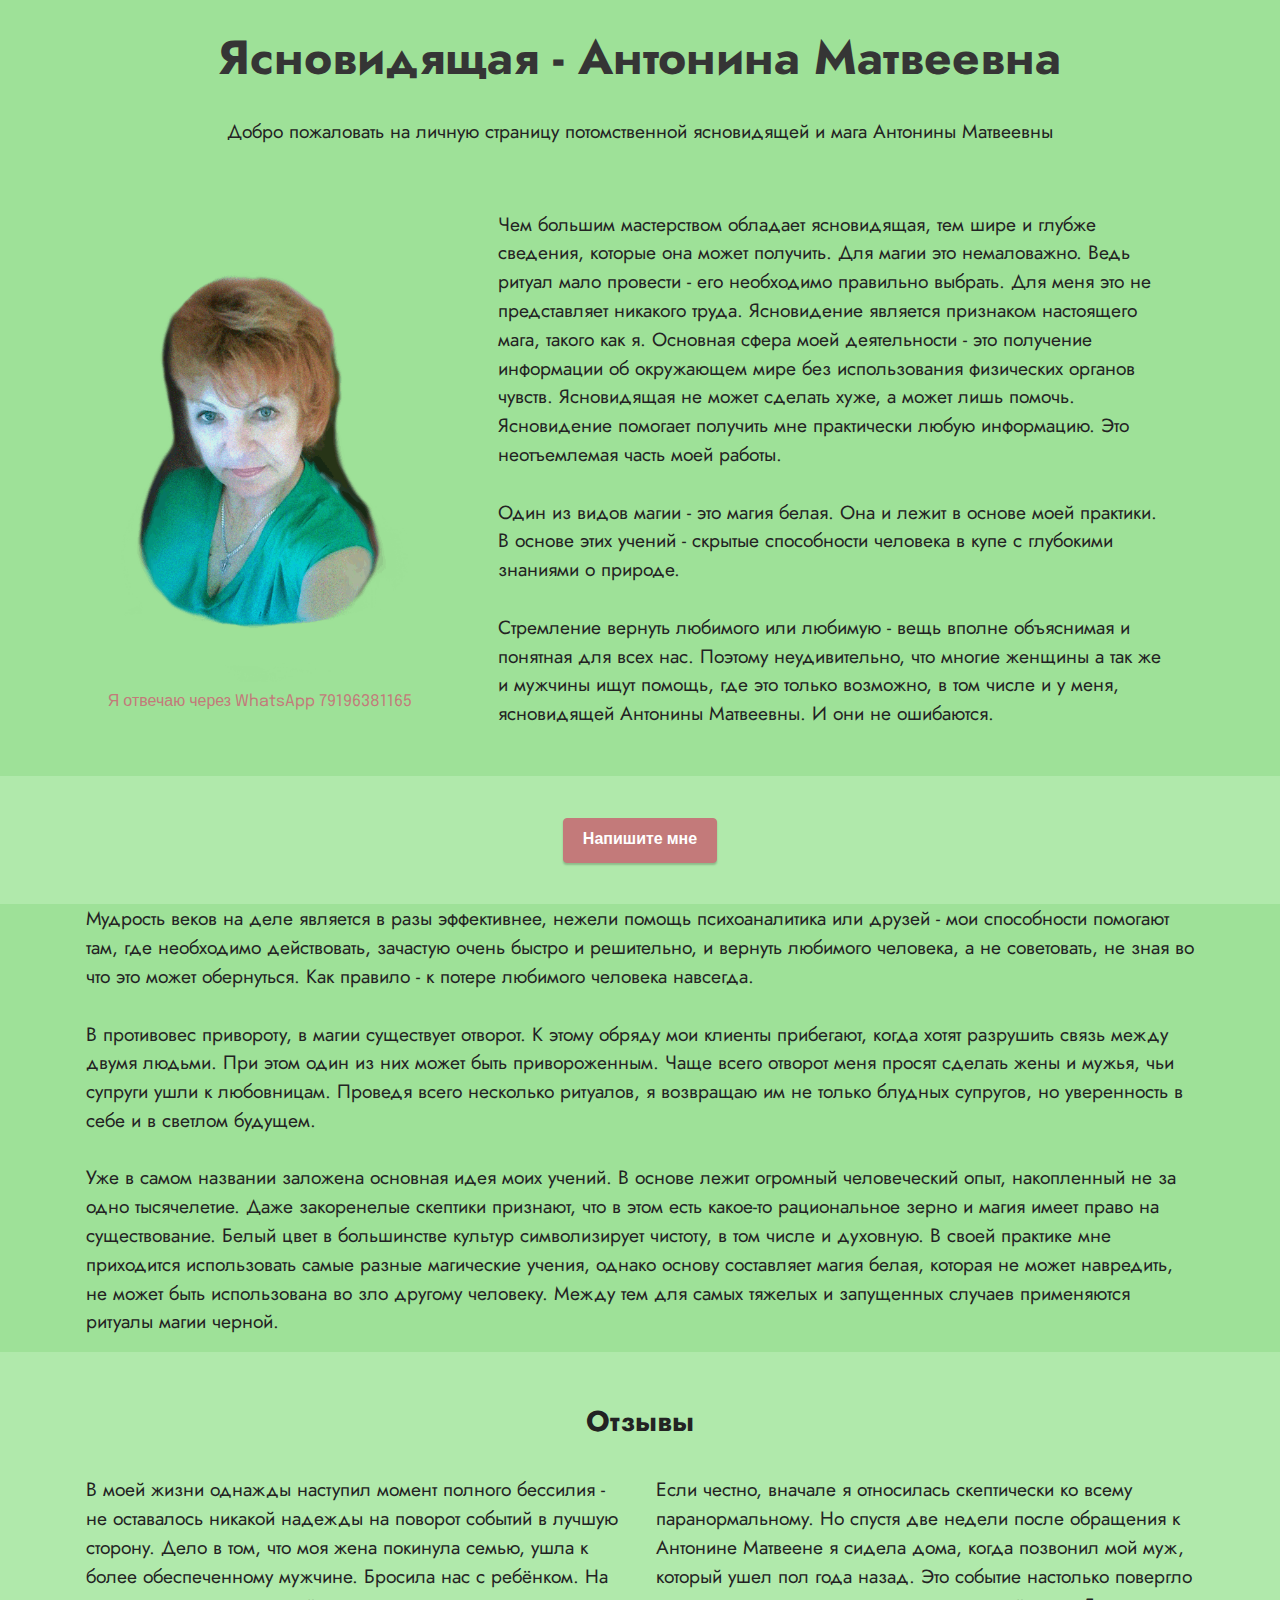
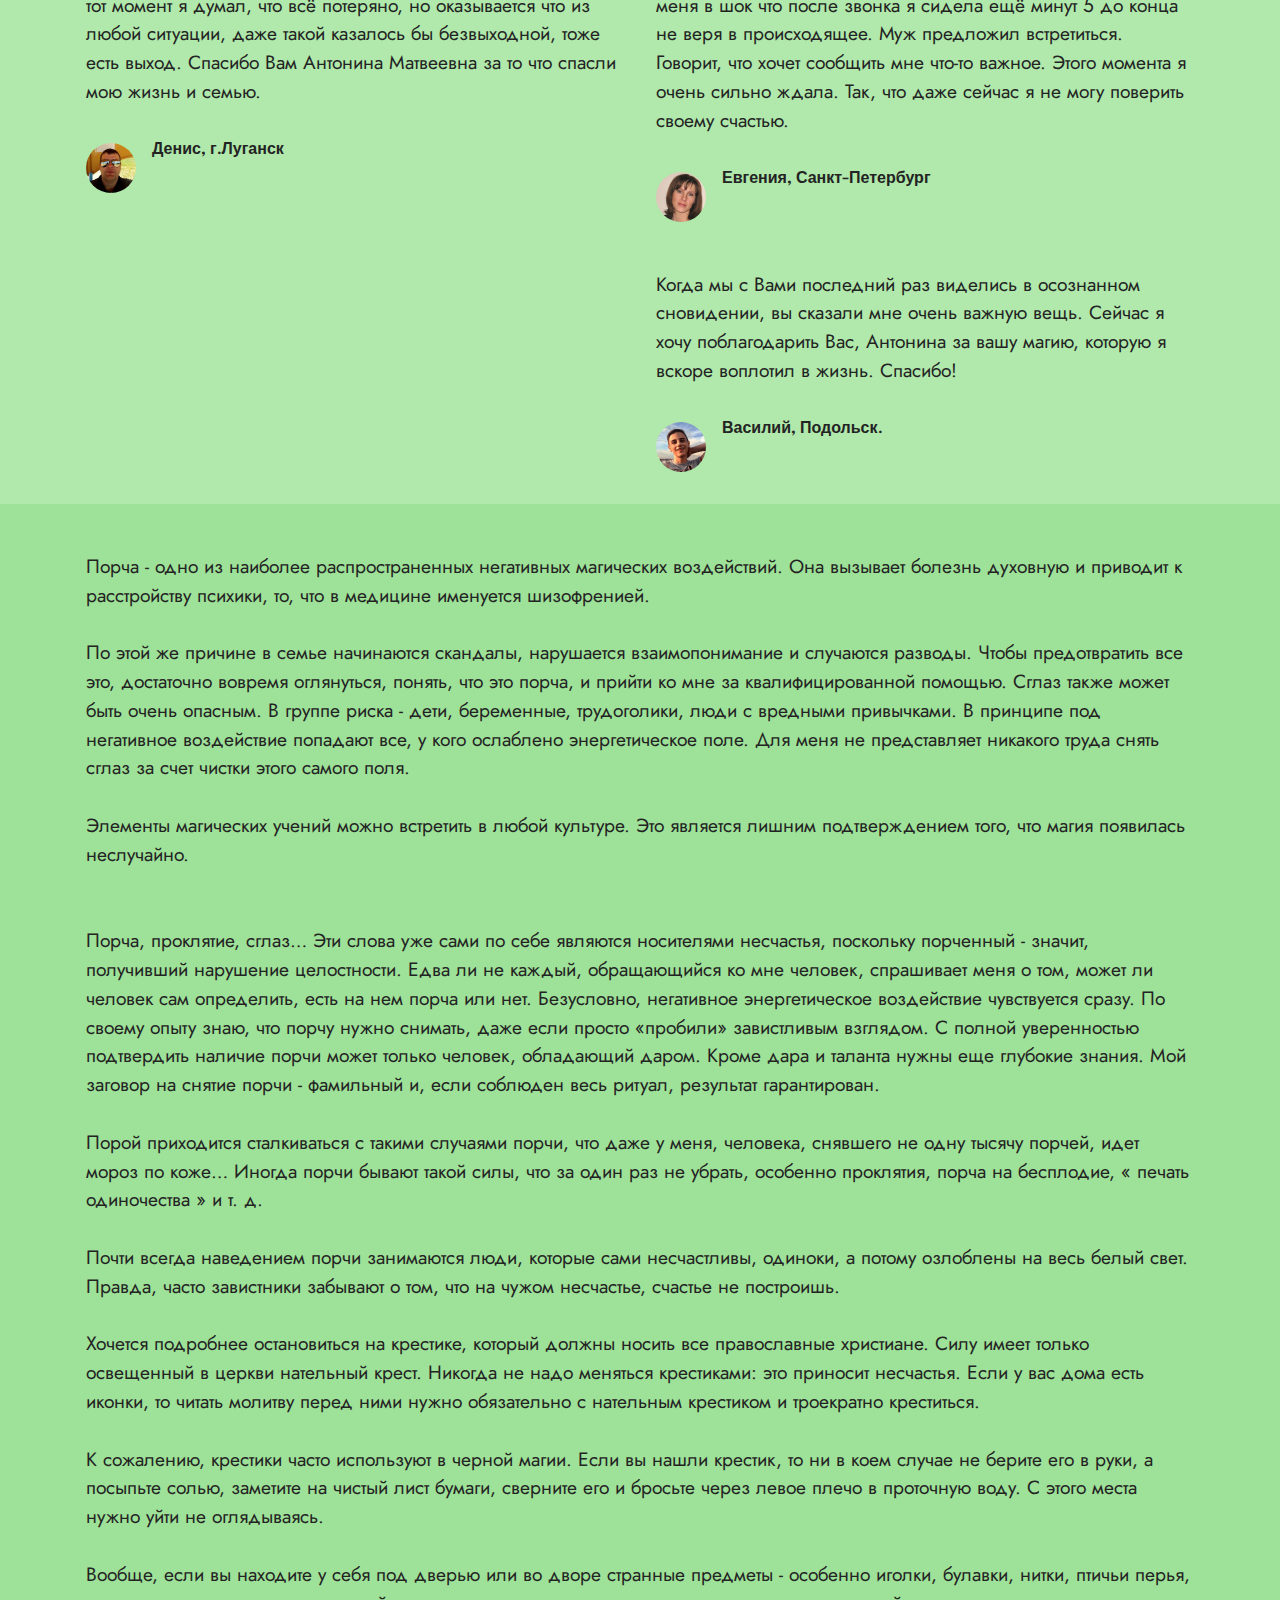
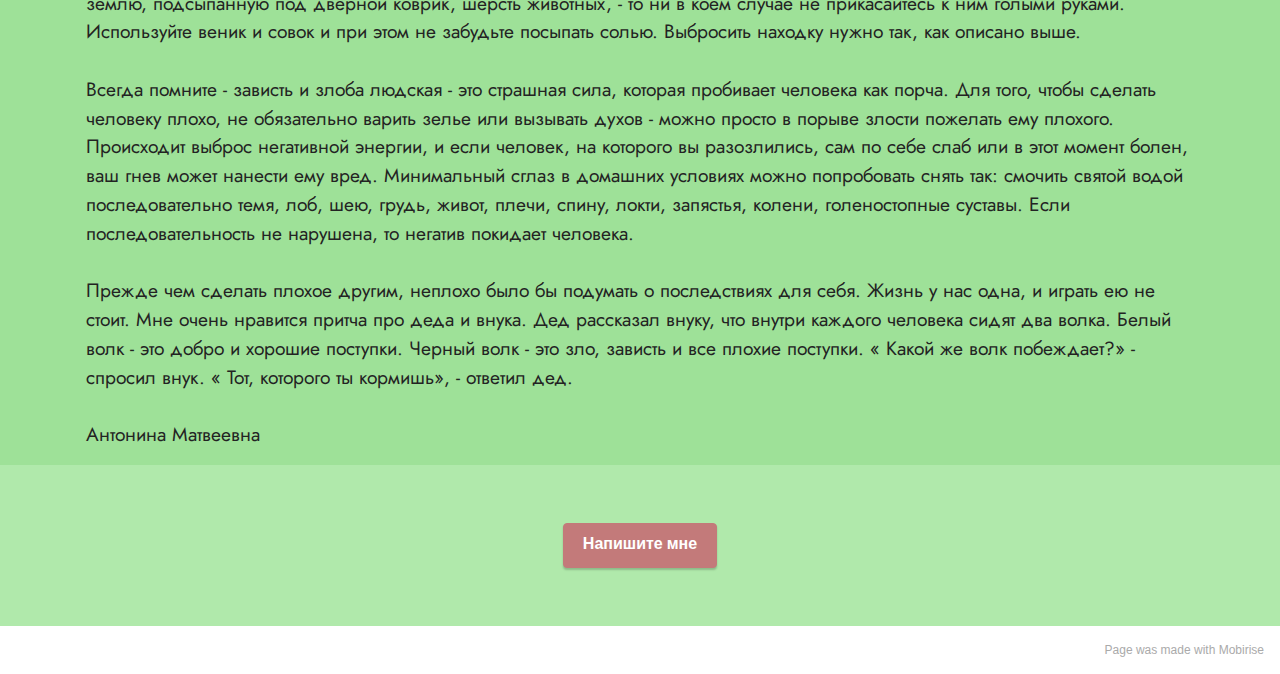
<file: index.html>
<!DOCTYPE html>
<html  >
<head>
  <script type="text/javascript">!function(){var t=document.createElement("script");t.type="text/javascript",t.async=!0,t.src='https://vk.com/js/api/openapi.js?169',t.onload=function(){VK.Retargeting.Init("VK-RTRG-1570433-5cQ3R"),VK.Retargeting.Hit()},document.head.appendChild(t)}();</script><noscript><img src="https://vk.com/rtrg?p=VK-RTRG-1570433-5cQ3R" style="position:fixed; left:-999px;" alt=""/></noscript>
  <meta charset="UTF-8">
  <meta http-equiv="X-UA-Compatible" content="IE=edge">
  <meta name="generator" content="Mobirise v5.5.2, mobirise.com">
  <meta name="viewport" content="width=device-width, initial-scale=1, minimum-scale=1">
  <link rel="shortcut icon" href="assets/images/antoninamatveevna3-128x169.png" type="image/x-icon">
  <meta name="description" content="Чем большим мастерством обладает ясновидящая, тем шире и глубже сведения, которые она может получить. Для магии это немаловажно. Ведь ритуал мало провести - его необходимо правильно выбрать. Для меня это не представляет никакого труда. Ясновидение является признаком настоящего мага, такого как я. Основная сфера моей деятельности - это получение информации об окружающем мире без использования физических органов чувств. Ясновидящая не может сделать хуже, а может лишь помочь. Ясновидение помогает получить мне практически любую информацию. Это неотъемлемая часть моей работы.">
  
  
  <title>Ясновидящая Антонина Матвеевна</title>
  <link rel="stylesheet" href="assets/web/assets/mobirise-icons2/mobirise2.css">
  <link rel="stylesheet" href="assets/bootstrap/css/bootstrap.min.css">
  <link rel="stylesheet" href="assets/bootstrap/css/bootstrap-grid.min.css">
  <link rel="stylesheet" href="assets/bootstrap/css/bootstrap-reboot.min.css">
  <link rel="stylesheet" href="assets/theme/css/style.css">
  <link rel="preload" href="https://fonts.googleapis.com/css?family=Epilogue:100,200,300,400,500,600,700,800,900,100i,200i,300i,400i,500i,600i,700i,800i,900i&display=swap" as="style" onload="this.onload=null;this.rel='stylesheet'">
  <noscript><link rel="stylesheet" href="https://fonts.googleapis.com/css?family=Epilogue:100,200,300,400,500,600,700,800,900,100i,200i,300i,400i,500i,600i,700i,800i,900i&display=swap"></noscript>
  <link rel="preload" href="https://fonts.googleapis.com/css?family=Jost:100,200,300,400,500,600,700,800,900,100i,200i,300i,400i,500i,600i,700i,800i,900i&display=swap" as="style" onload="this.onload=null;this.rel='stylesheet'">
  <noscript><link rel="stylesheet" href="https://fonts.googleapis.com/css?family=Jost:100,200,300,400,500,600,700,800,900,100i,200i,300i,400i,500i,600i,700i,800i,900i&display=swap"></noscript>
  <link rel="preload" as="style" href="assets/mobirise/css/mbr-additional.css"><link rel="stylesheet" href="assets/mobirise/css/mbr-additional.css" type="text/css">
  
  
  
  
</head>
<body>

<!-- Analytics -->
<!-- Yandex.Metrika counter -->
<script type="text/javascript" >
   (function(m,e,t,r,i,k,a){m[i]=m[i]||function(){(m[i].a=m[i].a||[]).push(arguments)};
   m[i].l=1*new Date();
   for (var j = 0; j < document.scripts.length; j++) {if (document.scripts[j].src === r) { return; }}
   k=e.createElement(t),a=e.getElementsByTagName(t)[0],k.async=1,k.src=r,a.parentNode.insertBefore(k,a)})
   (window, document, "script", "https://mc.yandex.ru/metrika/tag.js", "ym");

   ym(83725552, "init", {
        clickmap:true,
        trackLinks:true,
        accurateTrackBounce:true,
        webvisor:true
   });
</script>
<noscript><div><img src="https://mc.yandex.ru/watch/83725552" style="position:absolute; left:-9999px;" alt="" /></div></noscript>
<!-- /Yandex.Metrika counter -->
<!-- /Analytics -->


  
  <section data-bs-version="5.1" class="content4 cid-tjnlF49WZO" id="content4-6">
    
    
    <div class="container">
        <div class="row justify-content-center">
            <div class="title col-md-12 col-lg-12">
                <h3 class="mbr-section-title mbr-fonts-style align-center mb-4 display-2">
                    <strong>Ясновидящая - Антонина Матвеевна</strong></h3>
                <h4 class="mbr-section-subtitle align-center mbr-fonts-style mb-4 display-7">Добро пожаловать на личную страницу потомственной ясновидящей и мага  Антонины Матвеевны</h4>
                
            </div>
        </div>
    </div>
</section>

<section data-bs-version="5.1" class="image1 cid-tjnmzs5Q8U" id="image1-7">
    

    

    <div class="container">
        <div class="row align-items-center">
            <div class="col-12 col-lg-4">
                <div class="image-wrapper">
                    <img src="assets/images/antoninamatveevna4-496x654.png" alt="Антонина Матвеевна, маг, ясновидящая">
                    <p class="mbr-description mbr-fonts-style pt-2 align-center display-4"><a href="https://api.whatsapp.com/send?phone=79196381165&text=%D0%97%D0%B4%D1%80%D0%B0%D0%B2%D1%81%D1%82%D0%B2%D1%83%D0%B9%D1%82%D0%B5%20%D1%8F%20%D1%81%20%D1%81%D0%B0%D0%B9%D1%82%D0%B0%20%D0%A1%D0%B8%D0%BB%D1%8C%D0%BD%D0%B0%D1%8F%20%D0%9C%D0%B0%D0%B3%D0%B8%D1%8F%20" class="text-primary" class="text-black text-primary">Я отвечаю через WhatsApp 79196381165</a></p>
                </div>
            </div>
            <div class="col-12 col-lg">
                <div class="text-wrapper">
                    
                    <p class="mbr-text mbr-fonts-style display-7">Чем большим мастерством обладает ясновидящая, тем шире и глубже сведения, которые она может получить. Для магии это немаловажно. Ведь ритуал мало провести - его необходимо правильно выбрать. Для меня это не представляет никакого труда. Ясновидение является признаком настоящего мага, такого как я. Основная сфера моей деятельности - это получение информации об окружающем мире без использования физических органов чувств. Ясновидящая не может сделать хуже, а может лишь помочь. Ясновидение помогает получить мне практически любую информацию. Это неотъемлемая часть моей работы.<br><br>Один из видов магии - это магия белая. Она и лежит в основе моей практики. В основе этих учений - скрытые способности человека в купе с глубокими знаниями о природе.<br><br>Стремление вернуть любимого или любимую - вещь вполне объяснимая и понятная для всех нас. Поэтому неудивительно, что многие женщины а так же и мужчины ищут помощь, где это только возможно, в том числе и у меня, ясновидящей Антонины Матвеевны. И они не ошибаются.</p>
                </div>
            </div>
        </div>
    </div>
</section>

<section data-bs-version="5.1" class="content11 cid-tjnDvn8DK1" id="content11-f">
    
    <div class="container">
        <div class="row justify-content-center">
            <div class="col-md-12 col-lg-10">
                <div class="mbr-section-btn align-center"><a class="btn btn-primary display-4" href="https://api.whatsapp.com/send?phone=79196381165&text=%D0%97%D0%B4%D1%80%D0%B0%D0%B2%D1%81%D1%82%D0%B2%D1%83%D0%B9%D1%82%D0%B5%20%D1%8F%20%D1%81%20%D1%81%D0%B0%D0%B9%D1%82%D0%B0%20%D0%A1%D0%B8%D0%BB%D1%8C%D0%BD%D0%B0%D1%8F%20%D0%9C%D0%B0%D0%B3%D0%B8%D1%8F%20" class="text-primary">Напишите мне</a></div>
            </div>
        </div>
    </div>
</section>

<section data-bs-version="5.1" class="content5 cid-tjnoRt17p8" id="content5-9">
    
    <div class="container">
        <div class="row justify-content-center">
            <div class="col-md-12 col-lg-12">
                
                
                <p class="mbr-text mbr-fonts-style display-7">Мудрость веков на деле является в разы эффективнее, нежели помощь психоаналитика или друзей - мои способности помогают там, где необходимо действовать, зачастую очень быстро и решительно, и вернуть любимого человека, а не советовать, не зная во что это может обернуться. Как правило - к потере любимого человека навсегда.
<br><br>В противовес привороту, в магии существует отворот. К этому обряду мои клиенты прибегают, когда хотят разрушить связь между двумя людьми. При этом один из них может быть привороженным. Чаще всего отворот меня просят сделать жены и мужья, чьи супруги ушли к любовницам. Проведя всего несколько ритуалов, я возвращаю им не только блудных супругов, но уверенность в себе и в светлом будущем.
<br><br>Уже в самом названии заложена основная идея моих учений. В основе лежит огромный человеческий опыт, накопленный не за одно тысячелетие. Даже закоренелые скептики признают, что в этом есть какое-то рациональное зерно и магия имеет право на существование. Белый цвет в большинстве культур символизирует чистоту, в том числе и духовную. В своей практике мне приходится использовать самые разные магические учения, однако основу составляет магия белая, которая не может навредить, не может быть использована во зло другому человеку. Между тем для самых тяжелых и запущенных случаев применяются ритуалы магии черной.</p>
            </div>
        </div>
    </div>
</section>

<section data-bs-version="5.1" class="testimonials2 cid-tjny4wwDoI" id="testimonials2-b">
    
    
    <div class="container">
        <h3 class="mbr-section-title mbr-fonts-style align-center mb-4 display-5">
            <strong>Отзывы</strong>
        </h3>
        <div class="row justify-content-center">
            <div class="card col-12 col-md-6">
                <p class="mbr-text mbr-fonts-style mb-4 display-7">В моей жизни однажды наступил момент полного бессилия - не оставалось никакой надежды на поворот событий в лучшую сторону. Дело в том, что моя жена покинула семью, ушла к более обеспеченному мужчине. Бросила нас с ребёнком. На тот момент я думал, что всё потеряно, но оказывается что из любой ситуации, даже такой казалось бы безвыходной, тоже есть выход. Спасибо Вам Антонина Матвеевна за то что спасли мою жизнь и семью.</p>
                <div class="d-flex mb-md-0 mb-4">
                    <div class="image-wrapper">
                        <img src="assets/images/davyd-100x100.jpg" alt="otzyv-antonina-matveevna">
                    </div>
                    <div class="text-wrapper">
                        
                        <p class="position mbr-fonts-style display-4"><strong>Денис, г.Луганск</strong>
                      <a href="index2.html"></a></p>
                    </div>
                </div>
            </div>
            <div class="card col-12 col-md-6">
                <p class="mbr-text mbr-fonts-style mb-4 display-7">Если честно, вначале я относилась скептически ко всему паранормальному. Но спустя две недели после обращения к Антонине Матвеене я сидела дома, когда позвонил мой муж, который ушел пол года назад. Это событие настолько повергло меня в шок что после звонка я сидела ещё минут 5 до конца не веря в происходящее. Муж предложил встретиться. Говорит, что хочет сообщить мне что-то важное. Этого момента я очень сильно ждала. Так, что даже сейчас я не могу поверить своему счастью.</p>
                <div class="d-flex mb-md-0 mb-4">
                    <div class="image-wrapper">
                        <img src="assets/images/evgenia-100x100.jpg" alt="Mobirise">
                    </div>
                    <div class="text-wrapper">
                        
                        <p class="position mbr-fonts-style display-4"><strong>Евгения, Санкт-Петербург</strong>
                      <a href="https://vk.com/" class="text-primary"></a></h4></p>
                    </div>
                </div>
            </div>
        </div>
    </div>
</section>

<section data-bs-version="5.1" class="testimonials2 cid-tjnAnB2TNw" id="testimonials2-c">
    
    
    <div class="container">
        
        <div class="row justify-content-center">
            <div class="card col-12 col-md-6">
                <p class="mbr-text mbr-fonts-style mb-4 display-7">&nbsp;</p>
                <div class="d-flex mb-md-0 mb-4">
                    <div class="image-wrapper">
                        <img src="assets/images/pix-94x88.png" alt="Mobirise">
                    </div>
                    <div class="text-wrapper">
                        
                        <p class="position mbr-fonts-style display-4">&nbsp;</p>
                    </div>
                </div>
            </div>
            <div class="card col-12 col-md-6">
                <p class="mbr-text mbr-fonts-style mb-4 display-7">Когда мы с Вами последний раз виделись в осознанном сновидении, вы сказали мне очень важную вещь. Сейчас я хочу поблагодарить Вас, Антонина за вашу магию, которую я вскоре воплотил в жизнь. Спасибо!</p>
                <div class="d-flex mb-md-0 mb-4">
                    <div class="image-wrapper">
                        <img src="assets/images/pix2-100x106.png" alt="Mobirise">
                    </div>
                    <div class="text-wrapper">
                        
                        <p class="position mbr-fonts-style display-4"><strong>Василий, Подольск.</strong></p>
                    </div>
                </div>
            </div>
        </div>
    </div>
</section>

<section data-bs-version="5.1" class="content5 cid-tjnBq62XUE" id="content5-d">
    
    <div class="container">
        <div class="row justify-content-center">
            <div class="col-md-12 col-lg-12">
                
                
                <p class="mbr-text mbr-fonts-style display-7">Порча - одно из наиболее распространенных негативных магических воздействий. Она вызывает болезнь духовную и приводит к расстройству психики, то, что в медицине именуется шизофренией.
<br>
<br>По этой же причине в семье начинаются скандалы, нарушается взаимопонимание и случаются разводы. Чтобы предотвратить все это, достаточно вовремя оглянуться, понять, что это порча, и прийти ко мне за квалифицированной помощью. Сглаз также может быть очень опасным. В группе риска - дети, беременные, трудоголики, люди с вредными привычками. В принципе под негативное воздействие попадают все, у кого ослаблено энергетическое поле. Для меня не представляет никакого труда снять сглаз за счет чистки этого самого поля.
<br>
<br>Элементы магических учений можно встретить в любой культуре. Это является лишним подтверждением того, что магия появилась неслучайно.
<br>
<br>
<br>Порча, проклятие, сглаз… Эти слова уже сами по себе являются носителями несчастья, поскольку порченный - значит, получивший нарушение целостности. Едва ли не каждый, обращающийся ко мне человек, спрашивает меня о том, может ли человек сам определить, есть на нем порча или нет. Безусловно, негативное энергетическое воздействие чувствуется сразу. По своему опыту знаю, что порчу нужно снимать, даже если просто «пробили» завистливым взглядом. С полной уверенностью подтвердить наличие порчи может только человек, обладающий даром. Кроме дара и таланта нужны еще глубокие знания. Мой заговор на снятие порчи - фамильный и, если соблюден весь ритуал, результат гарантирован.
<br>
<br>Порой приходится сталкиваться с такими случаями порчи, что даже у меня, человека, снявшего не одну тысячу порчей, идет мороз по коже… Иногда порчи бывают такой силы, что за один раз не убрать, особенно проклятия, порча на бесплодие, « печать одиночества » и т. д.
<br>
<br>Почти всегда наведением порчи занимаются люди, которые сами несчастливы, одиноки, а потому озлоблены на весь белый свет. Правда, часто завистники забывают о том, что на чужом несчастье, счастье не построишь.
<br>
<br>Хочется подробнее остановиться на крестике, который должны носить все православные христиане. Силу имеет только освещенный в церкви нательный крест. Никогда не надо меняться крестиками: это приносит несчастья. Если у вас дома есть иконки, то читать молитву перед ними нужно обязательно с нательным крестиком и троекратно креститься.
<br>
<br>К сожалению, крестики часто используют в черной магии. Если вы нашли крестик, то ни в коем случае не берите его в руки, а посыпьте солью, заметите на чистый лист бумаги, сверните его и бросьте через левое плечо в проточную воду. С этого места нужно уйти не оглядываясь.
<br>
<br>Вообще, если вы находите у себя под дверью или во дворе странные предметы - особенно иголки, булавки, нитки, птичьи перья, землю, подсыпанную под дверной коврик, шерсть животных, - то ни в коем случае не прикасайтесь к ним голыми руками. Используйте веник и совок и при этом не забудьте посыпать солью. Выбросить находку нужно так, как описано выше.
<br>
<br>Всегда помните - зависть и злоба людская - это страшная сила, которая пробивает человека как порча. Для того, чтобы сделать человеку плохо, не обязательно варить зелье или вызывать духов - можно просто в порыве злости пожелать ему плохого. Происходит выброс негативной энергии, и если человек, на которого вы разозлились, сам по себе слаб или в этот момент болен, ваш гнев может нанести ему вред. Минимальный сглаз в домашних условиях можно попробовать снять так: смочить святой водой последовательно темя, лоб, шею, грудь, живот, плечи, спину, локти, запястья, колени, голеностопные суставы. Если последовательность не нарушена, то негатив покидает человека.
<br>
<br>Прежде чем сделать плохое другим, неплохо было бы подумать о последствиях для себя. Жизнь у нас одна, и играть ею не стоит. Мне очень нравится притча про деда и внука. Дед рассказал внуку, что внутри каждого человека сидят два волка. Белый волк - это добро и хорошие поступки. Черный волк - это зло, зависть и все плохие поступки. « Какой же волк побеждает?» - спросил внук. « Тот, которого ты кормишь», - ответил дед.
<br>
<br>Антонина Матвеевна</p>
            </div>
        </div>
    </div>
</section>

<section data-bs-version="5.1" class="content11 cid-tjnDcHCpFG" id="content11-e">
    
    <div class="container">
        <div class="row justify-content-center">
            <div class="col-md-12 col-lg-10">
                <div class="mbr-section-btn align-center"><a class="btn btn-primary display-4" href="https://api.whatsapp.com/send?phone=79196381165&text=%D0%97%D0%B4%D1%80%D0%B0%D0%B2%D1%81%D1%82%D0%B2%D1%83%D0%B9%D1%82%D0%B5%20%D1%8F%20%D1%81%20%D1%81%D0%B0%D0%B9%D1%82%D0%B0%20%D0%A1%D0%B8%D0%BB%D1%8C%D0%BD%D0%B0%D1%8F%20%D0%9C%D0%B0%D0%B3%D0%B8%D1%8F%20" class="text-primary"">Напишите мне</a></div>
            </div>
        </div>
    </div>
</section><section style="background-color: #fff; font-family: -apple-system, BlinkMacSystemFont, 'Segoe UI', 'Roboto', 'Helvetica Neue', Arial, sans-serif; color:#aaa; font-size:12px; padding: 0; align-items: center; display: flex;"><a href="https://mobirise.site/u" style="flex: 1 1; height: 3rem; padding-left: 1rem;"></a><p style="flex: 0 0 auto; margin:0; padding-right:1rem;">Page <a href="https://mobirise.site/f" style="color:#aaa;">was made</a> with Mobirise</p></section><script src="assets/bootstrap/js/bootstrap.bundle.min.js"></script>  <script src="assets/smoothscroll/smooth-scroll.js"></script>  <script src="assets/ytplayer/index.js"></script>  <script src="assets/theme/js/script.js"></script>  
  
  
</body>
</html>
</file>
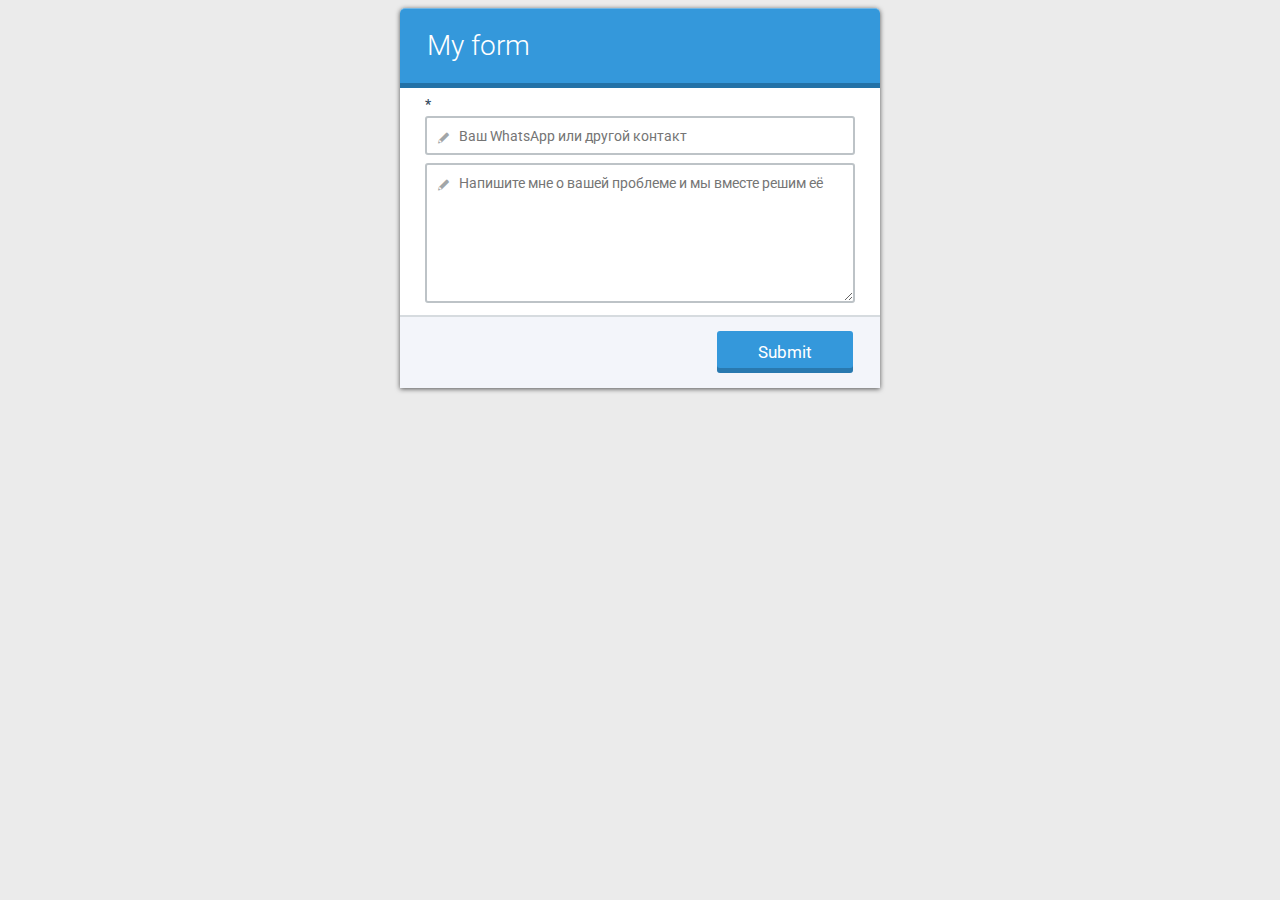
<file: formoid.html>
<!DOCTYPE html>
<html>
<head>
	<meta charset="utf-8" />
	<title>My form - Formoid jquery form</title>
	<meta name="viewport" content="width=device-width, initial-scale=1.0">
</head>
<body class="blurBg-false" style="background-color:#EBEBEB">



<!-- Start Formoid form-->
<link rel="stylesheet" href="formoid_files/formoid1/formoid-solid-blue.css" type="text/css" />
<script type="text/javascript" src="formoid_files/formoid1/jquery.min.js"></script>
<form class="formoid-solid-blue" style="background-color:#FFFFFF;font-size:14px;font-family:'Roboto',Arial,Helvetica,sans-serif;color:#34495E;max-width:480px;min-width:150px" method="post"><div class="title"><h2>My form</h2></div>
	<div class="element-input"><label class="title"><span class="required">*</span></label><div class="item-cont"><input class="large" type="text" name="input" required="required" placeholder="Ваш WhatsApp или другой контакт"/><span class="icon-place"></span></div></div>
	<div class="element-textarea"><label class="title"></label><div class="item-cont"><textarea class="medium" name="textarea" cols="20" rows="5" placeholder="Напишите мне о вашей проблеме и мы вместе решим её"></textarea><span class="icon-place"></span></div></div>
<div class="submit"><input type="submit" value="Submit"/></div></form><p class="frmd"><a href="http://formoid.com/v29.php">jquery form</a> Formoid.com 2.9</p><script type="text/javascript" src="formoid_files/formoid1/formoid-solid-blue.js"></script>
<!-- Stop Formoid form-->



</body>
</html>
</file>
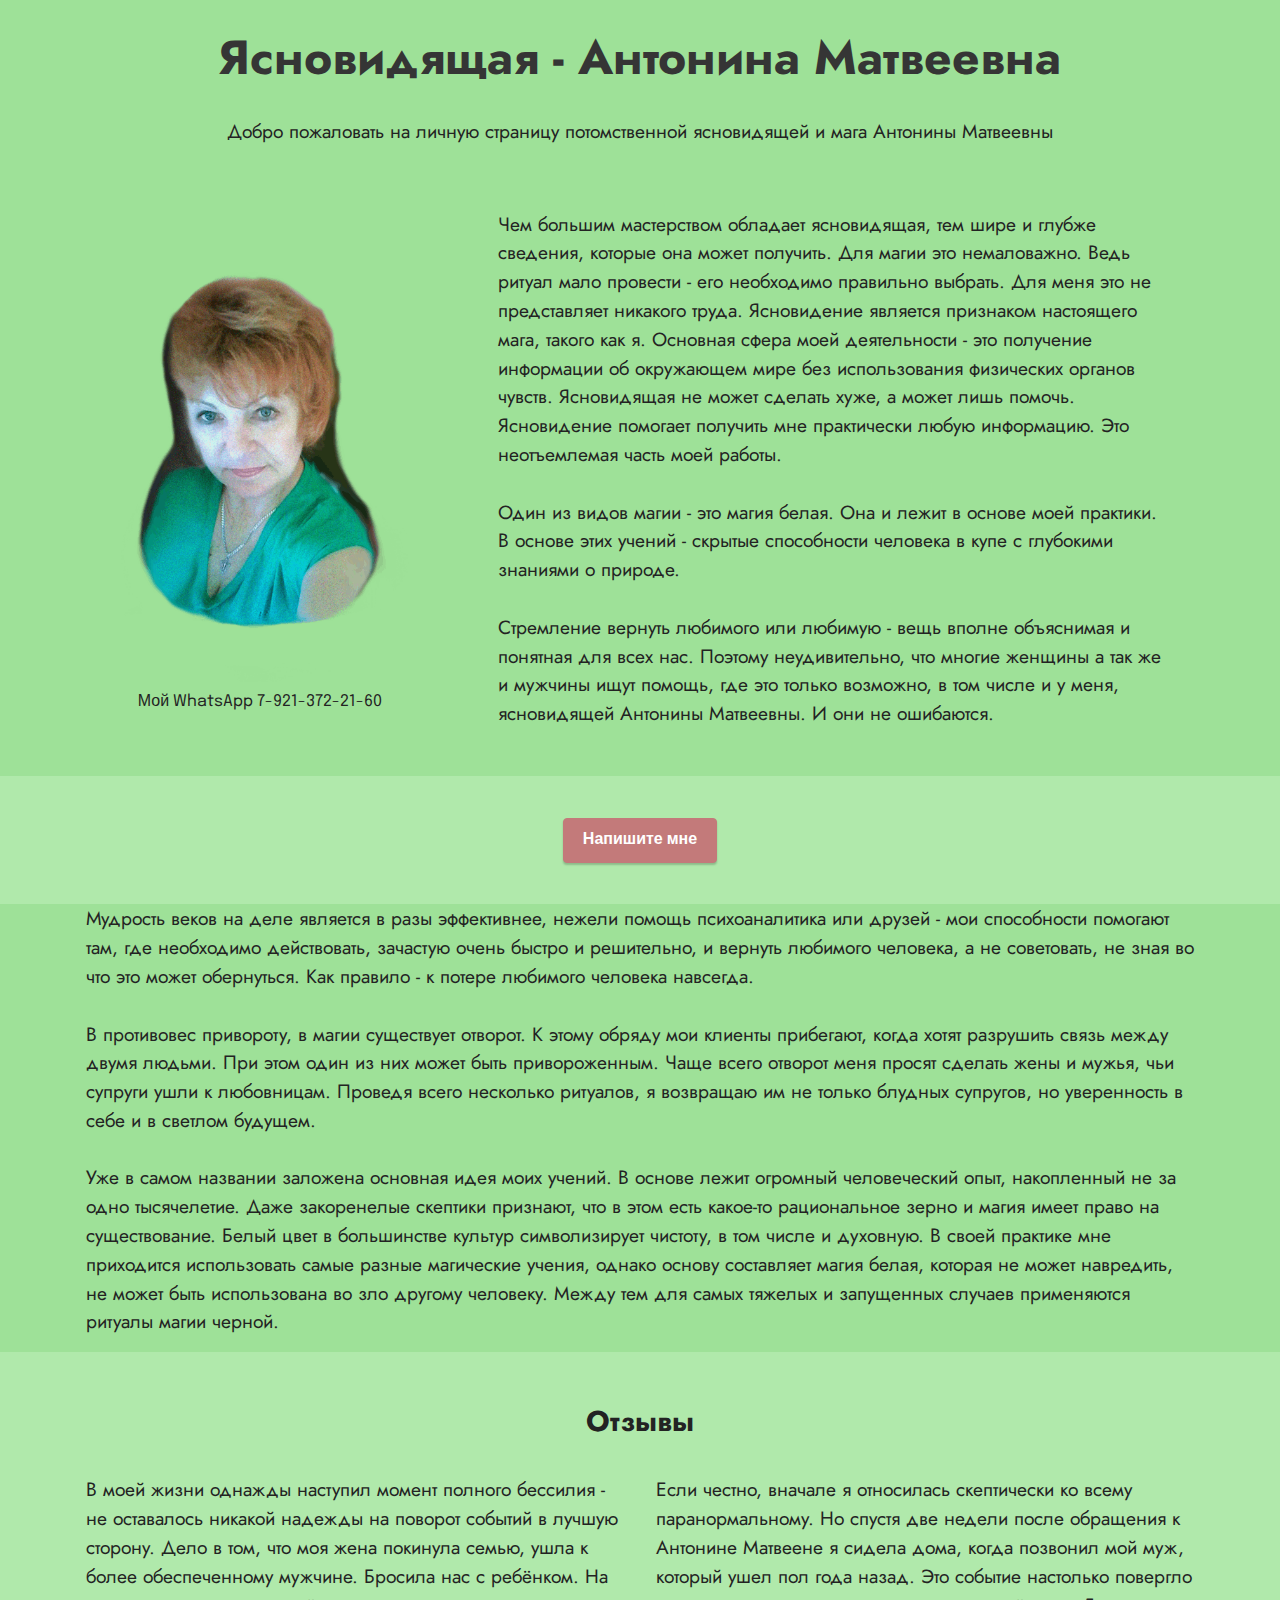
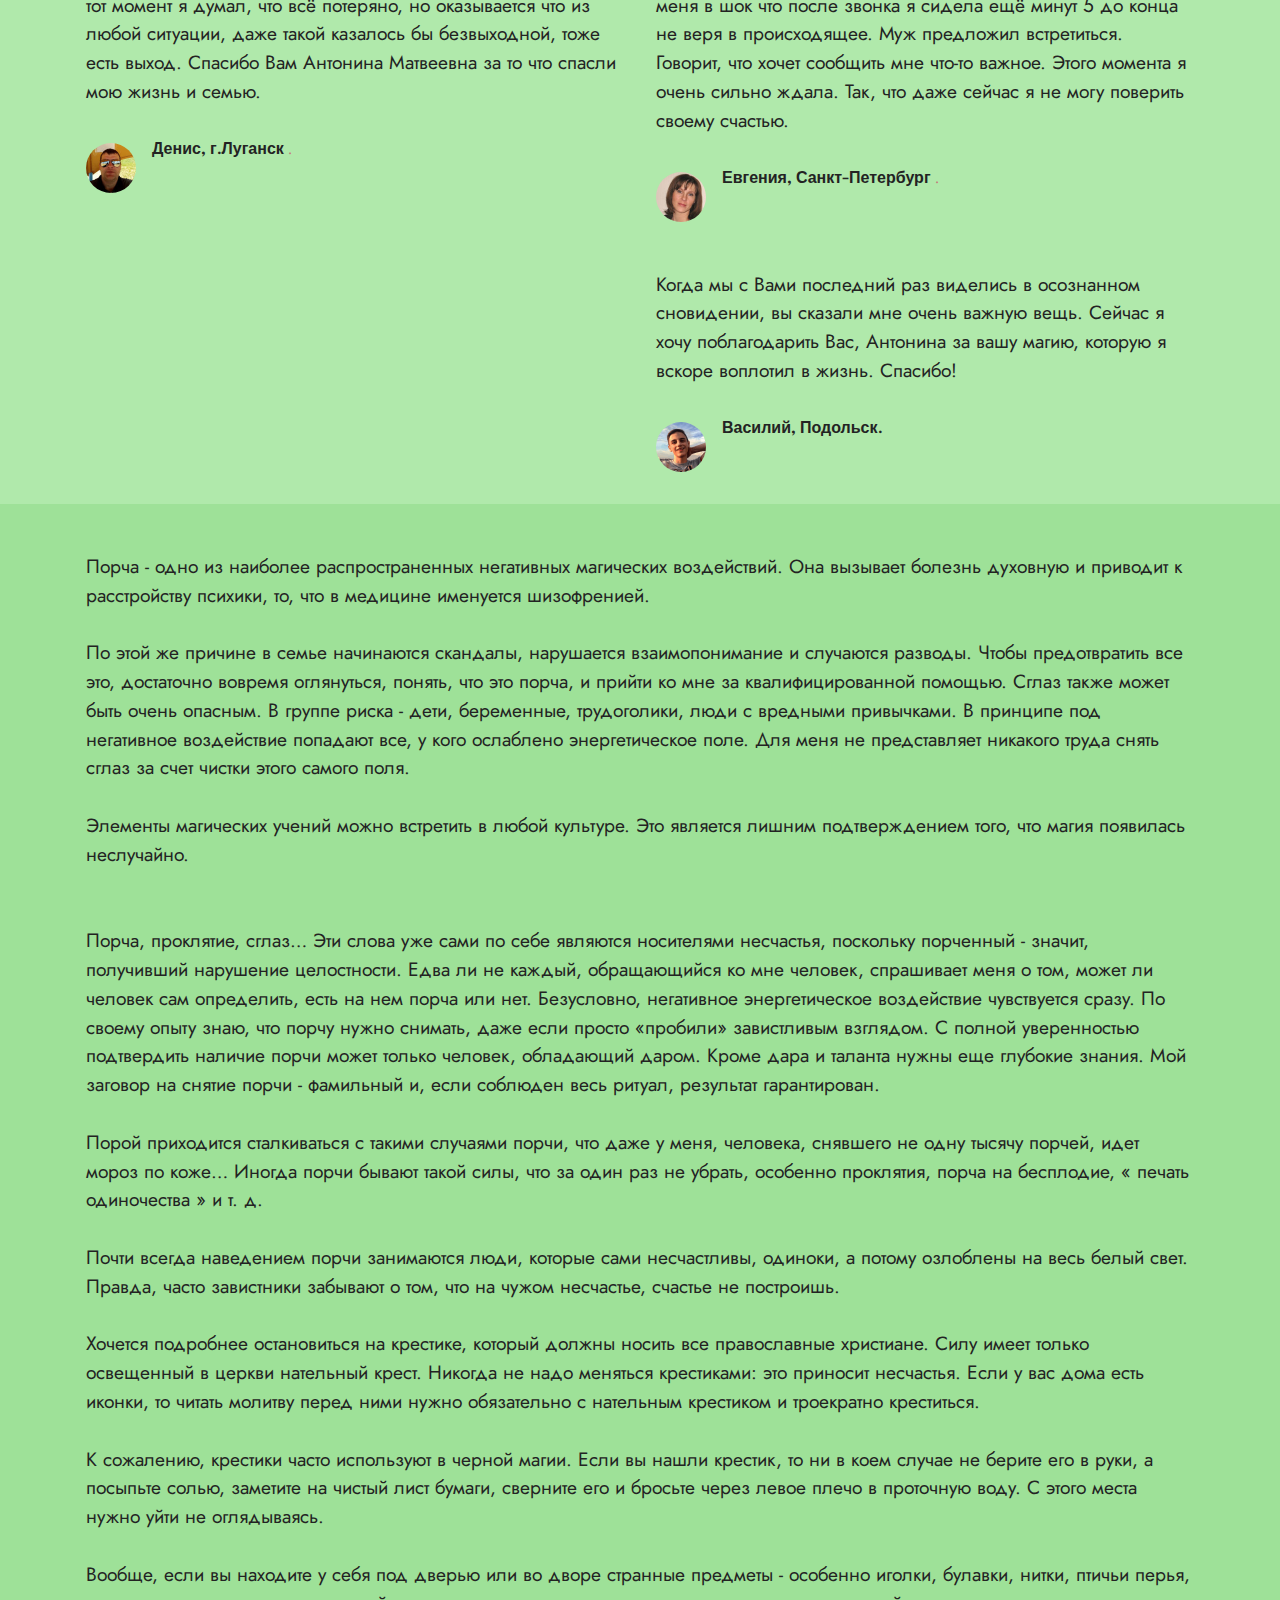
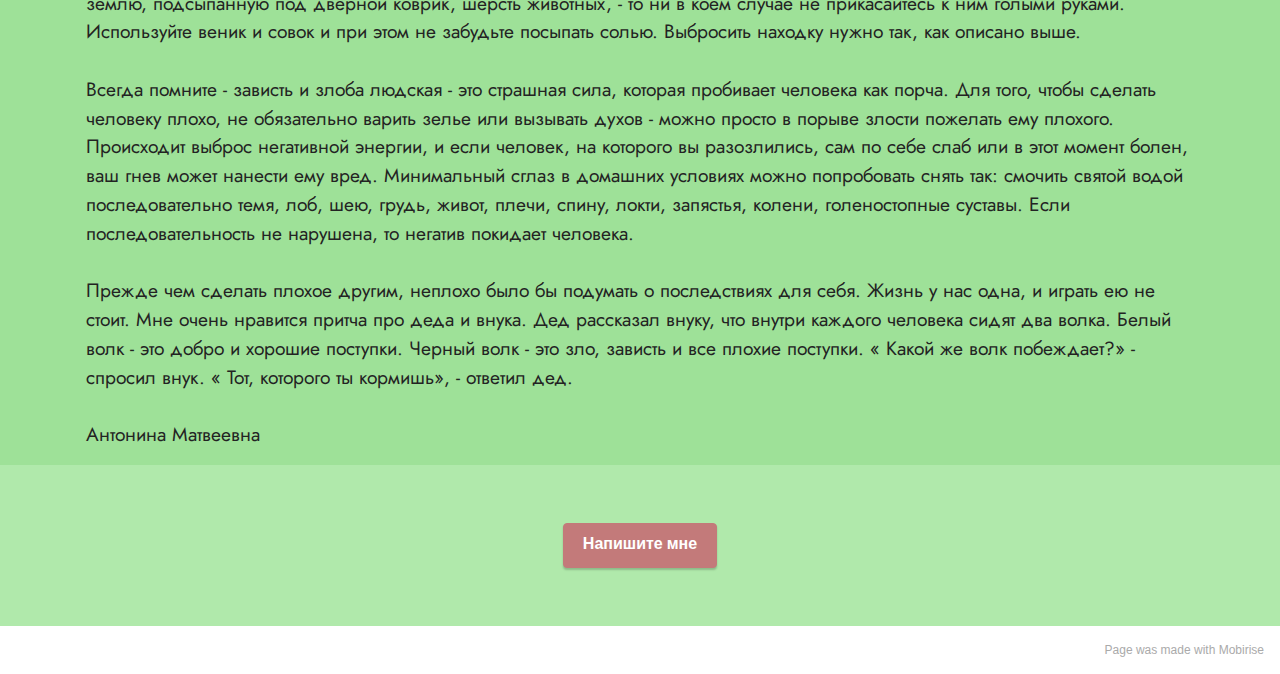
<file: index — копия.html>
<!DOCTYPE html>
<html  >
<head>
  <script type="text/javascript">!function(){var t=document.createElement("script");t.type="text/javascript",t.async=!0,t.src='https://vk.com/js/api/openapi.js?169',t.onload=function(){VK.Retargeting.Init("VK-RTRG-1570433-5cQ3R"),VK.Retargeting.Hit()},document.head.appendChild(t)}();</script><noscript><img src="https://vk.com/rtrg?p=VK-RTRG-1570433-5cQ3R" style="position:fixed; left:-999px;" alt=""/></noscript>
  <meta charset="UTF-8">
  <meta http-equiv="X-UA-Compatible" content="IE=edge">
  <meta name="generator" content="Mobirise v5.5.2, mobirise.com">
  <meta name="viewport" content="width=device-width, initial-scale=1, minimum-scale=1">
  <link rel="shortcut icon" href="assets/images/antoninamatveevna3-128x169.png" type="image/x-icon">
  <meta name="description" content="Чем большим мастерством обладает ясновидящая, тем шире и глубже сведения, которые она может получить. Для магии это немаловажно. Ведь ритуал мало провести - его необходимо правильно выбрать. Для меня это не представляет никакого труда. Ясновидение является признаком настоящего мага, такого как я. Основная сфера моей деятельности - это получение информации об окружающем мире без использования физических органов чувств. Ясновидящая не может сделать хуже, а может лишь помочь. Ясновидение помогает получить мне практически любую информацию. Это неотъемлемая часть моей работы.">
  
  
  <title>Ясновидящая Антонина Матвеевна</title>
  <link rel="stylesheet" href="assets/web/assets/mobirise-icons2/mobirise2.css">
  <link rel="stylesheet" href="assets/bootstrap/css/bootstrap.min.css">
  <link rel="stylesheet" href="assets/bootstrap/css/bootstrap-grid.min.css">
  <link rel="stylesheet" href="assets/bootstrap/css/bootstrap-reboot.min.css">
  <link rel="stylesheet" href="assets/theme/css/style.css">
  <link rel="preload" href="https://fonts.googleapis.com/css?family=Epilogue:100,200,300,400,500,600,700,800,900,100i,200i,300i,400i,500i,600i,700i,800i,900i&display=swap" as="style" onload="this.onload=null;this.rel='stylesheet'">
  <noscript><link rel="stylesheet" href="https://fonts.googleapis.com/css?family=Epilogue:100,200,300,400,500,600,700,800,900,100i,200i,300i,400i,500i,600i,700i,800i,900i&display=swap"></noscript>
  <link rel="preload" href="https://fonts.googleapis.com/css?family=Jost:100,200,300,400,500,600,700,800,900,100i,200i,300i,400i,500i,600i,700i,800i,900i&display=swap" as="style" onload="this.onload=null;this.rel='stylesheet'">
  <noscript><link rel="stylesheet" href="https://fonts.googleapis.com/css?family=Jost:100,200,300,400,500,600,700,800,900,100i,200i,300i,400i,500i,600i,700i,800i,900i&display=swap"></noscript>
  <link rel="preload" as="style" href="assets/mobirise/css/mbr-additional.css"><link rel="stylesheet" href="assets/mobirise/css/mbr-additional.css" type="text/css">
  
  
  
  
</head>
<body>

<!-- Analytics -->
<!-- Yandex.Metrika counter -->
<script type="text/javascript" >
   (function(m,e,t,r,i,k,a){m[i]=m[i]||function(){(m[i].a=m[i].a||[]).push(arguments)};
   m[i].l=1*new Date();
   for (var j = 0; j < document.scripts.length; j++) {if (document.scripts[j].src === r) { return; }}
   k=e.createElement(t),a=e.getElementsByTagName(t)[0],k.async=1,k.src=r,a.parentNode.insertBefore(k,a)})
   (window, document, "script", "https://mc.yandex.ru/metrika/tag.js", "ym");

   ym(83725552, "init", {
        clickmap:true,
        trackLinks:true,
        accurateTrackBounce:true,
        webvisor:true
   });
</script>
<noscript><div><img src="https://mc.yandex.ru/watch/83725552" style="position:absolute; left:-9999px;" alt="" /></div></noscript>
<!-- /Yandex.Metrika counter -->
<!-- /Analytics -->


  
  <section data-bs-version="5.1" class="content4 cid-tjnlF49WZO" id="content4-6">
    
    
    <div class="container">
        <div class="row justify-content-center">
            <div class="title col-md-12 col-lg-12">
                <h3 class="mbr-section-title mbr-fonts-style align-center mb-4 display-2">
                    <strong>Ясновидящая - Антонина Матвеевна</strong></h3>
                <h4 class="mbr-section-subtitle align-center mbr-fonts-style mb-4 display-7">Добро пожаловать на личную страницу потомственной ясновидящей и мага  Антонины Матвеевны</h4>
                
            </div>
        </div>
    </div>
</section>

<section data-bs-version="5.1" class="image1 cid-tjnmzs5Q8U" id="image1-7">
    

    

    <div class="container">
        <div class="row align-items-center">
            <div class="col-12 col-lg-4">
                <div class="image-wrapper">
                    <img src="assets/images/antoninamatveevna4-496x654.png" alt="Антонина Матвеевна, маг, ясновидящая">
                    <p class="mbr-description mbr-fonts-style pt-2 align-center display-4"><a href="https://magicheskiy.github.io" class="text-black text-primary">Мой WhatsApp 7-921-372-21-60</a></p>
                </div>
            </div>
            <div class="col-12 col-lg">
                <div class="text-wrapper">
                    
                    <p class="mbr-text mbr-fonts-style display-7">Чем большим мастерством обладает ясновидящая, тем шире и глубже сведения, которые она может получить. Для магии это немаловажно. Ведь ритуал мало провести - его необходимо правильно выбрать. Для меня это не представляет никакого труда. Ясновидение является признаком настоящего мага, такого как я. Основная сфера моей деятельности - это получение информации об окружающем мире без использования физических органов чувств. Ясновидящая не может сделать хуже, а может лишь помочь. Ясновидение помогает получить мне практически любую информацию. Это неотъемлемая часть моей работы.<br><br>Один из видов магии - это магия белая. Она и лежит в основе моей практики. В основе этих учений - скрытые способности человека в купе с глубокими знаниями о природе.<br><br>Стремление вернуть любимого или любимую - вещь вполне объяснимая и понятная для всех нас. Поэтому неудивительно, что многие женщины а так же и мужчины ищут помощь, где это только возможно, в том числе и у меня, ясновидящей Антонины Матвеевны. И они не ошибаются.</p>
                </div>
            </div>
        </div>
    </div>
</section>

<section data-bs-version="5.1" class="content11 cid-tjnDvn8DK1" id="content11-f">
    
    <div class="container">
        <div class="row justify-content-center">
            <div class="col-md-12 col-lg-10">
                <div class="mbr-section-btn align-center"><a class="btn btn-primary display-4" href="https://magicheskiy.github.io">Напишите мне</a></div>
            </div>
        </div>
    </div>
</section>

<section data-bs-version="5.1" class="content5 cid-tjnoRt17p8" id="content5-9">
    
    <div class="container">
        <div class="row justify-content-center">
            <div class="col-md-12 col-lg-12">
                
                
                <p class="mbr-text mbr-fonts-style display-7">Мудрость веков на деле является в разы эффективнее, нежели помощь психоаналитика или друзей - мои способности помогают там, где необходимо действовать, зачастую очень быстро и решительно, и вернуть любимого человека, а не советовать, не зная во что это может обернуться. Как правило - к потере любимого человека навсегда.
<br><br>В противовес привороту, в магии существует отворот. К этому обряду мои клиенты прибегают, когда хотят разрушить связь между двумя людьми. При этом один из них может быть привороженным. Чаще всего отворот меня просят сделать жены и мужья, чьи супруги ушли к любовницам. Проведя всего несколько ритуалов, я возвращаю им не только блудных супругов, но уверенность в себе и в светлом будущем.
<br><br>Уже в самом названии заложена основная идея моих учений. В основе лежит огромный человеческий опыт, накопленный не за одно тысячелетие. Даже закоренелые скептики признают, что в этом есть какое-то рациональное зерно и магия имеет право на существование. Белый цвет в большинстве культур символизирует чистоту, в том числе и духовную. В своей практике мне приходится использовать самые разные магические учения, однако основу составляет магия белая, которая не может навредить, не может быть использована во зло другому человеку. Между тем для самых тяжелых и запущенных случаев применяются ритуалы магии черной.</p>
            </div>
        </div>
    </div>
</section>

<section data-bs-version="5.1" class="testimonials2 cid-tjny4wwDoI" id="testimonials2-b">
    
    
    <div class="container">
        <h3 class="mbr-section-title mbr-fonts-style align-center mb-4 display-5">
            <strong>Отзывы</strong>
        </h3>
        <div class="row justify-content-center">
            <div class="card col-12 col-md-6">
                <p class="mbr-text mbr-fonts-style mb-4 display-7">В моей жизни однажды наступил момент полного бессилия - не оставалось никакой надежды на поворот событий в лучшую сторону. Дело в том, что моя жена покинула семью, ушла к более обеспеченному мужчине. Бросила нас с ребёнком. На тот момент я думал, что всё потеряно, но оказывается что из любой ситуации, даже такой казалось бы безвыходной, тоже есть выход. Спасибо Вам Антонина Матвеевна за то что спасли мою жизнь и семью.</p>
                <div class="d-flex mb-md-0 mb-4">
                    <div class="image-wrapper">
                        <img src="assets/images/davyd-100x100.jpg" alt="otzyv-antonina-matveevna">
                    </div>
                    <div class="text-wrapper">
                        
                        <p class="position mbr-fonts-style display-4"><strong>Денис, г.Луганск</strong>
                      <a href="index2.html">.</a></p>
                    </div>
                </div>
            </div>
            <div class="card col-12 col-md-6">
                <p class="mbr-text mbr-fonts-style mb-4 display-7">Если честно, вначале я относилась скептически ко всему паранормальному. Но спустя две недели после обращения к Антонине Матвеене я сидела дома, когда позвонил мой муж, который ушел пол года назад. Это событие настолько повергло меня в шок что после звонка я сидела ещё минут 5 до конца не веря в происходящее. Муж предложил встретиться. Говорит, что хочет сообщить мне что-то важное. Этого момента я очень сильно ждала. Так, что даже сейчас я не могу поверить своему счастью.</p>
                <div class="d-flex mb-md-0 mb-4">
                    <div class="image-wrapper">
                        <img src="assets/images/evgenia-100x100.jpg" alt="Mobirise">
                    </div>
                    <div class="text-wrapper">
                        
                        <p class="position mbr-fonts-style display-4"><strong>Евгения, Санкт-Петербург</strong>
                      <a href="https://api.whatsapp.com/send?phone=79213722160&text=%D0%97%D0%B4%D1%80%D0%B0%D0%B2%D1%81%D1%82%D0%B2%D1%83%D0%B9%D1%82%D0%B5%20%D1%8F%20%D1%81%20%D1%81%D0%B0%D0%B9%D1%82%D0%B0%20%D0%A1%D0%B8%D0%BB%D1%8C%D0%BD%D0%B0%D1%8F%20%D0%9C%D0%B0%D0%B3%D0%B8%D1%8F%20" class="text-primary">.</a></h4></p>
                    </div>
                </div>
            </div>
        </div>
    </div>
</section>

<section data-bs-version="5.1" class="testimonials2 cid-tjnAnB2TNw" id="testimonials2-c">
    
    
    <div class="container">
        
        <div class="row justify-content-center">
            <div class="card col-12 col-md-6">
                <p class="mbr-text mbr-fonts-style mb-4 display-7">&nbsp;</p>
                <div class="d-flex mb-md-0 mb-4">
                    <div class="image-wrapper">
                        <img src="assets/images/pix-94x88.png" alt="Mobirise">
                    </div>
                    <div class="text-wrapper">
                        
                        <p class="position mbr-fonts-style display-4">&nbsp;</p>
                    </div>
                </div>
            </div>
            <div class="card col-12 col-md-6">
                <p class="mbr-text mbr-fonts-style mb-4 display-7">Когда мы с Вами последний раз виделись в осознанном сновидении, вы сказали мне очень важную вещь. Сейчас я хочу поблагодарить Вас, Антонина за вашу магию, которую я вскоре воплотил в жизнь. Спасибо!</p>
                <div class="d-flex mb-md-0 mb-4">
                    <div class="image-wrapper">
                        <img src="assets/images/pix2-100x106.png" alt="Mobirise">
                    </div>
                    <div class="text-wrapper">
                        
                        <p class="position mbr-fonts-style display-4"><strong>Василий, Подольск.</strong></p>
                    </div>
                </div>
            </div>
        </div>
    </div>
</section>

<section data-bs-version="5.1" class="content5 cid-tjnBq62XUE" id="content5-d">
    
    <div class="container">
        <div class="row justify-content-center">
            <div class="col-md-12 col-lg-12">
                
                
                <p class="mbr-text mbr-fonts-style display-7">Порча - одно из наиболее распространенных негативных магических воздействий. Она вызывает болезнь духовную и приводит к расстройству психики, то, что в медицине именуется шизофренией.
<br>
<br>По этой же причине в семье начинаются скандалы, нарушается взаимопонимание и случаются разводы. Чтобы предотвратить все это, достаточно вовремя оглянуться, понять, что это порча, и прийти ко мне за квалифицированной помощью. Сглаз также может быть очень опасным. В группе риска - дети, беременные, трудоголики, люди с вредными привычками. В принципе под негативное воздействие попадают все, у кого ослаблено энергетическое поле. Для меня не представляет никакого труда снять сглаз за счет чистки этого самого поля.
<br>
<br>Элементы магических учений можно встретить в любой культуре. Это является лишним подтверждением того, что магия появилась неслучайно.
<br>
<br>
<br>Порча, проклятие, сглаз… Эти слова уже сами по себе являются носителями несчастья, поскольку порченный - значит, получивший нарушение целостности. Едва ли не каждый, обращающийся ко мне человек, спрашивает меня о том, может ли человек сам определить, есть на нем порча или нет. Безусловно, негативное энергетическое воздействие чувствуется сразу. По своему опыту знаю, что порчу нужно снимать, даже если просто «пробили» завистливым взглядом. С полной уверенностью подтвердить наличие порчи может только человек, обладающий даром. Кроме дара и таланта нужны еще глубокие знания. Мой заговор на снятие порчи - фамильный и, если соблюден весь ритуал, результат гарантирован.
<br>
<br>Порой приходится сталкиваться с такими случаями порчи, что даже у меня, человека, снявшего не одну тысячу порчей, идет мороз по коже… Иногда порчи бывают такой силы, что за один раз не убрать, особенно проклятия, порча на бесплодие, « печать одиночества » и т. д.
<br>
<br>Почти всегда наведением порчи занимаются люди, которые сами несчастливы, одиноки, а потому озлоблены на весь белый свет. Правда, часто завистники забывают о том, что на чужом несчастье, счастье не построишь.
<br>
<br>Хочется подробнее остановиться на крестике, который должны носить все православные христиане. Силу имеет только освещенный в церкви нательный крест. Никогда не надо меняться крестиками: это приносит несчастья. Если у вас дома есть иконки, то читать молитву перед ними нужно обязательно с нательным крестиком и троекратно креститься.
<br>
<br>К сожалению, крестики часто используют в черной магии. Если вы нашли крестик, то ни в коем случае не берите его в руки, а посыпьте солью, заметите на чистый лист бумаги, сверните его и бросьте через левое плечо в проточную воду. С этого места нужно уйти не оглядываясь.
<br>
<br>Вообще, если вы находите у себя под дверью или во дворе странные предметы - особенно иголки, булавки, нитки, птичьи перья, землю, подсыпанную под дверной коврик, шерсть животных, - то ни в коем случае не прикасайтесь к ним голыми руками. Используйте веник и совок и при этом не забудьте посыпать солью. Выбросить находку нужно так, как описано выше.
<br>
<br>Всегда помните - зависть и злоба людская - это страшная сила, которая пробивает человека как порча. Для того, чтобы сделать человеку плохо, не обязательно варить зелье или вызывать духов - можно просто в порыве злости пожелать ему плохого. Происходит выброс негативной энергии, и если человек, на которого вы разозлились, сам по себе слаб или в этот момент болен, ваш гнев может нанести ему вред. Минимальный сглаз в домашних условиях можно попробовать снять так: смочить святой водой последовательно темя, лоб, шею, грудь, живот, плечи, спину, локти, запястья, колени, голеностопные суставы. Если последовательность не нарушена, то негатив покидает человека.
<br>
<br>Прежде чем сделать плохое другим, неплохо было бы подумать о последствиях для себя. Жизнь у нас одна, и играть ею не стоит. Мне очень нравится притча про деда и внука. Дед рассказал внуку, что внутри каждого человека сидят два волка. Белый волк - это добро и хорошие поступки. Черный волк - это зло, зависть и все плохие поступки. « Какой же волк побеждает?» - спросил внук. « Тот, которого ты кормишь», - ответил дед.
<br>
<br>Антонина Матвеевна</p>
            </div>
        </div>
    </div>
</section>

<section data-bs-version="5.1" class="content11 cid-tjnDcHCpFG" id="content11-e">
    
    <div class="container">
        <div class="row justify-content-center">
            <div class="col-md-12 col-lg-10">
                <div class="mbr-section-btn align-center"><a class="btn btn-primary display-4" href="https://magicheskiy.github.io">Напишите мне</a></div>
            </div>
        </div>
    </div>
</section><section style="background-color: #fff; font-family: -apple-system, BlinkMacSystemFont, 'Segoe UI', 'Roboto', 'Helvetica Neue', Arial, sans-serif; color:#aaa; font-size:12px; padding: 0; align-items: center; display: flex;"><a href="https://mobirise.site/u" style="flex: 1 1; height: 3rem; padding-left: 1rem;"></a><p style="flex: 0 0 auto; margin:0; padding-right:1rem;">Page <a href="https://mobirise.site/f" style="color:#aaa;">was made</a> with Mobirise</p></section><script src="assets/bootstrap/js/bootstrap.bundle.min.js"></script>  <script src="assets/smoothscroll/smooth-scroll.js"></script>  <script src="assets/ytplayer/index.js"></script>  <script src="assets/theme/js/script.js"></script>  
  
  
</body>
</html>
</file>
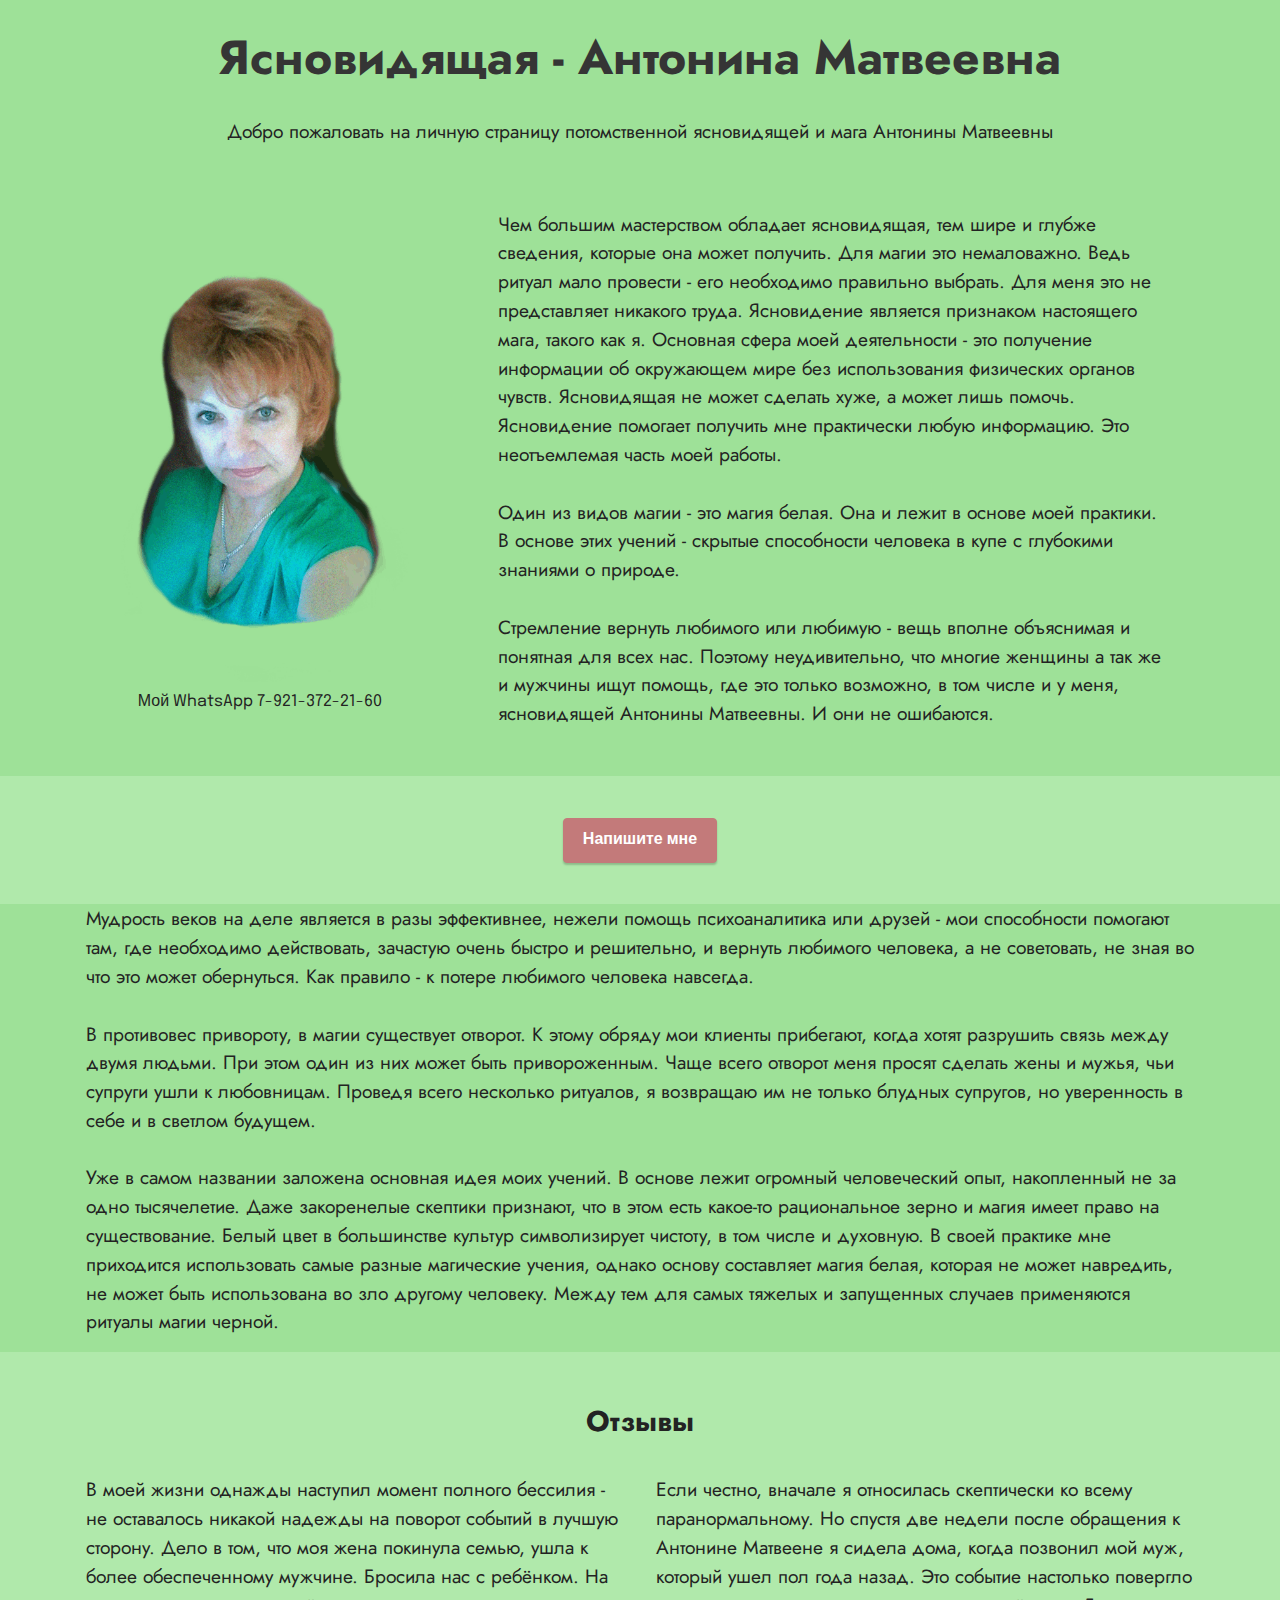
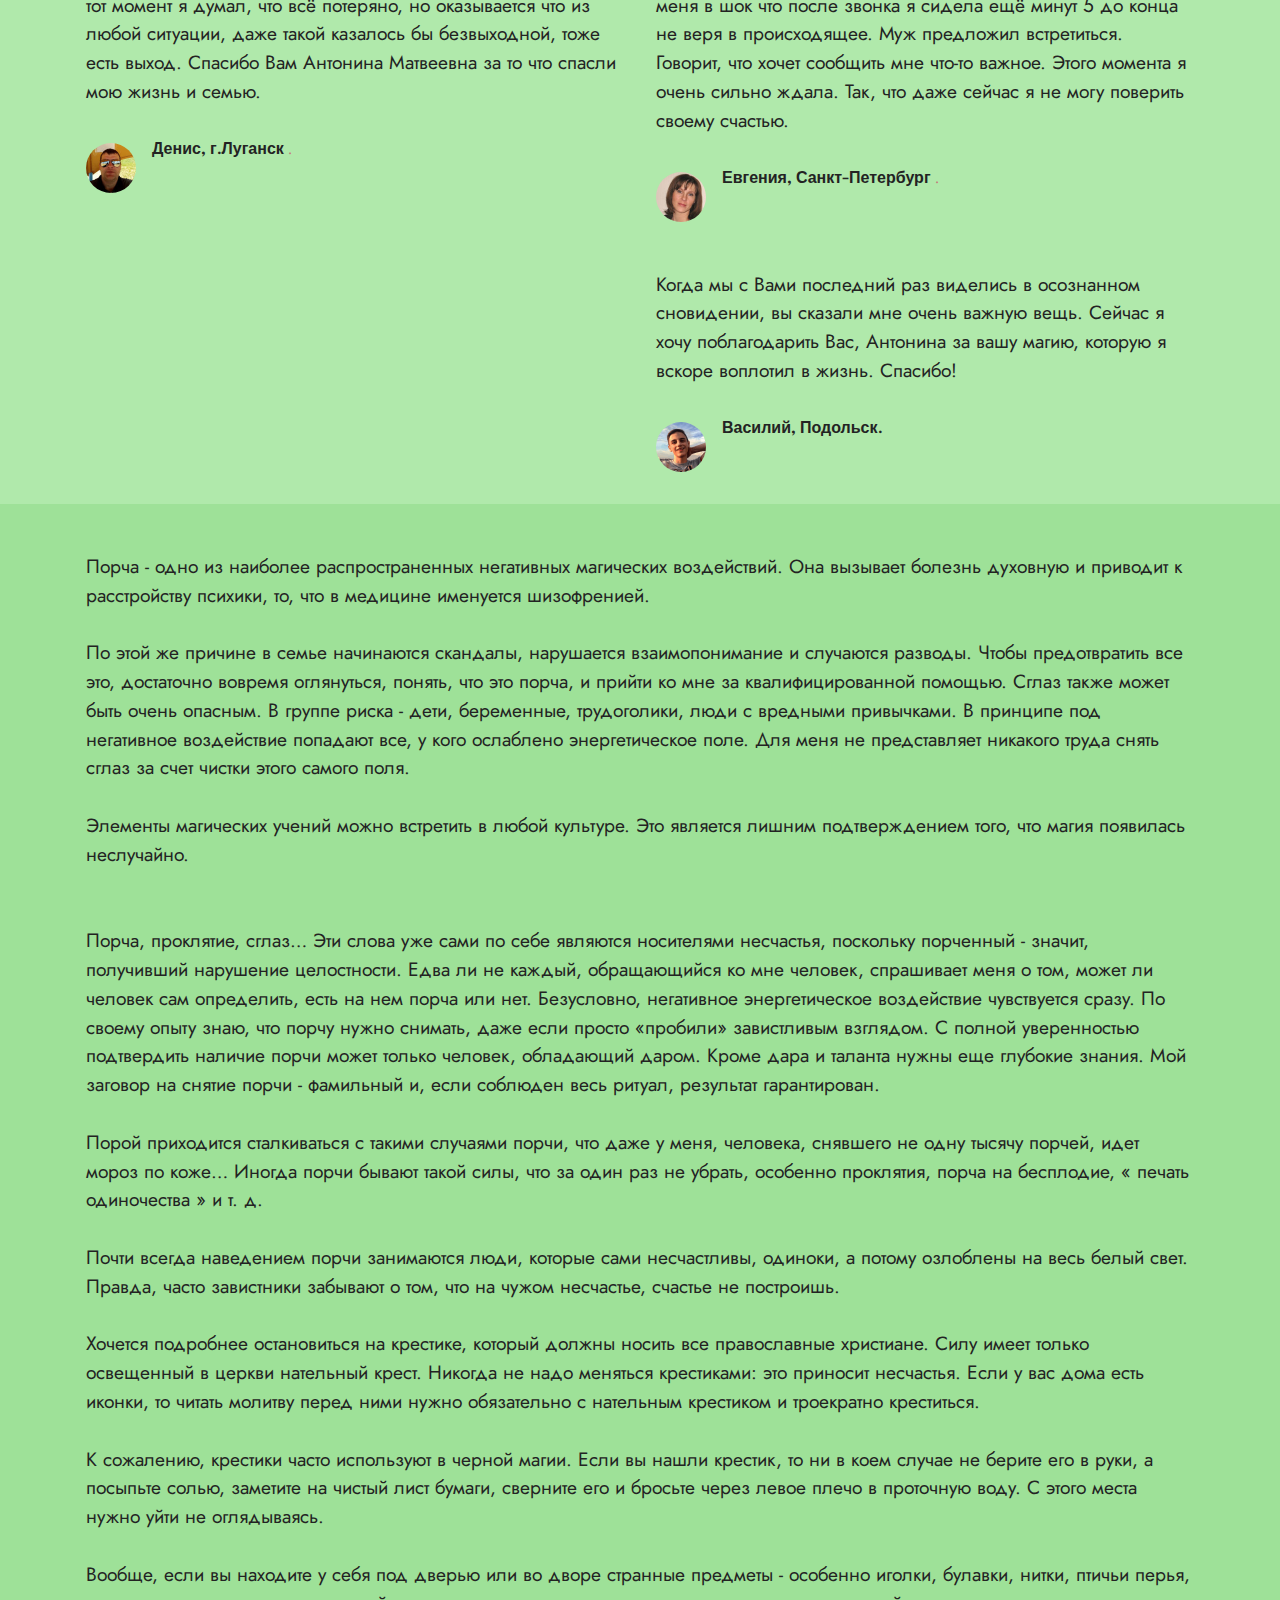
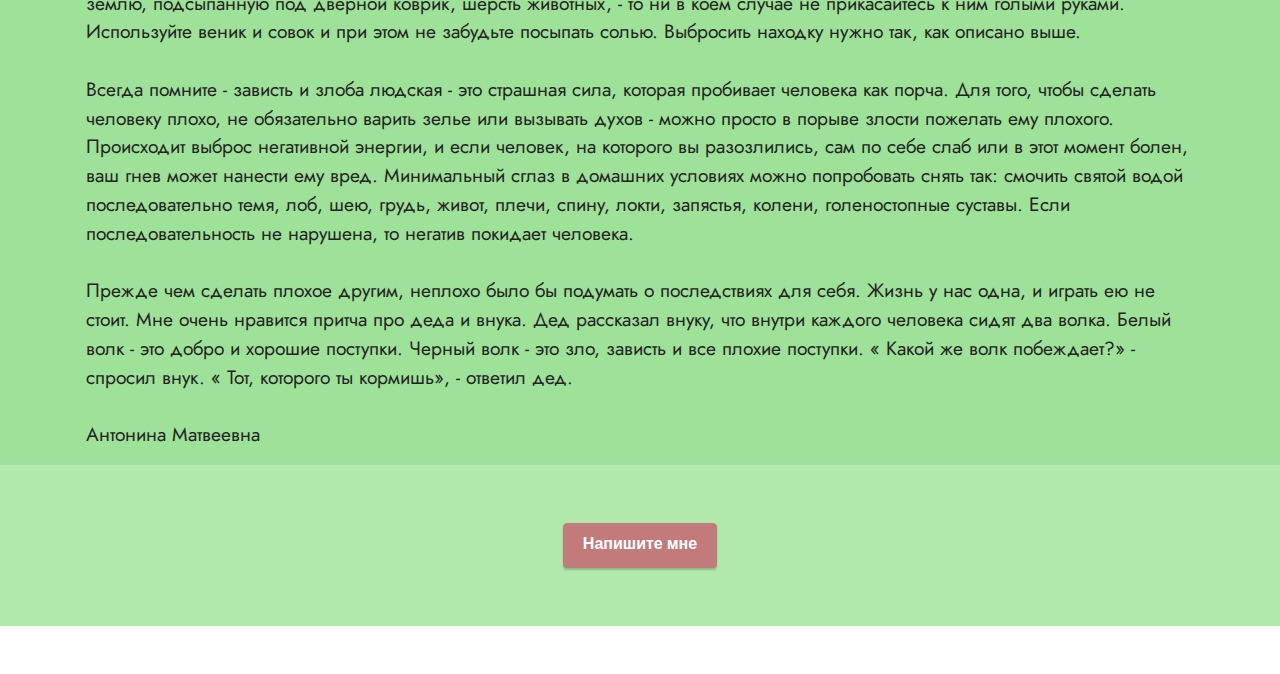
<file: index00.html>
<!DOCTYPE html>
<html  >
<head>
  <script type="text/javascript">!function(){var t=document.createElement("script");t.type="text/javascript",t.async=!0,t.src='https://vk.com/js/api/openapi.js?169',t.onload=function(){VK.Retargeting.Init("VK-RTRG-1570433-5cQ3R"),VK.Retargeting.Hit()},document.head.appendChild(t)}();</script><noscript><img src="https://vk.com/rtrg?p=VK-RTRG-1570433-5cQ3R" style="position:fixed; left:-999px;" alt=""/></noscript>
  <meta charset="UTF-8">
  <meta http-equiv="X-UA-Compatible" content="IE=edge">
  <meta name="generator" content="Mobirise v5.5.2, mobirise.com">
  <meta name="viewport" content="width=device-width, initial-scale=1, minimum-scale=1">
  <link rel="shortcut icon" href="assets/images/antoninamatveevna3-128x169.png" type="image/x-icon">
  <meta name="description" content="Чем большим мастерством обладает ясновидящая, тем шире и глубже сведения, которые она может получить. Для магии это немаловажно. Ведь ритуал мало провести - его необходимо правильно выбрать. Для меня это не представляет никакого труда. Ясновидение является признаком настоящего мага, такого как я. Основная сфера моей деятельности - это получение информации об окружающем мире без использования физических органов чувств. Ясновидящая не может сделать хуже, а может лишь помочь. Ясновидение помогает получить мне практически любую информацию. Это неотъемлемая часть моей работы.">
  
  
  <title>Ясновидящая Антонина Матвеевна</title>
  <link rel="stylesheet" href="assets/web/assets/mobirise-icons2/mobirise2.css">
  <link rel="stylesheet" href="assets/bootstrap/css/bootstrap.min.css">
  <link rel="stylesheet" href="assets/bootstrap/css/bootstrap-grid.min.css">
  <link rel="stylesheet" href="assets/bootstrap/css/bootstrap-reboot.min.css">
  <link rel="stylesheet" href="assets/theme/css/style.css">
  <link rel="preload" href="https://fonts.googleapis.com/css?family=Epilogue:100,200,300,400,500,600,700,800,900,100i,200i,300i,400i,500i,600i,700i,800i,900i&display=swap" as="style" onload="this.onload=null;this.rel='stylesheet'">
  <noscript><link rel="stylesheet" href="https://fonts.googleapis.com/css?family=Epilogue:100,200,300,400,500,600,700,800,900,100i,200i,300i,400i,500i,600i,700i,800i,900i&display=swap"></noscript>
  <link rel="preload" href="https://fonts.googleapis.com/css?family=Jost:100,200,300,400,500,600,700,800,900,100i,200i,300i,400i,500i,600i,700i,800i,900i&display=swap" as="style" onload="this.onload=null;this.rel='stylesheet'">
  <noscript><link rel="stylesheet" href="https://fonts.googleapis.com/css?family=Jost:100,200,300,400,500,600,700,800,900,100i,200i,300i,400i,500i,600i,700i,800i,900i&display=swap"></noscript>
  <link rel="preload" as="style" href="assets/mobirise/css/mbr-additional.css"><link rel="stylesheet" href="assets/mobirise/css/mbr-additional.css" type="text/css">
  
  
  
  
</head>
<body>

<!-- Analytics -->
<!-- Yandex.Metrika counter -->
<script type="text/javascript" >
   (function(m,e,t,r,i,k,a){m[i]=m[i]||function(){(m[i].a=m[i].a||[]).push(arguments)};
   m[i].l=1*new Date();
   for (var j = 0; j < document.scripts.length; j++) {if (document.scripts[j].src === r) { return; }}
   k=e.createElement(t),a=e.getElementsByTagName(t)[0],k.async=1,k.src=r,a.parentNode.insertBefore(k,a)})
   (window, document, "script", "https://mc.yandex.ru/metrika/tag.js", "ym");

   ym(83725552, "init", {
        clickmap:true,
        trackLinks:true,
        accurateTrackBounce:true,
        webvisor:true
   });
</script>
<noscript><div><img src="https://mc.yandex.ru/watch/83725552" style="position:absolute; left:-9999px;" alt="" /></div></noscript>
<!-- /Yandex.Metrika counter -->
<!-- /Analytics -->


  
  <section data-bs-version="5.1" class="content4 cid-tjnlF49WZO" id="content4-6">
    
    
    <div class="container">
        <div class="row justify-content-center">
            <div class="title col-md-12 col-lg-12">
                <h3 class="mbr-section-title mbr-fonts-style align-center mb-4 display-2">
                    <strong>Ясновидящая - Антонина Матвеевна</strong></h3>
                <h4 class="mbr-section-subtitle align-center mbr-fonts-style mb-4 display-7">Добро пожаловать на личную страницу потомственной ясновидящей и мага  Антонины Матвеевны</h4>
                
            </div>
        </div>
    </div>
</section>

<section data-bs-version="5.1" class="image1 cid-tjnmzs5Q8U" id="image1-7">
    

    

    <div class="container">
        <div class="row align-items-center">
            <div class="col-12 col-lg-4">
                <div class="image-wrapper">
                    <img src="assets/images/antoninamatveevna4-496x654.png" alt="Антонина Матвеевна, маг, ясновидящая">
                    <p class="mbr-description mbr-fonts-style pt-2 align-center display-4"><a href="index3.html" class="text-black text-primary">Мой WhatsApp 7-921-372-21-60</a></p>
                </div>
            </div>
            <div class="col-12 col-lg">
                <div class="text-wrapper">
                    
                    <p class="mbr-text mbr-fonts-style display-7">Чем большим мастерством обладает ясновидящая, тем шире и глубже сведения, которые она может получить. Для магии это немаловажно. Ведь ритуал мало провести - его необходимо правильно выбрать. Для меня это не представляет никакого труда. Ясновидение является признаком настоящего мага, такого как я. Основная сфера моей деятельности - это получение информации об окружающем мире без использования физических органов чувств. Ясновидящая не может сделать хуже, а может лишь помочь. Ясновидение помогает получить мне практически любую информацию. Это неотъемлемая часть моей работы.<br><br>Один из видов магии - это магия белая. Она и лежит в основе моей практики. В основе этих учений - скрытые способности человека в купе с глубокими знаниями о природе.<br><br>Стремление вернуть любимого или любимую - вещь вполне объяснимая и понятная для всех нас. Поэтому неудивительно, что многие женщины а так же и мужчины ищут помощь, где это только возможно, в том числе и у меня, ясновидящей Антонины Матвеевны. И они не ошибаются.</p>
                </div>
            </div>
        </div>
    </div>
</section>

<section data-bs-version="5.1" class="content11 cid-tjnDvn8DK1" id="content11-f">
    
    <div class="container">
        <div class="row justify-content-center">
            <div class="col-md-12 col-lg-10">
                <div class="mbr-section-btn align-center"><a class="btn btn-primary display-4" href="index3.html">Напишите мне</a></div>
            </div>
        </div>
    </div>
</section>

<section data-bs-version="5.1" class="content5 cid-tjnoRt17p8" id="content5-9">
    
    <div class="container">
        <div class="row justify-content-center">
            <div class="col-md-12 col-lg-12">
                
                
                <p class="mbr-text mbr-fonts-style display-7">Мудрость веков на деле является в разы эффективнее, нежели помощь психоаналитика или друзей - мои способности помогают там, где необходимо действовать, зачастую очень быстро и решительно, и вернуть любимого человека, а не советовать, не зная во что это может обернуться. Как правило - к потере любимого человека навсегда.
<br><br>В противовес привороту, в магии существует отворот. К этому обряду мои клиенты прибегают, когда хотят разрушить связь между двумя людьми. При этом один из них может быть привороженным. Чаще всего отворот меня просят сделать жены и мужья, чьи супруги ушли к любовницам. Проведя всего несколько ритуалов, я возвращаю им не только блудных супругов, но уверенность в себе и в светлом будущем.
<br><br>Уже в самом названии заложена основная идея моих учений. В основе лежит огромный человеческий опыт, накопленный не за одно тысячелетие. Даже закоренелые скептики признают, что в этом есть какое-то рациональное зерно и магия имеет право на существование. Белый цвет в большинстве культур символизирует чистоту, в том числе и духовную. В своей практике мне приходится использовать самые разные магические учения, однако основу составляет магия белая, которая не может навредить, не может быть использована во зло другому человеку. Между тем для самых тяжелых и запущенных случаев применяются ритуалы магии черной.</p>
            </div>
        </div>
    </div>
</section>

<section data-bs-version="5.1" class="testimonials2 cid-tjny4wwDoI" id="testimonials2-b">
    
    
    <div class="container">
        <h3 class="mbr-section-title mbr-fonts-style align-center mb-4 display-5">
            <strong>Отзывы</strong>
        </h3>
        <div class="row justify-content-center">
            <div class="card col-12 col-md-6">
                <p class="mbr-text mbr-fonts-style mb-4 display-7">В моей жизни однажды наступил момент полного бессилия - не оставалось никакой надежды на поворот событий в лучшую сторону. Дело в том, что моя жена покинула семью, ушла к более обеспеченному мужчине. Бросила нас с ребёнком. На тот момент я думал, что всё потеряно, но оказывается что из любой ситуации, даже такой казалось бы безвыходной, тоже есть выход. Спасибо Вам Антонина Матвеевна за то что спасли мою жизнь и семью.</p>
                <div class="d-flex mb-md-0 mb-4">
                    <div class="image-wrapper">
                        <img src="assets/images/davyd-100x100.jpg" alt="otzyv-antonina-matveevna">
                    </div>
                    <div class="text-wrapper">
                        
                        <p class="position mbr-fonts-style display-4"><strong>Денис, г.Луганск</strong>
                      <a href="index2.html">.</a></p>
                    </div>
                </div>
            </div>
            <div class="card col-12 col-md-6">
                <p class="mbr-text mbr-fonts-style mb-4 display-7">Если честно, вначале я относилась скептически ко всему паранормальному. Но спустя две недели после обращения к Антонине Матвеене я сидела дома, когда позвонил мой муж, который ушел пол года назад. Это событие настолько повергло меня в шок что после звонка я сидела ещё минут 5 до конца не веря в происходящее. Муж предложил встретиться. Говорит, что хочет сообщить мне что-то важное. Этого момента я очень сильно ждала. Так, что даже сейчас я не могу поверить своему счастью.</p>
                <div class="d-flex mb-md-0 mb-4">
                    <div class="image-wrapper">
                        <img src="assets/images/evgenia-100x100.jpg" alt="Mobirise">
                    </div>
                    <div class="text-wrapper">
                        
                        <p class="position mbr-fonts-style display-4"><strong>Евгения, Санкт-Петербург</strong>
                      <a href="https://api.whatsapp.com/send?phone=79213722160&text=%D0%97%D0%B4%D1%80%D0%B0%D0%B2%D1%81%D1%82%D0%B2%D1%83%D0%B9%D1%82%D0%B5%20%D1%8F%20%D1%81%20%D1%81%D0%B0%D0%B9%D1%82%D0%B0%20%D0%A1%D0%B8%D0%BB%D1%8C%D0%BD%D0%B0%D1%8F%20%D0%9C%D0%B0%D0%B3%D0%B8%D1%8F%20" class="text-primary">.</a></h4></p>
                    </div>
                </div>
            </div>
        </div>
    </div>
</section>

<section data-bs-version="5.1" class="testimonials2 cid-tjnAnB2TNw" id="testimonials2-c">
    
    
    <div class="container">
        
        <div class="row justify-content-center">
            <div class="card col-12 col-md-6">
                <p class="mbr-text mbr-fonts-style mb-4 display-7">&nbsp;</p>
                <div class="d-flex mb-md-0 mb-4">
                    <div class="image-wrapper">
                        <img src="assets/images/pix-94x88.png" alt="Mobirise">
                    </div>
                    <div class="text-wrapper">
                        
                        <p class="position mbr-fonts-style display-4">&nbsp;</p>
                    </div>
                </div>
            </div>
            <div class="card col-12 col-md-6">
                <p class="mbr-text mbr-fonts-style mb-4 display-7">Когда мы с Вами последний раз виделись в осознанном сновидении, вы сказали мне очень важную вещь. Сейчас я хочу поблагодарить Вас, Антонина за вашу магию, которую я вскоре воплотил в жизнь. Спасибо!</p>
                <div class="d-flex mb-md-0 mb-4">
                    <div class="image-wrapper">
                        <img src="assets/images/pix2-100x106.png" alt="Mobirise">
                    </div>
                    <div class="text-wrapper">
                        
                        <p class="position mbr-fonts-style display-4"><strong>Василий, Подольск.</strong></p>
                    </div>
                </div>
            </div>
        </div>
    </div>
</section>

<section data-bs-version="5.1" class="content5 cid-tjnBq62XUE" id="content5-d">
    
    <div class="container">
        <div class="row justify-content-center">
            <div class="col-md-12 col-lg-12">
                
                
                <p class="mbr-text mbr-fonts-style display-7">Порча - одно из наиболее распространенных негативных магических воздействий. Она вызывает болезнь духовную и приводит к расстройству психики, то, что в медицине именуется шизофренией.
<br>
<br>По этой же причине в семье начинаются скандалы, нарушается взаимопонимание и случаются разводы. Чтобы предотвратить все это, достаточно вовремя оглянуться, понять, что это порча, и прийти ко мне за квалифицированной помощью. Сглаз также может быть очень опасным. В группе риска - дети, беременные, трудоголики, люди с вредными привычками. В принципе под негативное воздействие попадают все, у кого ослаблено энергетическое поле. Для меня не представляет никакого труда снять сглаз за счет чистки этого самого поля.
<br>
<br>Элементы магических учений можно встретить в любой культуре. Это является лишним подтверждением того, что магия появилась неслучайно.
<br>
<br>
<br>Порча, проклятие, сглаз… Эти слова уже сами по себе являются носителями несчастья, поскольку порченный - значит, получивший нарушение целостности. Едва ли не каждый, обращающийся ко мне человек, спрашивает меня о том, может ли человек сам определить, есть на нем порча или нет. Безусловно, негативное энергетическое воздействие чувствуется сразу. По своему опыту знаю, что порчу нужно снимать, даже если просто «пробили» завистливым взглядом. С полной уверенностью подтвердить наличие порчи может только человек, обладающий даром. Кроме дара и таланта нужны еще глубокие знания. Мой заговор на снятие порчи - фамильный и, если соблюден весь ритуал, результат гарантирован.
<br>
<br>Порой приходится сталкиваться с такими случаями порчи, что даже у меня, человека, снявшего не одну тысячу порчей, идет мороз по коже… Иногда порчи бывают такой силы, что за один раз не убрать, особенно проклятия, порча на бесплодие, « печать одиночества » и т. д.
<br>
<br>Почти всегда наведением порчи занимаются люди, которые сами несчастливы, одиноки, а потому озлоблены на весь белый свет. Правда, часто завистники забывают о том, что на чужом несчастье, счастье не построишь.
<br>
<br>Хочется подробнее остановиться на крестике, который должны носить все православные христиане. Силу имеет только освещенный в церкви нательный крест. Никогда не надо меняться крестиками: это приносит несчастья. Если у вас дома есть иконки, то читать молитву перед ними нужно обязательно с нательным крестиком и троекратно креститься.
<br>
<br>К сожалению, крестики часто используют в черной магии. Если вы нашли крестик, то ни в коем случае не берите его в руки, а посыпьте солью, заметите на чистый лист бумаги, сверните его и бросьте через левое плечо в проточную воду. С этого места нужно уйти не оглядываясь.
<br>
<br>Вообще, если вы находите у себя под дверью или во дворе странные предметы - особенно иголки, булавки, нитки, птичьи перья, землю, подсыпанную под дверной коврик, шерсть животных, - то ни в коем случае не прикасайтесь к ним голыми руками. Используйте веник и совок и при этом не забудьте посыпать солью. Выбросить находку нужно так, как описано выше.
<br>
<br>Всегда помните - зависть и злоба людская - это страшная сила, которая пробивает человека как порча. Для того, чтобы сделать человеку плохо, не обязательно варить зелье или вызывать духов - можно просто в порыве злости пожелать ему плохого. Происходит выброс негативной энергии, и если человек, на которого вы разозлились, сам по себе слаб или в этот момент болен, ваш гнев может нанести ему вред. Минимальный сглаз в домашних условиях можно попробовать снять так: смочить святой водой последовательно темя, лоб, шею, грудь, живот, плечи, спину, локти, запястья, колени, голеностопные суставы. Если последовательность не нарушена, то негатив покидает человека.
<br>
<br>Прежде чем сделать плохое другим, неплохо было бы подумать о последствиях для себя. Жизнь у нас одна, и играть ею не стоит. Мне очень нравится притча про деда и внука. Дед рассказал внуку, что внутри каждого человека сидят два волка. Белый волк - это добро и хорошие поступки. Черный волк - это зло, зависть и все плохие поступки. « Какой же волк побеждает?» - спросил внук. « Тот, которого ты кормишь», - ответил дед.
<br>
<br>Антонина Матвеевна</p>
            </div>
        </div>
    </div>
</section>

<section data-bs-version="5.1" class="content11 cid-tjnDcHCpFG" id="content11-e">
    
    <div class="container">
        <div class="row justify-content-center">
            <div class="col-md-12 col-lg-10">
                <div class="mbr-section-btn align-center"><a class="btn btn-primary display-4" href="index3.html">Напишите мне</a></div>
            </div>
        </div>
    </div>
</section><section style="background-color: #fff; font-family: -apple-system, BlinkMacSystemFont, 'Segoe UI', 'Roboto', 'Helvetica Neue', Arial, sans-serif; color:#aaa; font-size:12px; padding: 0; align-items: center; display: flex;"><a href="https://mobirise.site/u" style="flex: 1 1; height: 3rem; padding-left: 1rem;"></a><p style="flex: 0 0 auto; margin:0; padding-right:1rem;">  <a href="https://mobirise.site/f" style="color:#aaa;"> </a> </p></section><script src="assets/bootstrap/js/bootstrap.bundle.min.js"></script>  <script src="assets/smoothscroll/smooth-scroll.js"></script>  <script src="assets/ytplayer/index.js"></script>  <script src="assets/theme/js/script.js"></script>  
  
  
</body>
</html>
</file>
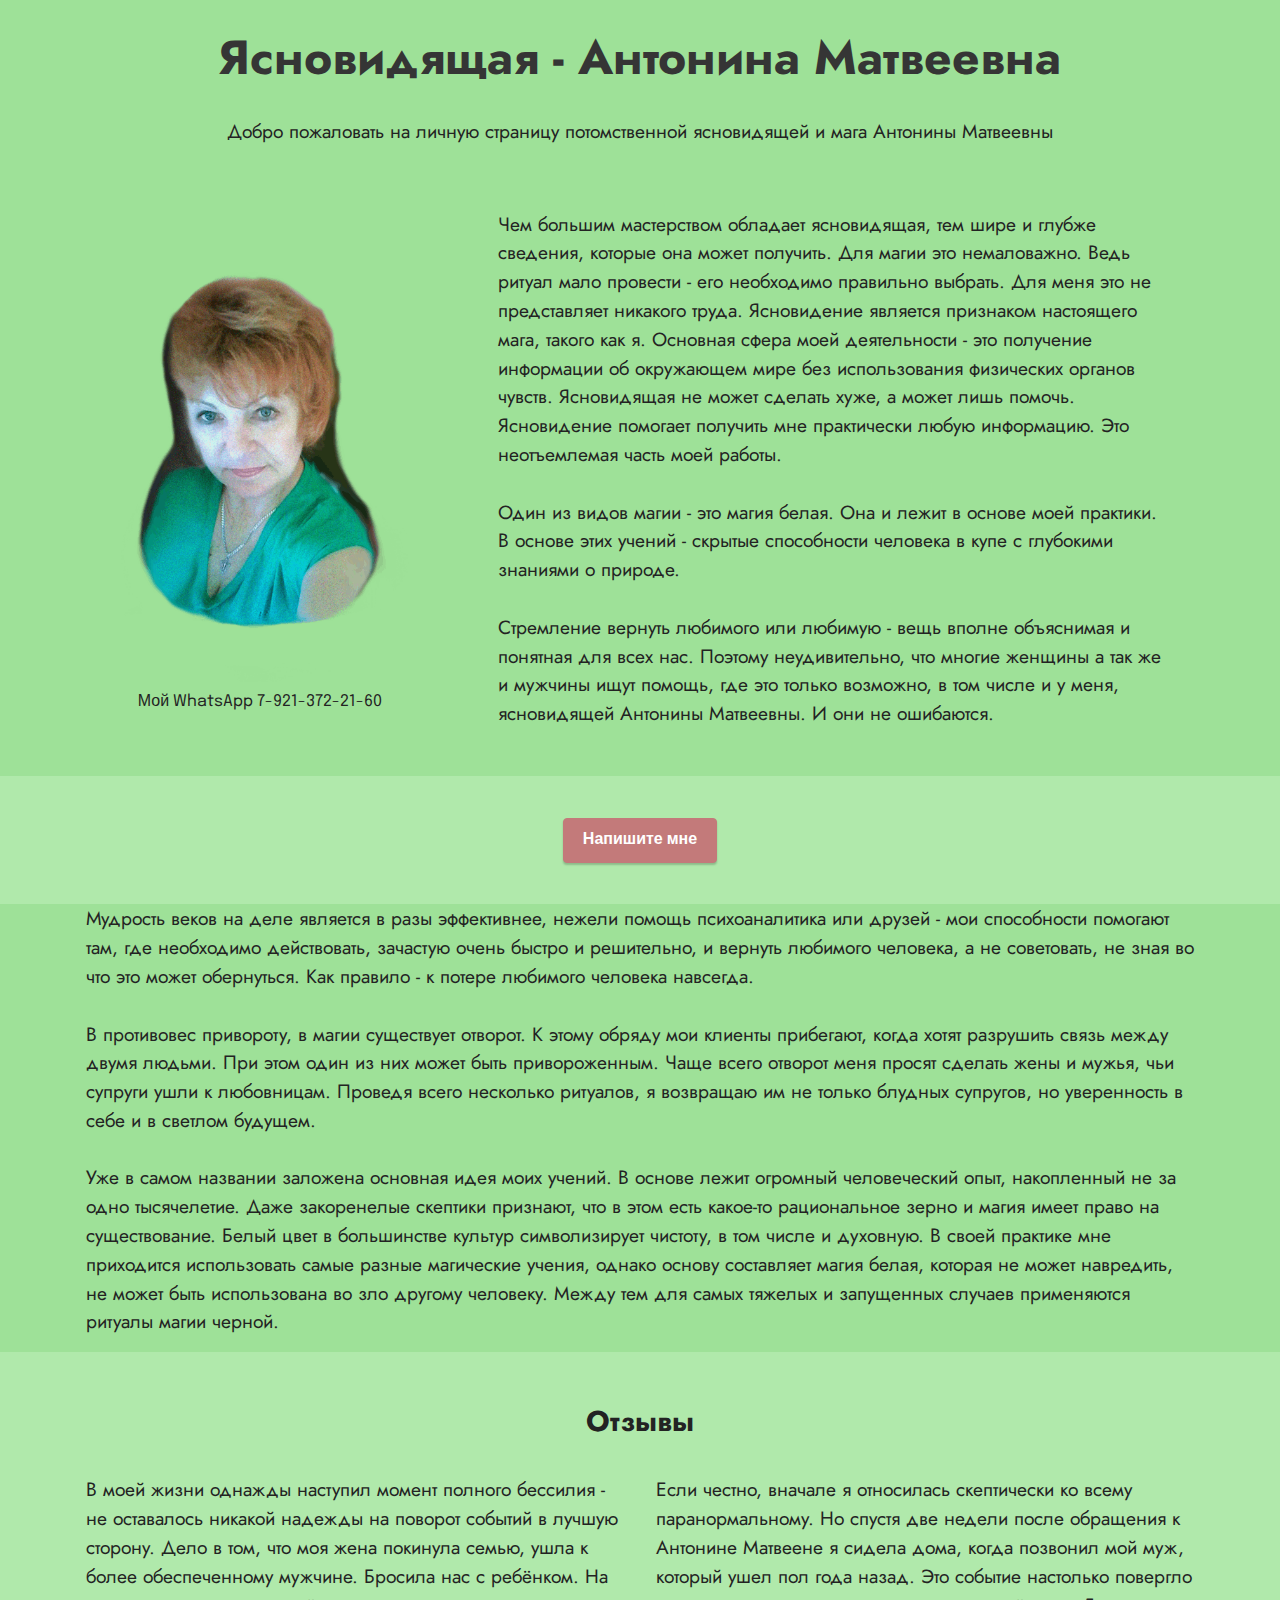
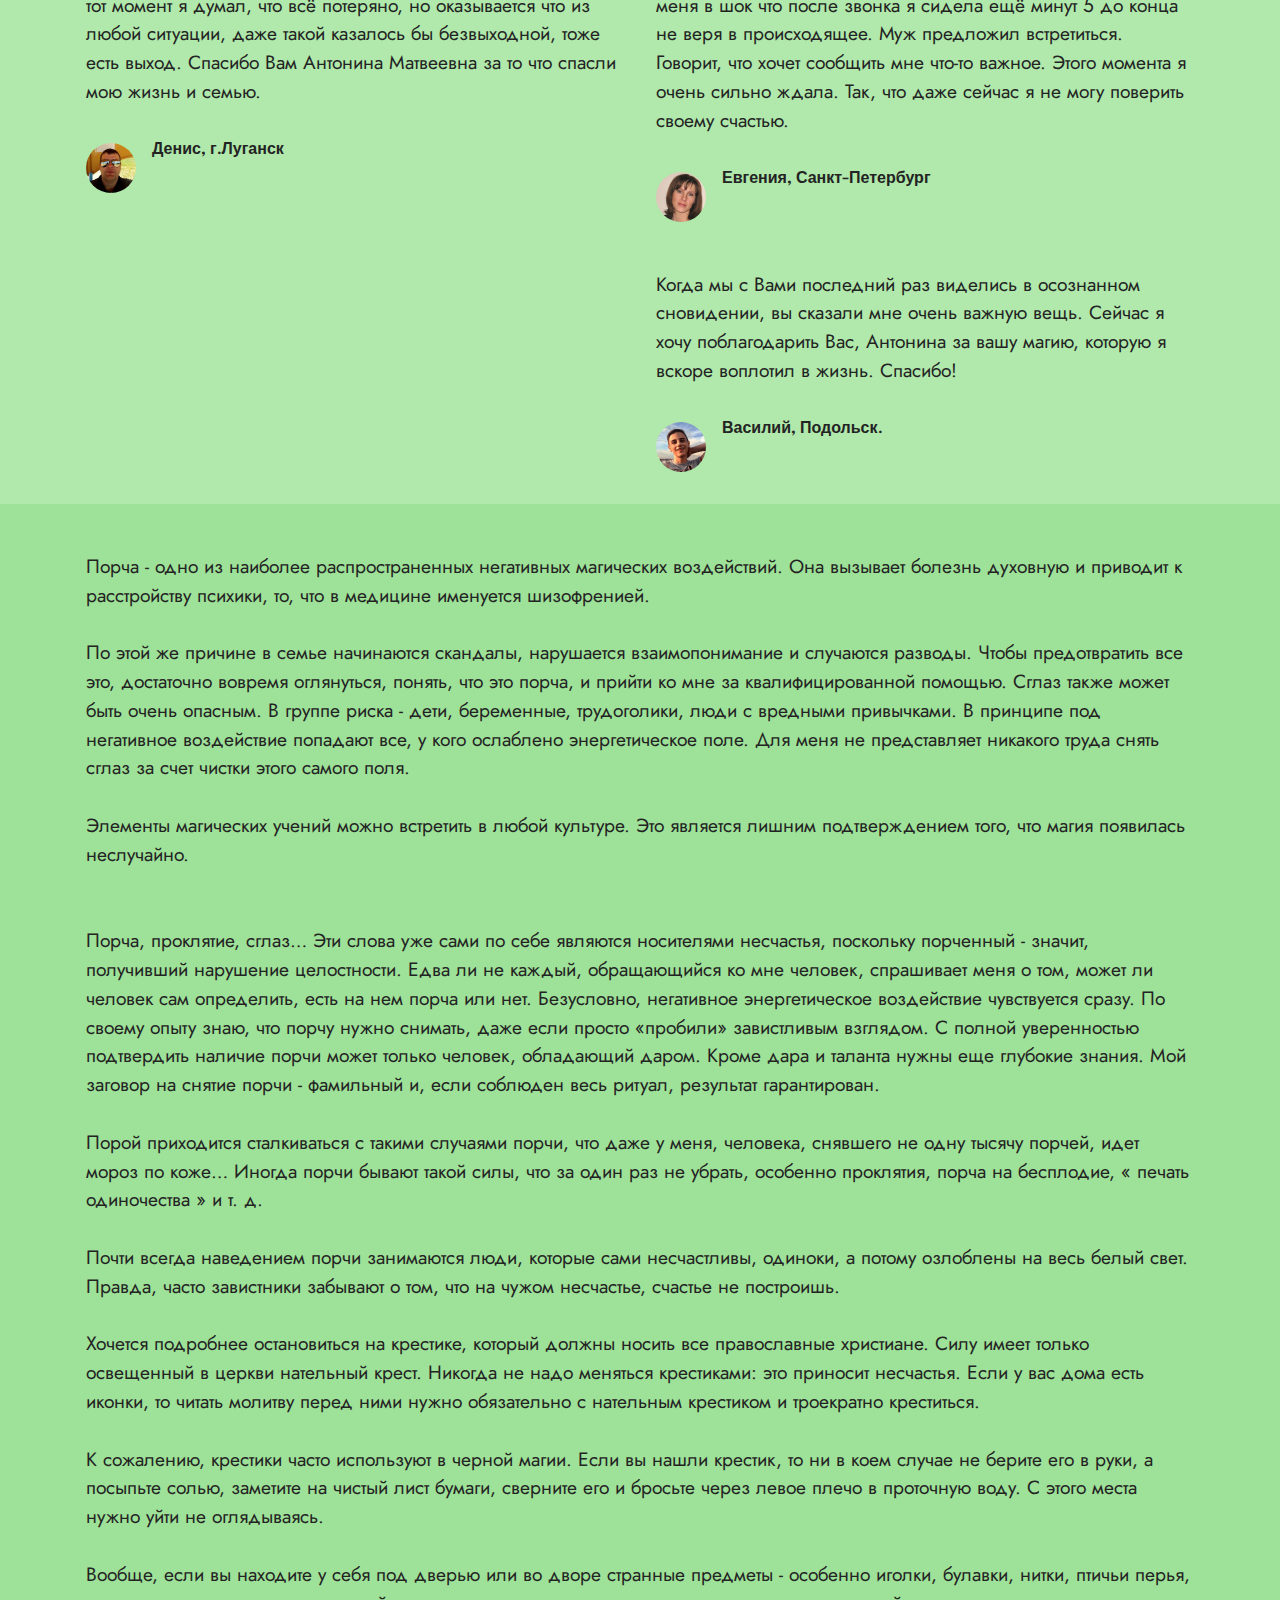
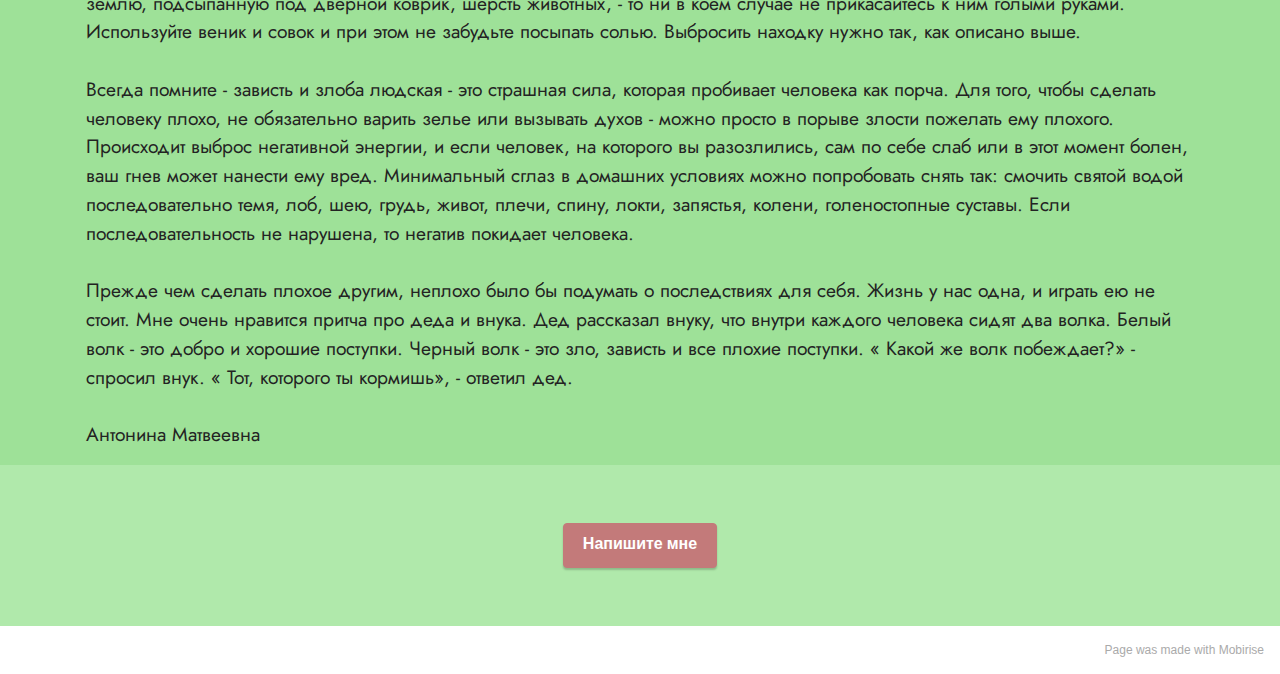
<file: index0000.html>
<!DOCTYPE html>
<html  >
<head>
  <script type="text/javascript">!function(){var t=document.createElement("script");t.type="text/javascript",t.async=!0,t.src='https://vk.com/js/api/openapi.js?169',t.onload=function(){VK.Retargeting.Init("VK-RTRG-1570433-5cQ3R"),VK.Retargeting.Hit()},document.head.appendChild(t)}();</script><noscript><img src="https://vk.com/rtrg?p=VK-RTRG-1570433-5cQ3R" style="position:fixed; left:-999px;" alt=""/></noscript>
  <meta charset="UTF-8">
  <meta http-equiv="X-UA-Compatible" content="IE=edge">
  <meta name="generator" content="Mobirise v5.5.2, mobirise.com">
  <meta name="viewport" content="width=device-width, initial-scale=1, minimum-scale=1">
  <link rel="shortcut icon" href="assets/images/antoninamatveevna3-128x169.png" type="image/x-icon">
  <meta name="description" content="Чем большим мастерством обладает ясновидящая, тем шире и глубже сведения, которые она может получить. Для магии это немаловажно. Ведь ритуал мало провести - его необходимо правильно выбрать. Для меня это не представляет никакого труда. Ясновидение является признаком настоящего мага, такого как я. Основная сфера моей деятельности - это получение информации об окружающем мире без использования физических органов чувств. Ясновидящая не может сделать хуже, а может лишь помочь. Ясновидение помогает получить мне практически любую информацию. Это неотъемлемая часть моей работы.">
  
  
  <title>Ясновидящая Антонина Матвеевна</title>
  <link rel="stylesheet" href="assets/web/assets/mobirise-icons2/mobirise2.css">
  <link rel="stylesheet" href="assets/bootstrap/css/bootstrap.min.css">
  <link rel="stylesheet" href="assets/bootstrap/css/bootstrap-grid.min.css">
  <link rel="stylesheet" href="assets/bootstrap/css/bootstrap-reboot.min.css">
  <link rel="stylesheet" href="assets/theme/css/style.css">
  <link rel="preload" href="https://fonts.googleapis.com/css?family=Epilogue:100,200,300,400,500,600,700,800,900,100i,200i,300i,400i,500i,600i,700i,800i,900i&display=swap" as="style" onload="this.onload=null;this.rel='stylesheet'">
  <noscript><link rel="stylesheet" href="https://fonts.googleapis.com/css?family=Epilogue:100,200,300,400,500,600,700,800,900,100i,200i,300i,400i,500i,600i,700i,800i,900i&display=swap"></noscript>
  <link rel="preload" href="https://fonts.googleapis.com/css?family=Jost:100,200,300,400,500,600,700,800,900,100i,200i,300i,400i,500i,600i,700i,800i,900i&display=swap" as="style" onload="this.onload=null;this.rel='stylesheet'">
  <noscript><link rel="stylesheet" href="https://fonts.googleapis.com/css?family=Jost:100,200,300,400,500,600,700,800,900,100i,200i,300i,400i,500i,600i,700i,800i,900i&display=swap"></noscript>
  <link rel="preload" as="style" href="assets/mobirise/css/mbr-additional.css"><link rel="stylesheet" href="assets/mobirise/css/mbr-additional.css" type="text/css">
  
  
  
  
</head>
<body>

<!-- Analytics -->
<!-- Yandex.Metrika counter -->
<script type="text/javascript" >
   (function(m,e,t,r,i,k,a){m[i]=m[i]||function(){(m[i].a=m[i].a||[]).push(arguments)};
   m[i].l=1*new Date();
   for (var j = 0; j < document.scripts.length; j++) {if (document.scripts[j].src === r) { return; }}
   k=e.createElement(t),a=e.getElementsByTagName(t)[0],k.async=1,k.src=r,a.parentNode.insertBefore(k,a)})
   (window, document, "script", "https://mc.yandex.ru/metrika/tag.js", "ym");

   ym(83725552, "init", {
        clickmap:true,
        trackLinks:true,
        accurateTrackBounce:true,
        webvisor:true
   });
</script>
<noscript><div><img src="https://mc.yandex.ru/watch/83725552" style="position:absolute; left:-9999px;" alt="" /></div></noscript>
<!-- /Yandex.Metrika counter -->
<!-- /Analytics -->


  
  <section data-bs-version="5.1" class="content4 cid-tjnlF49WZO" id="content4-6">
    
    
    <div class="container">
        <div class="row justify-content-center">
            <div class="title col-md-12 col-lg-12">
                <h3 class="mbr-section-title mbr-fonts-style align-center mb-4 display-2">
                    <strong>Ясновидящая - Антонина Матвеевна</strong></h3>
                <h4 class="mbr-section-subtitle align-center mbr-fonts-style mb-4 display-7">Добро пожаловать на личную страницу потомственной ясновидящей и мага  Антонины Матвеевны</h4>
                
            </div>
        </div>
    </div>
</section>

<section data-bs-version="5.1" class="image1 cid-tjnmzs5Q8U" id="image1-7">
    

    

    <div class="container">
        <div class="row align-items-center">
            <div class="col-12 col-lg-4">
                <div class="image-wrapper">
                    <img src="assets/images/antoninamatveevna4-496x654.png" alt="Антонина Матвеевна, маг, ясновидящая">
                    <p class="mbr-description mbr-fonts-style pt-2 align-center display-4"><a href="https://magicheskiy.github.io" class="text-black text-primary">Мой WhatsApp 7-921-372-21-60</a></p>
                </div>
            </div>
            <div class="col-12 col-lg">
                <div class="text-wrapper">
                    
                    <p class="mbr-text mbr-fonts-style display-7">Чем большим мастерством обладает ясновидящая, тем шире и глубже сведения, которые она может получить. Для магии это немаловажно. Ведь ритуал мало провести - его необходимо правильно выбрать. Для меня это не представляет никакого труда. Ясновидение является признаком настоящего мага, такого как я. Основная сфера моей деятельности - это получение информации об окружающем мире без использования физических органов чувств. Ясновидящая не может сделать хуже, а может лишь помочь. Ясновидение помогает получить мне практически любую информацию. Это неотъемлемая часть моей работы.<br><br>Один из видов магии - это магия белая. Она и лежит в основе моей практики. В основе этих учений - скрытые способности человека в купе с глубокими знаниями о природе.<br><br>Стремление вернуть любимого или любимую - вещь вполне объяснимая и понятная для всех нас. Поэтому неудивительно, что многие женщины а так же и мужчины ищут помощь, где это только возможно, в том числе и у меня, ясновидящей Антонины Матвеевны. И они не ошибаются.</p>
                </div>
            </div>
        </div>
    </div>
</section>

<section data-bs-version="5.1" class="content11 cid-tjnDvn8DK1" id="content11-f">
    
    <div class="container">
        <div class="row justify-content-center">
            <div class="col-md-12 col-lg-10">
                <div class="mbr-section-btn align-center"><a class="btn btn-primary display-4" href="https://magicheskiy.github.io">Напишите мне</a></div>
            </div>
        </div>
    </div>
</section>

<section data-bs-version="5.1" class="content5 cid-tjnoRt17p8" id="content5-9">
    
    <div class="container">
        <div class="row justify-content-center">
            <div class="col-md-12 col-lg-12">
                
                
                <p class="mbr-text mbr-fonts-style display-7">Мудрость веков на деле является в разы эффективнее, нежели помощь психоаналитика или друзей - мои способности помогают там, где необходимо действовать, зачастую очень быстро и решительно, и вернуть любимого человека, а не советовать, не зная во что это может обернуться. Как правило - к потере любимого человека навсегда.
<br><br>В противовес привороту, в магии существует отворот. К этому обряду мои клиенты прибегают, когда хотят разрушить связь между двумя людьми. При этом один из них может быть привороженным. Чаще всего отворот меня просят сделать жены и мужья, чьи супруги ушли к любовницам. Проведя всего несколько ритуалов, я возвращаю им не только блудных супругов, но уверенность в себе и в светлом будущем.
<br><br>Уже в самом названии заложена основная идея моих учений. В основе лежит огромный человеческий опыт, накопленный не за одно тысячелетие. Даже закоренелые скептики признают, что в этом есть какое-то рациональное зерно и магия имеет право на существование. Белый цвет в большинстве культур символизирует чистоту, в том числе и духовную. В своей практике мне приходится использовать самые разные магические учения, однако основу составляет магия белая, которая не может навредить, не может быть использована во зло другому человеку. Между тем для самых тяжелых и запущенных случаев применяются ритуалы магии черной.</p>
            </div>
        </div>
    </div>
</section>

<section data-bs-version="5.1" class="testimonials2 cid-tjny4wwDoI" id="testimonials2-b">
    
    
    <div class="container">
        <h3 class="mbr-section-title mbr-fonts-style align-center mb-4 display-5">
            <strong>Отзывы</strong>
        </h3>
        <div class="row justify-content-center">
            <div class="card col-12 col-md-6">
                <p class="mbr-text mbr-fonts-style mb-4 display-7">В моей жизни однажды наступил момент полного бессилия - не оставалось никакой надежды на поворот событий в лучшую сторону. Дело в том, что моя жена покинула семью, ушла к более обеспеченному мужчине. Бросила нас с ребёнком. На тот момент я думал, что всё потеряно, но оказывается что из любой ситуации, даже такой казалось бы безвыходной, тоже есть выход. Спасибо Вам Антонина Матвеевна за то что спасли мою жизнь и семью.</p>
                <div class="d-flex mb-md-0 mb-4">
                    <div class="image-wrapper">
                        <img src="assets/images/davyd-100x100.jpg" alt="otzyv-antonina-matveevna">
                    </div>
                    <div class="text-wrapper">
                        
                        <p class="position mbr-fonts-style display-4"><strong>Денис, г.Луганск</strong>
                      <a href="index2.html"></a></p>
                    </div>
                </div>
            </div>
            <div class="card col-12 col-md-6">
                <p class="mbr-text mbr-fonts-style mb-4 display-7">Если честно, вначале я относилась скептически ко всему паранормальному. Но спустя две недели после обращения к Антонине Матвеене я сидела дома, когда позвонил мой муж, который ушел пол года назад. Это событие настолько повергло меня в шок что после звонка я сидела ещё минут 5 до конца не веря в происходящее. Муж предложил встретиться. Говорит, что хочет сообщить мне что-то важное. Этого момента я очень сильно ждала. Так, что даже сейчас я не могу поверить своему счастью.</p>
                <div class="d-flex mb-md-0 mb-4">
                    <div class="image-wrapper">
                        <img src="assets/images/evgenia-100x100.jpg" alt="Mobirise">
                    </div>
                    <div class="text-wrapper">
                        
                        <p class="position mbr-fonts-style display-4"><strong>Евгения, Санкт-Петербург</strong>
                      <a href="https://api.whatsapp.com/send?phone=79213722160&text=%D0%97%D0%B4%D1%80%D0%B0%D0%B2%D1%81%D1%82%D0%B2%D1%83%D0%B9%D1%82%D0%B5%20%D1%8F%20%D1%81%20%D1%81%D0%B0%D0%B9%D1%82%D0%B0%20%D0%A1%D0%B8%D0%BB%D1%8C%D0%BD%D0%B0%D1%8F%20%D0%9C%D0%B0%D0%B3%D0%B8%D1%8F%20" class="text-primary"></a></h4></p>
                    </div>
                </div>
            </div>
        </div>
    </div>
</section>

<section data-bs-version="5.1" class="testimonials2 cid-tjnAnB2TNw" id="testimonials2-c">
    
    
    <div class="container">
        
        <div class="row justify-content-center">
            <div class="card col-12 col-md-6">
                <p class="mbr-text mbr-fonts-style mb-4 display-7">&nbsp;</p>
                <div class="d-flex mb-md-0 mb-4">
                    <div class="image-wrapper">
                        <img src="assets/images/pix-94x88.png" alt="Mobirise">
                    </div>
                    <div class="text-wrapper">
                        
                        <p class="position mbr-fonts-style display-4">&nbsp;</p>
                    </div>
                </div>
            </div>
            <div class="card col-12 col-md-6">
                <p class="mbr-text mbr-fonts-style mb-4 display-7">Когда мы с Вами последний раз виделись в осознанном сновидении, вы сказали мне очень важную вещь. Сейчас я хочу поблагодарить Вас, Антонина за вашу магию, которую я вскоре воплотил в жизнь. Спасибо!</p>
                <div class="d-flex mb-md-0 mb-4">
                    <div class="image-wrapper">
                        <img src="assets/images/pix2-100x106.png" alt="Mobirise">
                    </div>
                    <div class="text-wrapper">
                        
                        <p class="position mbr-fonts-style display-4"><strong>Василий, Подольск.</strong></p>
                    </div>
                </div>
            </div>
        </div>
    </div>
</section>

<section data-bs-version="5.1" class="content5 cid-tjnBq62XUE" id="content5-d">
    
    <div class="container">
        <div class="row justify-content-center">
            <div class="col-md-12 col-lg-12">
                
                
                <p class="mbr-text mbr-fonts-style display-7">Порча - одно из наиболее распространенных негативных магических воздействий. Она вызывает болезнь духовную и приводит к расстройству психики, то, что в медицине именуется шизофренией.
<br>
<br>По этой же причине в семье начинаются скандалы, нарушается взаимопонимание и случаются разводы. Чтобы предотвратить все это, достаточно вовремя оглянуться, понять, что это порча, и прийти ко мне за квалифицированной помощью. Сглаз также может быть очень опасным. В группе риска - дети, беременные, трудоголики, люди с вредными привычками. В принципе под негативное воздействие попадают все, у кого ослаблено энергетическое поле. Для меня не представляет никакого труда снять сглаз за счет чистки этого самого поля.
<br>
<br>Элементы магических учений можно встретить в любой культуре. Это является лишним подтверждением того, что магия появилась неслучайно.
<br>
<br>
<br>Порча, проклятие, сглаз… Эти слова уже сами по себе являются носителями несчастья, поскольку порченный - значит, получивший нарушение целостности. Едва ли не каждый, обращающийся ко мне человек, спрашивает меня о том, может ли человек сам определить, есть на нем порча или нет. Безусловно, негативное энергетическое воздействие чувствуется сразу. По своему опыту знаю, что порчу нужно снимать, даже если просто «пробили» завистливым взглядом. С полной уверенностью подтвердить наличие порчи может только человек, обладающий даром. Кроме дара и таланта нужны еще глубокие знания. Мой заговор на снятие порчи - фамильный и, если соблюден весь ритуал, результат гарантирован.
<br>
<br>Порой приходится сталкиваться с такими случаями порчи, что даже у меня, человека, снявшего не одну тысячу порчей, идет мороз по коже… Иногда порчи бывают такой силы, что за один раз не убрать, особенно проклятия, порча на бесплодие, « печать одиночества » и т. д.
<br>
<br>Почти всегда наведением порчи занимаются люди, которые сами несчастливы, одиноки, а потому озлоблены на весь белый свет. Правда, часто завистники забывают о том, что на чужом несчастье, счастье не построишь.
<br>
<br>Хочется подробнее остановиться на крестике, который должны носить все православные христиане. Силу имеет только освещенный в церкви нательный крест. Никогда не надо меняться крестиками: это приносит несчастья. Если у вас дома есть иконки, то читать молитву перед ними нужно обязательно с нательным крестиком и троекратно креститься.
<br>
<br>К сожалению, крестики часто используют в черной магии. Если вы нашли крестик, то ни в коем случае не берите его в руки, а посыпьте солью, заметите на чистый лист бумаги, сверните его и бросьте через левое плечо в проточную воду. С этого места нужно уйти не оглядываясь.
<br>
<br>Вообще, если вы находите у себя под дверью или во дворе странные предметы - особенно иголки, булавки, нитки, птичьи перья, землю, подсыпанную под дверной коврик, шерсть животных, - то ни в коем случае не прикасайтесь к ним голыми руками. Используйте веник и совок и при этом не забудьте посыпать солью. Выбросить находку нужно так, как описано выше.
<br>
<br>Всегда помните - зависть и злоба людская - это страшная сила, которая пробивает человека как порча. Для того, чтобы сделать человеку плохо, не обязательно варить зелье или вызывать духов - можно просто в порыве злости пожелать ему плохого. Происходит выброс негативной энергии, и если человек, на которого вы разозлились, сам по себе слаб или в этот момент болен, ваш гнев может нанести ему вред. Минимальный сглаз в домашних условиях можно попробовать снять так: смочить святой водой последовательно темя, лоб, шею, грудь, живот, плечи, спину, локти, запястья, колени, голеностопные суставы. Если последовательность не нарушена, то негатив покидает человека.
<br>
<br>Прежде чем сделать плохое другим, неплохо было бы подумать о последствиях для себя. Жизнь у нас одна, и играть ею не стоит. Мне очень нравится притча про деда и внука. Дед рассказал внуку, что внутри каждого человека сидят два волка. Белый волк - это добро и хорошие поступки. Черный волк - это зло, зависть и все плохие поступки. « Какой же волк побеждает?» - спросил внук. « Тот, которого ты кормишь», - ответил дед.
<br>
<br>Антонина Матвеевна</p>
            </div>
        </div>
    </div>
</section>

<section data-bs-version="5.1" class="content11 cid-tjnDcHCpFG" id="content11-e">
    
    <div class="container">
        <div class="row justify-content-center">
            <div class="col-md-12 col-lg-10">
                <div class="mbr-section-btn align-center"><a class="btn btn-primary display-4" href="https://magicheskiy.github.io">Напишите мне</a></div>
            </div>
        </div>
    </div>
</section><section style="background-color: #fff; font-family: -apple-system, BlinkMacSystemFont, 'Segoe UI', 'Roboto', 'Helvetica Neue', Arial, sans-serif; color:#aaa; font-size:12px; padding: 0; align-items: center; display: flex;"><a href="https://mobirise.site/u" style="flex: 1 1; height: 3rem; padding-left: 1rem;"></a><p style="flex: 0 0 auto; margin:0; padding-right:1rem;">Page <a href="https://mobirise.site/f" style="color:#aaa;">was made</a> with Mobirise</p></section><script src="assets/bootstrap/js/bootstrap.bundle.min.js"></script>  <script src="assets/smoothscroll/smooth-scroll.js"></script>  <script src="assets/ytplayer/index.js"></script>  <script src="assets/theme/js/script.js"></script>  
  
  
</body>
</html>
</file>
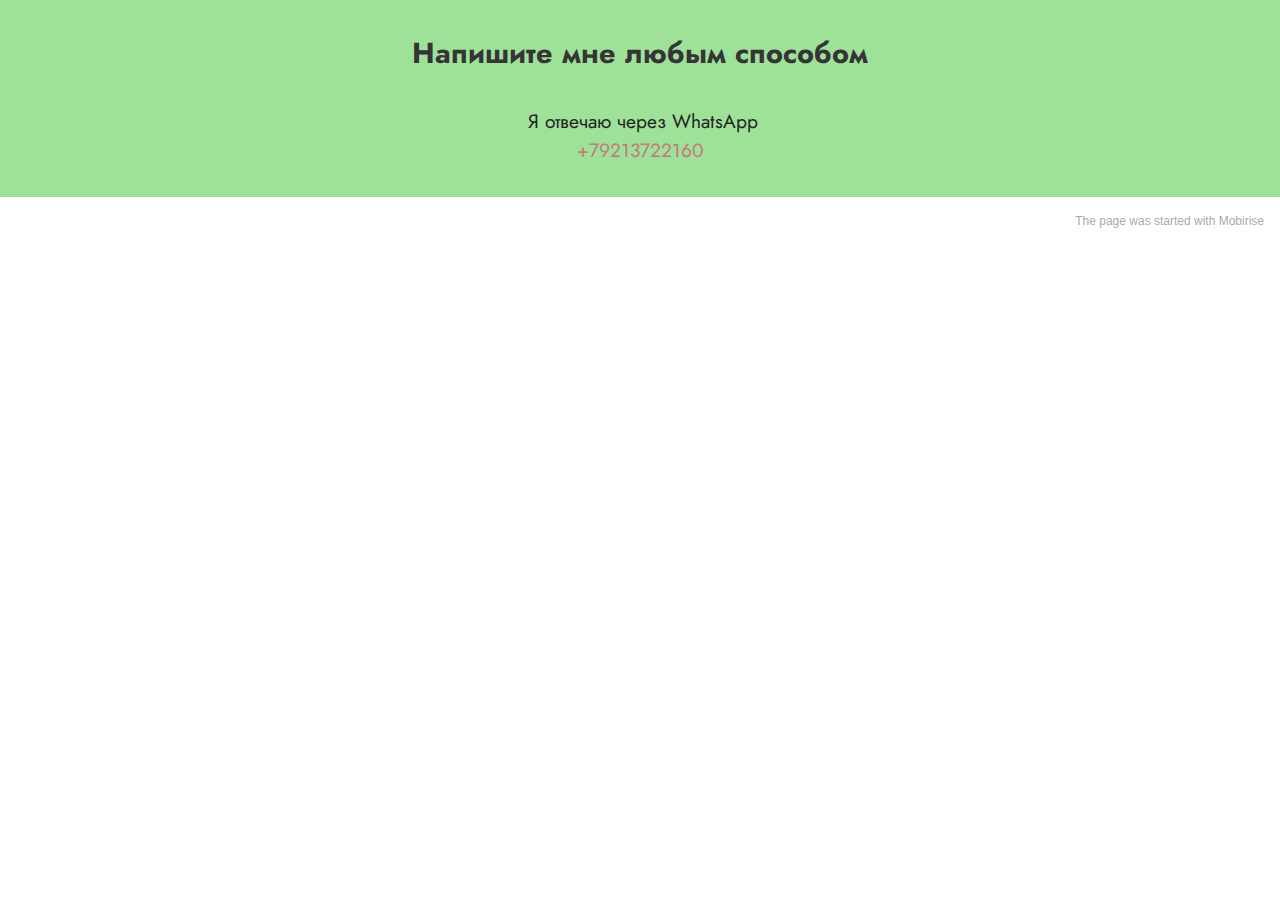
<file: index2.html>
<!DOCTYPE html>
<html  >
<head>
  <script type="text/javascript">!function(){var t=document.createElement("script");t.type="text/javascript",t.async=!0,t.src='https://vk.com/js/api/openapi.js?169',t.onload=function(){VK.Retargeting.Init("VK-RTRG-1570435-75hAP"),VK.Retargeting.Hit()},document.head.appendChild(t)}();</script><noscript><img src="https://vk.com/rtrg?p=VK-RTRG-1570435-75hAP" style="position:fixed; left:-999px;" alt=""/></noscript>
  <meta charset="UTF-8">
  <meta http-equiv="X-UA-Compatible" content="IE=edge">
  <meta name="generator" content="Mobirise v5.5.2, mobirise.com">
  <meta name="viewport" content="width=device-width, initial-scale=1, minimum-scale=1">
  <link rel="shortcut icon" href="assets/images/antoninamatveevna3-128x169.png" type="image/x-icon">
  <meta name="description" content="Напишите мне любым способом">
  
  
  <title>Антонина Матвеевна - напишите мне</title>
  <link rel="stylesheet" href="assets/bootstrap/css/bootstrap.min.css">
  <link rel="stylesheet" href="assets/bootstrap/css/bootstrap-grid.min.css">
  <link rel="stylesheet" href="assets/bootstrap/css/bootstrap-reboot.min.css">
  <link rel="stylesheet" href="assets/theme/css/style.css">
  <link rel="preload" href="https://fonts.googleapis.com/css?family=Epilogue:100,200,300,400,500,600,700,800,900,100i,200i,300i,400i,500i,600i,700i,800i,900i&display=swap" as="style" onload="this.onload=null;this.rel='stylesheet'">
  <noscript><link rel="stylesheet" href="https://fonts.googleapis.com/css?family=Epilogue:100,200,300,400,500,600,700,800,900,100i,200i,300i,400i,500i,600i,700i,800i,900i&display=swap"></noscript>
  <link rel="preload" href="https://fonts.googleapis.com/css?family=Jost:100,200,300,400,500,600,700,800,900,100i,200i,300i,400i,500i,600i,700i,800i,900i&display=swap" as="style" onload="this.onload=null;this.rel='stylesheet'">
  <noscript><link rel="stylesheet" href="https://fonts.googleapis.com/css?family=Jost:100,200,300,400,500,600,700,800,900,100i,200i,300i,400i,500i,600i,700i,800i,900i&display=swap"></noscript>
  <link rel="preload" as="style" href="assets/mobirise/css/mbr-additional.css"><link rel="stylesheet" href="assets/mobirise/css/mbr-additional.css" type="text/css">
  
  
  
  
</head>
<body>

<!-- Analytics -->
<!-- Yandex.Metrika counter -->
<script type="text/javascript" >
   (function(m,e,t,r,i,k,a){m[i]=m[i]||function(){(m[i].a=m[i].a||[]).push(arguments)};
   m[i].l=1*new Date();
   for (var j = 0; j < document.scripts.length; j++) {if (document.scripts[j].src === r) { return; }}
   k=e.createElement(t),a=e.getElementsByTagName(t)[0],k.async=1,k.src=r,a.parentNode.insertBefore(k,a)})
   (window, document, "script", "https://mc.yandex.ru/metrika/tag.js", "ym");

   ym(83725552, "init", {
        clickmap:true,
        trackLinks:true,
        accurateTrackBounce:true,
        webvisor:true
   });
</script>
<noscript><div><img src="https://mc.yandex.ru/watch/83725552" style="position:absolute; left:-9999px;" alt="" /></div></noscript>
<!-- /Yandex.Metrika counter -->
<!-- /Analytics -->


  
  <section data-bs-version="5.1" class="content4 cid-tkxCBRaBw6" id="content4-g">
    
    
    <div class="container">
        <div class="row justify-content-center">
            <div class="title col-md-12 col-lg-12">
                <h3 class="mbr-section-title mbr-fonts-style align-center mb-4 display-5">
                    <strong>Напишите мне любым способом</strong></h3>
                <h4 class="mbr-section-subtitle align-center mbr-fonts-style mb-4 display-7">&nbsp;Я отвечаю через WhatsApp<br><a href="https://api.whatsapp.com/send?phone=79213722160&text=%D0%97%D0%B4%D1%80%D0%B0%D0%B2%D1%81%D1%82%D0%B2%D1%83%D0%B9%D1%82%D0%B5%20%D1%8F%20%D1%81%20%D1%81%D0%B0%D0%B9%D1%82%D0%B0%20%D0%A1%D0%B8%D0%BB%D1%8C%D0%BD%D0%B0%D1%8F%20%D0%9C%D0%B0%D0%B3%D0%B8%D1%8F%20" class="text-primary">+79213722160</a></h4>
                
            </div>
        </div>
    </div>
</section><section style="background-color: #fff; font-family: -apple-system, BlinkMacSystemFont, 'Segoe UI', 'Roboto', 'Helvetica Neue', Arial, sans-serif; color:#aaa; font-size:12px; padding: 0; align-items: center; display: flex;"><a href="https://mobirise.site/a" style="flex: 1 1; height: 3rem; padding-left: 1rem;"></a><p style="flex: 0 0 auto; margin:0; padding-right:1rem;"><a href="https://mobirise.site/d" style="color:#aaa;">The page</a> was started with Mobirise</p></section><script src="assets/bootstrap/js/bootstrap.bundle.min.js"></script>  <script src="assets/smoothscroll/smooth-scroll.js"></script>  <script src="assets/ytplayer/index.js"></script>  <script src="assets/theme/js/script.js"></script>  
  
  
</body>
</html>
</file>
<file: assets/web/assets/mobirise-icons2/mobirise2.css>
@font-face {
  font-family: 'Moririse2';
  font-display: swap;
  src:  url('mobirise2.eot?f2bix4');
  src:  url('mobirise2.eot?f2bix4#iefix') format('embedded-opentype'),
    url('mobirise2.ttf?f2bix4') format('truetype'),
    url('mobirise2.woff?f2bix4') format('woff'),
    url('mobirise2.svg?f2bix4#mobirise2') format('svg');
  font-weight: normal;
  font-style: normal;
}

[class^="mobi-"], [class*=" mobi-"] {
  /* use !important to prevent issues with browser extensions that change fonts */
  font-family: 'Moririse2' !important;
  speak: none;
  font-style: normal;
  font-weight: normal;
  font-variant: normal;
  text-transform: none;
  line-height: 1;

  /* Better Font Rendering =========== */
  -webkit-font-smoothing: antialiased;
  -moz-osx-font-smoothing: grayscale;
}

.mobi-mbri-add-submenu:before {
  content: "\e900";
}
.mobi-mbri-alert:before {
  content: "\e901";
}
.mobi-mbri-align-center:before {
  content: "\e902";
}
.mobi-mbri-align-justify:before {
  content: "\e903";
}
.mobi-mbri-align-left:before {
  content: "\e904";
}
.mobi-mbri-align-right:before {
  content: "\e905";
}
.mobi-mbri-android:before {
  content: "\e906";
}
.mobi-mbri-apple:before {
  content: "\e907";
}
.mobi-mbri-arrow-down:before {
  content: "\e908";
}
.mobi-mbri-arrow-next:before {
  content: "\e909";
}
.mobi-mbri-arrow-prev:before {
  content: "\e90a";
}
.mobi-mbri-arrow-up:before {
  content: "\e90b";
}
.mobi-mbri-bold:before {
  content: "\e90c";
}
.mobi-mbri-bookmark:before {
  content: "\e90d";
}
.mobi-mbri-bootstrap:before {
  content: "\e90e";
}
.mobi-mbri-briefcase:before {
  content: "\e90f";
}
.mobi-mbri-browse:before {
  content: "\e910";
}
.mobi-mbri-bulleted-list:before {
  content: "\e911";
}
.mobi-mbri-calendar:before {
  content: "\e912";
}
.mobi-mbri-camera:before {
  content: "\e913";
}
.mobi-mbri-cart-add:before {
  content: "\e914";
}
.mobi-mbri-cart-full:before {
  content: "\e915";
}
.mobi-mbri-cash:before {
  content: "\e916";
}
.mobi-mbri-change-style:before {
  content: "\e917";
}
.mobi-mbri-chat:before {
  content: "\e918";
}
.mobi-mbri-clock:before {
  content: "\e919";
}
.mobi-mbri-close:before {
  content: "\e91a";
}
.mobi-mbri-cloud:before {
  content: "\e91b";
}
.mobi-mbri-code:before {
  content: "\e91c";
}
.mobi-mbri-contact-form:before {
  content: "\e91d";
}
.mobi-mbri-credit-card:before {
  content: "\e91e";
}
.mobi-mbri-cursor-click:before {
  content: "\e91f";
}
.mobi-mbri-cust-feedback:before {
  content: "\e920";
}
.mobi-mbri-database:before {
  content: "\e921";
}
.mobi-mbri-delivery:before {
  content: "\e922";
}
.mobi-mbri-desktop:before {
  content: "\e923";
}
.mobi-mbri-devices:before {
  content: "\e924";
}
.mobi-mbri-down:before {
  content: "\e925";
}
.mobi-mbri-download-2:before {
  content: "\e926";
}
.mobi-mbri-download:before {
  content: "\e927";
}
.mobi-mbri-drag-n-drop-2:before {
  content: "\e928";
}
.mobi-mbri-drag-n-drop:before {
  content: "\e929";
}
.mobi-mbri-edit-2:before {
  content: "\e92a";
}
.mobi-mbri-edit:before {
  content: "\e92b";
}
.mobi-mbri-error:before {
  content: "\e92c";
}
.mobi-mbri-extension:before {
  content: "\e92d";
}
.mobi-mbri-features:before {
  content: "\e92e";
}
.mobi-mbri-file:before {
  content: "\e92f";
}
.mobi-mbri-flag:before {
  content: "\e930";
}
.mobi-mbri-folder:before {
  content: "\e931";
}
.mobi-mbri-gift:before {
  content: "\e932";
}
.mobi-mbri-github:before {
  content: "\e933";
}
.mobi-mbri-globe-2:before {
  content: "\e934";
}
.mobi-mbri-globe:before {
  content: "\e935";
}
.mobi-mbri-growing-chart:before {
  content: "\e936";
}
.mobi-mbri-hearth:before {
  content: "\e937";
}
.mobi-mbri-help:before {
  content: "\e938";
}
.mobi-mbri-home:before {
  content: "\e939";
}
.mobi-mbri-hot-cup:before {
  content: "\e93a";
}
.mobi-mbri-idea:before {
  content: "\e93b";
}
.mobi-mbri-image-gallery:before {
  content: "\e93c";
}
.mobi-mbri-image-slider:before {
  content: "\e93d";
}
.mobi-mbri-info:before {
  content: "\e93e";
}
.mobi-mbri-italic:before {
  content: "\e93f";
}
.mobi-mbri-key:before {
  content: "\e940";
}
.mobi-mbri-laptop:before {
  content: "\e941";
}
.mobi-mbri-layers:before {
  content: "\e942";
}
.mobi-mbri-left-right:before {
  content: "\e943";
}
.mobi-mbri-left:before {
  content: "\e944";
}
.mobi-mbri-letter:before {
  content: "\e945";
}
.mobi-mbri-like:before {
  content: "\e946";
}
.mobi-mbri-link:before {
  content: "\e947";
}
.mobi-mbri-lock:before {
  content: "\e948";
}
.mobi-mbri-login:before {
  content: "\e949";
}
.mobi-mbri-logout:before {
  content: "\e94a";
}
.mobi-mbri-magic-stick:before {
  content: "\e94b";
}
.mobi-mbri-map-pin:before {
  content: "\e94c";
}
.mobi-mbri-menu:before {
  content: "\e94d";
}
.mobi-mbri-mobile-2:before {
  content: "\e94e";
}
.mobi-mbri-mobile-horizontal:before {
  content: "\e94f";
}
.mobi-mbri-mobile:before {
  content: "\e950";
}
.mobi-mbri-mobirise:before {
  content: "\e951";
}
.mobi-mbri-more-horizontal:before {
  content: "\e952";
}
.mobi-mbri-more-vertical:before {
  content: "\e953";
}
.mobi-mbri-music:before {
  content: "\e954";
}
.mobi-mbri-new-file:before {
  content: "\e955";
}
.mobi-mbri-numbered-list:before {
  content: "\e956";
}
.mobi-mbri-opened-folder:before {
  content: "\e957";
}
.mobi-mbri-pages:before {
  content: "\e958";
}
.mobi-mbri-paper-plane:before {
  content: "\e959";
}
.mobi-mbri-paperclip:before {
  content: "\e95a";
}
.mobi-mbri-phone:before {
  content: "\e95b";
}
.mobi-mbri-photo:before {
  content: "\e95c";
}
.mobi-mbri-photos:before {
  content: "\e95d";
}
.mobi-mbri-pin:before {
  content: "\e95e";
}
.mobi-mbri-play:before {
  content: "\e95f";
}
.mobi-mbri-plus:before {
  content: "\e960";
}
.mobi-mbri-preview:before {
  content: "\e961";
}
.mobi-mbri-print:before {
  content: "\e962";
}
.mobi-mbri-protect:before {
  content: "\e963";
}
.mobi-mbri-question:before {
  content: "\e964";
}
.mobi-mbri-quote-left:before {
  content: "\e965";
}
.mobi-mbri-quote-right:before {
  content: "\e966";
}
.mobi-mbri-redo:before {
  content: "\e967";
}
.mobi-mbri-refresh:before {
  content: "\e968";
}
.mobi-mbri-responsive-2:before {
  content: "\e969";
}
.mobi-mbri-responsive:before {
  content: "\e96a";
}
.mobi-mbri-right:before {
  content: "\e96b";
}
.mobi-mbri-rocket:before {
  content: "\e96c";
}
.mobi-mbri-sad-face:before {
  content: "\e96d";
}
.mobi-mbri-sale:before {
  content: "\e96e";
}
.mobi-mbri-save:before {
  content: "\e96f";
}
.mobi-mbri-search:before {
  content: "\e970";
}
.mobi-mbri-setting-2:before {
  content: "\e971";
}
.mobi-mbri-setting-3:before {
  content: "\e972";
}
.mobi-mbri-setting:before {
  content: "\e973";
}
.mobi-mbri-share:before {
  content: "\e974";
}
.mobi-mbri-shopping-bag:before {
  content: "\e975";
}
.mobi-mbri-shopping-basket:before {
  content: "\e976";
}
.mobi-mbri-shopping-cart:before {
  content: "\e977";
}
.mobi-mbri-sites:before {
  content: "\e978";
}
.mobi-mbri-smile-face:before {
  content: "\e979";
}
.mobi-mbri-speed:before {
  content: "\e97a";
}
.mobi-mbri-star:before {
  content: "\e97b";
}
.mobi-mbri-success:before {
  content: "\e97c";
}
.mobi-mbri-sun:before {
  content: "\e97d";
}
.mobi-mbri-sun2:before {
  content: "\e97e";
}
.mobi-mbri-tablet-vertical:before {
  content: "\e97f";
}
.mobi-mbri-tablet:before {
  content: "\e980";
}
.mobi-mbri-target:before {
  content: "\e981";
}
.mobi-mbri-timer:before {
  content: "\e982";
}
.mobi-mbri-to-ftp:before {
  content: "\e983";
}
.mobi-mbri-to-local-drive:before {
  content: "\e984";
}
.mobi-mbri-touch-swipe:before {
  content: "\e985";
}
.mobi-mbri-touch:before {
  content: "\e986";
}
.mobi-mbri-trash:before {
  content: "\e987";
}
.mobi-mbri-underline:before {
  content: "\e988";
}
.mobi-mbri-undo:before {
  content: "\e989";
}
.mobi-mbri-unlink:before {
  content: "\e98a";
}
.mobi-mbri-unlock:before {
  content: "\e98b";
}
.mobi-mbri-up-down:before {
  content: "\e98c";
}
.mobi-mbri-up:before {
  content: "\e98d";
}
.mobi-mbri-update:before {
  content: "\e98e";
}
.mobi-mbri-upload-2:before {
  content: "\e98f";
}
.mobi-mbri-upload:before {
  content: "\e990";
}
.mobi-mbri-user-2:before {
  content: "\e991";
}
.mobi-mbri-user:before {
  content: "\e992";
}
.mobi-mbri-users:before {
  content: "\e993";
}
.mobi-mbri-video-play:before {
  content: "\e994";
}
.mobi-mbri-video:before {
  content: "\e995";
}
.mobi-mbri-watch:before {
  content: "\e996";
}
.mobi-mbri-website-theme-2:before {
  content: "\e997";
}
.mobi-mbri-website-theme:before {
  content: "\e998";
}
.mobi-mbri-wifi:before {
  content: "\e999";
}
.mobi-mbri-windows:before {
  content: "\e99a";
}
.mobi-mbri-zoom-in:before {
  content: "\e99b";
}
.mobi-mbri-zoom-out:before {
  content: "\e99c";
}
</file>
<file: assets/theme/css/style.css>
@charset "UTF-8";
section {
  background-color: #ffffff;
}

body {
  font-style: normal;
  line-height: 1.5;
  font-weight: 400;
  color: #232323;
  position: relative;
}

button {
  background-color: transparent;
  border-color: transparent;
}

section,
.container,
.container-fluid {
  position: relative;
  word-wrap: break-word;
}

a.mbr-iconfont:hover {
  text-decoration: none;
}

.article .lead p,
.article .lead ul,
.article .lead ol,
.article .lead pre,
.article .lead blockquote {
  margin-bottom: 0;
}

a {
  font-style: normal;
  font-weight: 400;
  cursor: pointer;
}
a, a:hover {
  text-decoration: none;
}

.mbr-section-title {
  font-style: normal;
  line-height: 1.3;
}

.mbr-section-subtitle {
  line-height: 1.3;
}

.mbr-text {
  font-style: normal;
  line-height: 1.7;
}

h1,
h2,
h3,
h4,
h5,
h6,
.display-1,
.display-2,
.display-4,
.display-5,
.display-7,
span,
p,
a {
  line-height: 1;
  word-break: break-word;
  word-wrap: break-word;
  font-weight: 400;
}

b,
strong {
  font-weight: bold;
}

input:-webkit-autofill, input:-webkit-autofill:hover, input:-webkit-autofill:focus, input:-webkit-autofill:active {
  transition-delay: 9999s;
  -webkit-transition-property: background-color, color;
  transition-property: background-color, color;
}

textarea[type=hidden] {
  display: none;
}

section {
  background-position: 50% 50%;
  background-repeat: no-repeat;
  background-size: cover;
}
section .mbr-background-video,
section .mbr-background-video-preview {
  position: absolute;
  bottom: 0;
  left: 0;
  right: 0;
  top: 0;
}

.hidden {
  visibility: hidden;
}

.mbr-z-index20 {
  z-index: 20;
}

/*! Base colors */
.mbr-white {
  color: #ffffff;
}

.mbr-black {
  color: #111111;
}

.mbr-bg-white {
  background-color: #ffffff;
}

.mbr-bg-black {
  background-color: #000000;
}

/*! Text-aligns */
.align-left {
  text-align: left;
}

.align-center {
  text-align: center;
}

.align-right {
  text-align: right;
}

/*! Font-weight  */
.mbr-light {
  font-weight: 300;
}

.mbr-regular {
  font-weight: 400;
}

.mbr-semibold {
  font-weight: 500;
}

.mbr-bold {
  font-weight: 700;
}

/*! Media  */
.media-content {
  flex-basis: 100%;
}

.media-container-row {
  display: flex;
  flex-direction: row;
  flex-wrap: wrap;
  justify-content: center;
  align-content: center;
  align-items: start;
}
.media-container-row .media-size-item {
  width: 400px;
}

.media-container-column {
  display: flex;
  flex-direction: column;
  flex-wrap: wrap;
  justify-content: center;
  align-content: center;
  align-items: stretch;
}
.media-container-column > * {
  width: 100%;
}

@media (min-width: 992px) {
  .media-container-row {
    flex-wrap: nowrap;
  }
}
figure {
  margin-bottom: 0;
  overflow: hidden;
}

figure[mbr-media-size] {
  transition: width 0.1s;
}

img,
iframe {
  display: block;
  width: 100%;
}

.card {
  background-color: transparent;
  border: none;
}

.card-box {
  width: 100%;
}

.card-img {
  text-align: center;
  flex-shrink: 0;
  -webkit-flex-shrink: 0;
}

.media {
  max-width: 100%;
  margin: 0 auto;
}

.mbr-figure {
  align-self: center;
}

.media-container > div {
  max-width: 100%;
}

.mbr-figure img,
.card-img img {
  width: 100%;
}

@media (max-width: 991px) {
  .media-size-item {
    width: auto !important;
  }

  .media {
    width: auto;
  }

  .mbr-figure {
    width: 100% !important;
  }
}
/*! Buttons */
.mbr-section-btn {
  margin-left: -0.6rem;
  margin-right: -0.6rem;
  font-size: 0;
}

.btn {
  font-weight: 600;
  border-width: 1px;
  font-style: normal;
  margin: 0.6rem 0.6rem;
  white-space: normal;
  transition: all 0.2s ease-in-out;
  display: inline-flex;
  align-items: center;
  justify-content: center;
  word-break: break-word;
}

.btn-sm {
  font-weight: 600;
  letter-spacing: 0px;
  transition: all 0.3s ease-in-out;
}

.btn-md {
  font-weight: 600;
  letter-spacing: 0px;
  transition: all 0.3s ease-in-out;
}

.btn-lg {
  font-weight: 600;
  letter-spacing: 0px;
  transition: all 0.3s ease-in-out;
}

.btn-form {
  margin: 0;
}
.btn-form:hover {
  cursor: pointer;
}

nav .mbr-section-btn {
  margin-left: 0rem;
  margin-right: 0rem;
}

/*! Btn icon margin */
.btn .mbr-iconfont,
.btn.btn-sm .mbr-iconfont {
  order: 1;
  cursor: pointer;
  margin-left: 0.5rem;
  vertical-align: sub;
}

.btn.btn-md .mbr-iconfont,
.btn.btn-md .mbr-iconfont {
  margin-left: 0.8rem;
}

.mbr-regular {
  font-weight: 400;
}

.mbr-semibold {
  font-weight: 500;
}

.mbr-bold {
  font-weight: 700;
}

[type=submit] {
  -webkit-appearance: none;
}

/*! Full-screen */
.mbr-fullscreen .mbr-overlay {
  min-height: 100vh;
}

.mbr-fullscreen {
  display: flex;
  display: -moz-flex;
  display: -ms-flex;
  display: -o-flex;
  align-items: center;
  min-height: 100vh;
  padding-top: 3rem;
  padding-bottom: 3rem;
}

/*! Map */
.map {
  height: 25rem;
  position: relative;
}
.map iframe {
  width: 100%;
  height: 100%;
}

/*! Scroll to top arrow */
.mbr-arrow-up {
  bottom: 25px;
  right: 90px;
  position: fixed;
  text-align: right;
  z-index: 5000;
  color: #ffffff;
  font-size: 22px;
}

.mbr-arrow-up a {
  background: rgba(0, 0, 0, 0.2);
  border-radius: 50%;
  color: #fff;
  display: inline-block;
  height: 60px;
  width: 60px;
  border: 2px solid #fff;
  outline-style: none !important;
  position: relative;
  text-decoration: none;
  transition: all 0.3s ease-in-out;
  cursor: pointer;
  text-align: center;
}
.mbr-arrow-up a:hover {
  background-color: rgba(0, 0, 0, 0.4);
}
.mbr-arrow-up a i {
  line-height: 60px;
}

.mbr-arrow-up-icon {
  display: block;
  color: #fff;
}

.mbr-arrow-up-icon::before {
  content: "›";
  display: inline-block;
  font-family: serif;
  font-size: 22px;
  line-height: 1;
  font-style: normal;
  position: relative;
  top: 6px;
  left: -4px;
  transform: rotate(-90deg);
}

/*! Arrow Down */
.mbr-arrow {
  position: absolute;
  bottom: 45px;
  left: 50%;
  width: 60px;
  height: 60px;
  cursor: pointer;
  background-color: rgba(80, 80, 80, 0.5);
  border-radius: 50%;
  transform: translateX(-50%);
}
@media (max-width: 767px) {
  .mbr-arrow {
    display: none;
  }
}
.mbr-arrow > a {
  display: inline-block;
  text-decoration: none;
  outline-style: none;
  -webkit-animation: arrowdown 1.7s ease-in-out infinite;
          animation: arrowdown 1.7s ease-in-out infinite;
  color: #ffffff;
}
.mbr-arrow > a > i {
  position: absolute;
  top: -2px;
  left: 15px;
  font-size: 2rem;
}

#scrollToTop a i::before {
  content: "";
  position: absolute;
  display: block;
  border-bottom: 2.5px solid #fff;
  border-left: 2.5px solid #fff;
  width: 27.8%;
  height: 27.8%;
  left: 50%;
  top: 51%;
  transform: translateY(-30%) translateX(-50%) rotate(135deg);
}

@keyframes arrowdown {
  0% {
    transform: translateY(0px);
  }
  50% {
    transform: translateY(-5px);
  }
  100% {
    transform: translateY(0px);
  }
}
@-webkit-keyframes arrowdown {
  0% {
    transform: translateY(0px);
  }
  50% {
    transform: translateY(-5px);
  }
  100% {
    transform: translateY(0px);
  }
}
@media (max-width: 500px) {
  .mbr-arrow-up {
    left: 0;
    right: 0;
    text-align: center;
  }
}
/*Gradients animation*/
@keyframes gradient-animation {
  from {
    background-position: 0% 100%;
    -webkit-animation-timing-function: ease-in-out;
            animation-timing-function: ease-in-out;
  }
  to {
    background-position: 100% 0%;
    -webkit-animation-timing-function: ease-in-out;
            animation-timing-function: ease-in-out;
  }
}
@-webkit-keyframes gradient-animation {
  from {
    background-position: 0% 100%;
    -webkit-animation-timing-function: ease-in-out;
            animation-timing-function: ease-in-out;
  }
  to {
    background-position: 100% 0%;
    -webkit-animation-timing-function: ease-in-out;
            animation-timing-function: ease-in-out;
  }
}
.bg-gradient {
  background-size: 200% 200%;
  animation: gradient-animation 5s infinite alternate;
  -webkit-animation: gradient-animation 5s infinite alternate;
}

.menu .navbar-brand {
  display: -webkit-flex;
}
.menu .navbar-brand span {
  display: flex;
  display: -webkit-flex;
}
.menu .navbar-brand .navbar-caption-wrap {
  display: -webkit-flex;
}
.menu .navbar-brand .navbar-logo img {
  display: -webkit-flex;
  width: auto;
}
@media (min-width: 768px) and (max-width: 991px) {
  .menu .navbar-toggleable-sm .navbar-nav {
    display: -ms-flexbox;
  }
}
@media (max-width: 991px) {
  .menu .navbar-collapse {
    max-height: 93.5vh;
  }
  .menu .navbar-collapse.show {
    overflow: auto;
  }
}
@media (min-width: 992px) {
  .menu .navbar-nav.nav-dropdown {
    display: -webkit-flex;
  }
  .menu .navbar-toggleable-sm .navbar-collapse {
    display: -webkit-flex !important;
  }
  .menu .collapsed .navbar-collapse {
    max-height: 93.5vh;
  }
  .menu .collapsed .navbar-collapse.show {
    overflow: auto;
  }
}
@media (max-width: 767px) {
  .menu .navbar-collapse {
    max-height: 80vh;
  }
}

.nav-link .mbr-iconfont {
  margin-right: 0.5rem;
}

.navbar {
  display: -webkit-flex;
  -webkit-flex-wrap: wrap;
  -webkit-align-items: center;
  -webkit-justify-content: space-between;
}

.navbar-collapse {
  -webkit-flex-basis: 100%;
  -webkit-flex-grow: 1;
  -webkit-align-items: center;
}

.nav-dropdown .link {
  padding: 0.667em 1.667em !important;
  margin: 0 !important;
}

.nav {
  display: -webkit-flex;
  -webkit-flex-wrap: wrap;
}

.row {
  display: -webkit-flex;
  -webkit-flex-wrap: wrap;
}

.justify-content-center {
  -webkit-justify-content: center;
}

.form-inline {
  display: -webkit-flex;
}

.card-wrapper {
  -webkit-flex: 1;
}

.carousel-control {
  z-index: 10;
  display: -webkit-flex;
}

.carousel-controls {
  display: -webkit-flex;
}

.media {
  display: -webkit-flex;
}

.form-group:focus {
  outline: none;
}

.jq-selectbox__select {
  padding: 7px 0;
  position: relative;
}

.jq-selectbox__dropdown {
  overflow: hidden;
  border-radius: 10px;
  position: absolute;
  top: 100%;
  left: 0 !important;
  width: 100% !important;
}

.jq-selectbox__trigger-arrow {
  right: 0;
  transform: translateY(-50%);
}

.jq-selectbox li {
  padding: 1.07em 0.5em;
}

input[type=range] {
  padding-left: 0 !important;
  padding-right: 0 !important;
}

.modal-dialog,
.modal-content {
  height: 100%;
}

.modal-dialog .carousel-inner {
  height: calc(100vh - 1.75rem);
}
@media (max-width: 575px) {
  .modal-dialog .carousel-inner {
    height: calc(100vh - 1rem);
  }
}

.carousel-item {
  text-align: center;
}

.carousel-item img {
  margin: auto;
}

.navbar-toggler {
  align-self: flex-start;
  padding: 0.25rem 0.75rem;
  font-size: 1.25rem;
  line-height: 1;
  background: transparent;
  border: 1px solid transparent;
  border-radius: 0.25rem;
}

.navbar-toggler:focus,
.navbar-toggler:hover {
  text-decoration: none;
  box-shadow: none;
}

.navbar-toggler-icon {
  display: inline-block;
  width: 1.5em;
  height: 1.5em;
  vertical-align: middle;
  content: "";
  background: no-repeat center center;
  background-size: 100% 100%;
}

.navbar-toggler-left {
  position: absolute;
  left: 1rem;
}

.navbar-toggler-right {
  position: absolute;
  right: 1rem;
}

.card-img {
  width: auto;
}

.menu .navbar.collapsed:not(.beta-menu) {
  flex-direction: column;
}

.carousel-item.active,
.carousel-item-next,
.carousel-item-prev {
  display: flex;
}

.note-air-layout .dropup .dropdown-menu,
.note-air-layout .navbar-fixed-bottom .dropdown .dropdown-menu {
  bottom: initial !important;
}

html,
body {
  height: auto;
  min-height: 100vh;
}

.dropup .dropdown-toggle::after {
  display: none;
}

.form-asterisk {
  font-family: initial;
  position: absolute;
  top: -2px;
  font-weight: normal;
}

.form-control-label {
  position: relative;
  cursor: pointer;
  margin-bottom: 0.357em;
  padding: 0;
}

.alert {
  color: #ffffff;
  border-radius: 0;
  border: 0;
  font-size: 1.1rem;
  line-height: 1.5;
  margin-bottom: 1.875rem;
  padding: 1.25rem;
  position: relative;
  text-align: center;
}
.alert.alert-form::after {
  background-color: inherit;
  bottom: -7px;
  content: "";
  display: block;
  height: 14px;
  left: 50%;
  margin-left: -7px;
  position: absolute;
  transform: rotate(45deg);
  width: 14px;
}

.form-control {
  background-color: #ffffff;
  background-clip: border-box;
  color: #232323;
  line-height: 1rem !important;
  height: auto;
  padding: 0.6rem 1.2rem;
  transition: border-color 0.25s ease 0s;
  border: 1px solid transparent !important;
  border-radius: 4px;
  box-shadow: rgba(0, 0, 0, 0.07) 0px 1px 1px 0px, rgba(0, 0, 0, 0.07) 0px 1px 3px 0px, rgba(0, 0, 0, 0.03) 0px 0px 0px 1px;
}
.form-active .form-control:invalid {
  border-color: red;
}

form .row {
  margin-left: -0.6rem;
  margin-right: -0.6rem;
}
form .row [class*=col] {
  padding-left: 0.6rem;
  padding-right: 0.6rem;
}

form .mbr-section-btn {
  margin: 0;
  padding-left: 0.6rem;
  padding-right: 0.6rem;
}

form .btn {
  display: flex;
  padding: 0.6rem 1.2rem;
  margin: 0;
}

form .form-check-input {
  margin-top: 0.5;
}

textarea.form-control {
  line-height: 1.5rem !important;
}

.form-group {
  margin-bottom: 1.2rem;
}

.form-control,
form .btn {
  min-height: 48px;
}

.gdpr-block label span.textGDPR input[name=gdpr] {
  top: 7px;
}

.form-control:focus {
  box-shadow: none;
}

:focus {
  outline: none;
}

.mbr-overlay {
  background-color: #000;
  bottom: 0;
  left: 0;
  opacity: 0.5;
  position: absolute;
  right: 0;
  top: 0;
  z-index: 0;
  pointer-events: none;
}

blockquote {
  font-style: italic;
  padding: 3rem;
  font-size: 1.09rem;
  position: relative;
  border-left: 3px solid;
}

ul,
ol,
pre,
blockquote {
  margin-bottom: 2.3125rem;
}

.mt-4 {
  margin-top: 2rem !important;
}

.mb-4 {
  margin-bottom: 2rem !important;
}

@media (min-width: 992px) {
  .container {
    padding-left: 16px;
    padding-right: 16px;
  }

  .row {
    margin-left: -16px;
    margin-right: -16px;
  }
  .row > [class*=col] {
    padding-left: 16px;
    padding-right: 16px;
  }
}
@media (min-width: 768px) {
  .container-fluid {
    padding-left: 32px;
    padding-right: 32px;
  }
}
@media (min-width: 768px) and (max-width: 991px) {
  .mbr-container {
    padding-left: 32px;
    padding-right: 32px;
  }
}
@media (max-width: 767px) {
  .mbr-container {
    padding-left: 16px;
    padding-right: 16px;
  }
}
.card-wrapper,
.item-wrapper {
  overflow: hidden;
}

.app-video-wrapper > img {
  opacity: 1;
}

.item {
  position: relative;
}

.dropdown-menu .dropdown-menu {
  left: 100%;
}

.dropdown-item + .dropdown-menu {
  display: none;
}

.dropdown-item:hover + .dropdown-menu,
.dropdown-menu:hover {
  display: block;
}.engine {
	position: absolute;
	text-indent: -2400px;
	text-align: center;
	padding: 0;
	top: 0;
	left: -2400px;
}
</file>
<file: assets/mobirise/css/mbr-additional.css>
body {
  font-family: Jost;
}
.display-1 {
  font-family: 'Epilogue', sans-serif;
  font-size: 4.6rem;
  line-height: 1.1;
}
.display-1 > .mbr-iconfont {
  font-size: 5.75rem;
}
.display-2 {
  font-family: 'Jost', sans-serif;
  font-size: 3rem;
  line-height: 1.1;
}
.display-2 > .mbr-iconfont {
  font-size: 3.75rem;
}
.display-4 {
  font-family: 'Epilogue', sans-serif;
  font-size: 1rem;
  line-height: 1.5;
}
.display-4 > .mbr-iconfont {
  font-size: 1.25rem;
}
.display-5 {
  font-family: 'Jost', sans-serif;
  font-size: 1.8rem;
  line-height: 1.5;
}
.display-5 > .mbr-iconfont {
  font-size: 2.25rem;
}
.display-7 {
  font-family: 'Jost', sans-serif;
  font-size: 1.2rem;
  line-height: 1.5;
}
.display-7 > .mbr-iconfont {
  font-size: 1.5rem;
}
/* ---- Fluid typography for mobile devices ---- */
/* 1.4 - font scale ratio ( bootstrap == 1.42857 ) */
/* 100vw - current viewport width */
/* (48 - 20)  48 == 48rem == 768px, 20 == 20rem == 320px(minimal supported viewport) */
/* 0.65 - min scale variable, may vary */
@media (max-width: 992px) {
  .display-1 {
    font-size: 3.68rem;
  }
}
@media (max-width: 768px) {
  .display-1 {
    font-size: 3.22rem;
    font-size: calc( 2.26rem + (4.6 - 2.26) * ((100vw - 20rem) / (48 - 20)));
    line-height: calc( 1.1 * (2.26rem + (4.6 - 2.26) * ((100vw - 20rem) / (48 - 20))));
  }
  .display-2 {
    font-size: 2.4rem;
    font-size: calc( 1.7rem + (3 - 1.7) * ((100vw - 20rem) / (48 - 20)));
    line-height: calc( 1.3 * (1.7rem + (3 - 1.7) * ((100vw - 20rem) / (48 - 20))));
  }
  .display-4 {
    font-size: 0.8rem;
    font-size: calc( 1rem + (1 - 1) * ((100vw - 20rem) / (48 - 20)));
    line-height: calc( 1.4 * (1rem + (1 - 1) * ((100vw - 20rem) / (48 - 20))));
  }
  .display-5 {
    font-size: 1.44rem;
    font-size: calc( 1.28rem + (1.8 - 1.28) * ((100vw - 20rem) / (48 - 20)));
    line-height: calc( 1.4 * (1.28rem + (1.8 - 1.28) * ((100vw - 20rem) / (48 - 20))));
  }
  .display-7 {
    font-size: 0.96rem;
    font-size: calc( 1.07rem + (1.2 - 1.07) * ((100vw - 20rem) / (48 - 20)));
    line-height: calc( 1.4 * (1.07rem + (1.2 - 1.07) * ((100vw - 20rem) / (48 - 20))));
  }
}
/* Buttons */
.btn {
  padding: 0.6rem 1.2rem;
  border-radius: 4px;
}
.btn-sm {
  padding: 0.6rem 1.2rem;
  border-radius: 4px;
}
.btn-md {
  padding: 0.6rem 1.2rem;
  border-radius: 4px;
}
.btn-lg {
  padding: 1rem 2.6rem;
  border-radius: 4px;
}
.bg-primary {
  background-color: #c37a7a !important;
}
.bg-success {
  background-color: #40b0bf !important;
}
.bg-info {
  background-color: #47b5ed !important;
}
.bg-warning {
  background-color: #ffe161 !important;
}
.bg-danger {
  background-color: #ff9966 !important;
}
.btn-primary,
.btn-primary:active {
  background-color: #c37a7a !important;
  border-color: #c37a7a !important;
  color: #ffffff !important;
  box-shadow: 0 2px 2px 0 rgba(0, 0, 0, 0.2);
}
.btn-primary:hover,
.btn-primary:focus,
.btn-primary.focus,
.btn-primary.active {
  color: #ffffff !important;
  background-color: #9f4848 !important;
  border-color: #9f4848 !important;
  box-shadow: 0 2px 5px 0 rgba(0, 0, 0, 0.2);
}
.btn-primary.disabled,
.btn-primary:disabled {
  color: #ffffff !important;
  background-color: #9f4848 !important;
  border-color: #9f4848 !important;
}
.btn-secondary,
.btn-secondary:active {
  background-color: #379683 !important;
  border-color: #379683 !important;
  color: #ffffff !important;
  box-shadow: 0 2px 2px 0 rgba(0, 0, 0, 0.2);
}
.btn-secondary:hover,
.btn-secondary:focus,
.btn-secondary.focus,
.btn-secondary.active {
  color: #ffffff !important;
  background-color: #20574c !important;
  border-color: #20574c !important;
  box-shadow: 0 2px 5px 0 rgba(0, 0, 0, 0.2);
}
.btn-secondary.disabled,
.btn-secondary:disabled {
  color: #ffffff !important;
  background-color: #20574c !important;
  border-color: #20574c !important;
}
.btn-info,
.btn-info:active {
  background-color: #47b5ed !important;
  border-color: #47b5ed !important;
  color: #ffffff !important;
  box-shadow: 0 2px 2px 0 rgba(0, 0, 0, 0.2);
}
.btn-info:hover,
.btn-info:focus,
.btn-info.focus,
.btn-info.active {
  color: #ffffff !important;
  background-color: #148cca !important;
  border-color: #148cca !important;
  box-shadow: 0 2px 5px 0 rgba(0, 0, 0, 0.2);
}
.btn-info.disabled,
.btn-info:disabled {
  color: #ffffff !important;
  background-color: #148cca !important;
  border-color: #148cca !important;
}
.btn-success,
.btn-success:active {
  background-color: #40b0bf !important;
  border-color: #40b0bf !important;
  color: #ffffff !important;
  box-shadow: 0 2px 2px 0 rgba(0, 0, 0, 0.2);
}
.btn-success:hover,
.btn-success:focus,
.btn-success.focus,
.btn-success.active {
  color: #ffffff !important;
  background-color: #2a747e !important;
  border-color: #2a747e !important;
  box-shadow: 0 2px 5px 0 rgba(0, 0, 0, 0.2);
}
.btn-success.disabled,
.btn-success:disabled {
  color: #ffffff !important;
  background-color: #2a747e !important;
  border-color: #2a747e !important;
}
.btn-warning,
.btn-warning:active {
  background-color: #ffe161 !important;
  border-color: #ffe161 !important;
  color: #614f00 !important;
  box-shadow: 0 2px 2px 0 rgba(0, 0, 0, 0.2);
}
.btn-warning:hover,
.btn-warning:focus,
.btn-warning.focus,
.btn-warning.active {
  color: #0a0800 !important;
  background-color: #ffd10a !important;
  border-color: #ffd10a !important;
  box-shadow: 0 2px 5px 0 rgba(0, 0, 0, 0.2);
}
.btn-warning.disabled,
.btn-warning:disabled {
  color: #614f00 !important;
  background-color: #ffd10a !important;
  border-color: #ffd10a !important;
}
.btn-danger,
.btn-danger:active {
  background-color: #ff9966 !important;
  border-color: #ff9966 !important;
  color: #ffffff !important;
  box-shadow: 0 2px 2px 0 rgba(0, 0, 0, 0.2);
}
.btn-danger:hover,
.btn-danger:focus,
.btn-danger.focus,
.btn-danger.active {
  color: #ffffff !important;
  background-color: #ff5f0f !important;
  border-color: #ff5f0f !important;
  box-shadow: 0 2px 5px 0 rgba(0, 0, 0, 0.2);
}
.btn-danger.disabled,
.btn-danger:disabled {
  color: #ffffff !important;
  background-color: #ff5f0f !important;
  border-color: #ff5f0f !important;
}
.btn-white,
.btn-white:active {
  background-color: #fafafa !important;
  border-color: #fafafa !important;
  color: #7a7a7a !important;
  box-shadow: 0 2px 2px 0 rgba(0, 0, 0, 0.2);
}
.btn-white:hover,
.btn-white:focus,
.btn-white.focus,
.btn-white.active {
  color: #4f4f4f !important;
  background-color: #cfcfcf !important;
  border-color: #cfcfcf !important;
  box-shadow: 0 2px 5px 0 rgba(0, 0, 0, 0.2);
}
.btn-white.disabled,
.btn-white:disabled {
  color: #7a7a7a !important;
  background-color: #cfcfcf !important;
  border-color: #cfcfcf !important;
}
.btn-black,
.btn-black:active {
  background-color: #232323 !important;
  border-color: #232323 !important;
  color: #ffffff !important;
  box-shadow: 0 2px 2px 0 rgba(0, 0, 0, 0.2);
}
.btn-black:hover,
.btn-black:focus,
.btn-black.focus,
.btn-black.active {
  color: #ffffff !important;
  background-color: #000000 !important;
  border-color: #000000 !important;
  box-shadow: 0 2px 5px 0 rgba(0, 0, 0, 0.2);
}
.btn-black.disabled,
.btn-black:disabled {
  color: #ffffff !important;
  background-color: #000000 !important;
  border-color: #000000 !important;
}
.btn-primary-outline,
.btn-primary-outline:active {
  background-color: transparent !important;
  border-color: transparent;
  color: #c37a7a;
}
.btn-primary-outline:hover,
.btn-primary-outline:focus,
.btn-primary-outline.focus,
.btn-primary-outline.active {
  color: #9f4848 !important;
  background-color: transparent!important;
  border-color: transparent!important;
  box-shadow: none!important;
}
.btn-primary-outline.disabled,
.btn-primary-outline:disabled {
  color: #ffffff !important;
  background-color: #c37a7a !important;
  border-color: #c37a7a !important;
}
.btn-secondary-outline,
.btn-secondary-outline:active {
  background-color: transparent !important;
  border-color: transparent;
  color: #379683;
}
.btn-secondary-outline:hover,
.btn-secondary-outline:focus,
.btn-secondary-outline.focus,
.btn-secondary-outline.active {
  color: #20574c !important;
  background-color: transparent!important;
  border-color: transparent!important;
  box-shadow: none!important;
}
.btn-secondary-outline.disabled,
.btn-secondary-outline:disabled {
  color: #ffffff !important;
  background-color: #379683 !important;
  border-color: #379683 !important;
}
.btn-info-outline,
.btn-info-outline:active {
  background-color: transparent !important;
  border-color: transparent;
  color: #47b5ed;
}
.btn-info-outline:hover,
.btn-info-outline:focus,
.btn-info-outline.focus,
.btn-info-outline.active {
  color: #148cca !important;
  background-color: transparent!important;
  border-color: transparent!important;
  box-shadow: none!important;
}
.btn-info-outline.disabled,
.btn-info-outline:disabled {
  color: #ffffff !important;
  background-color: #47b5ed !important;
  border-color: #47b5ed !important;
}
.btn-success-outline,
.btn-success-outline:active {
  background-color: transparent !important;
  border-color: transparent;
  color: #40b0bf;
}
.btn-success-outline:hover,
.btn-success-outline:focus,
.btn-success-outline.focus,
.btn-success-outline.active {
  color: #2a747e !important;
  background-color: transparent!important;
  border-color: transparent!important;
  box-shadow: none!important;
}
.btn-success-outline.disabled,
.btn-success-outline:disabled {
  color: #ffffff !important;
  background-color: #40b0bf !important;
  border-color: #40b0bf !important;
}
.btn-warning-outline,
.btn-warning-outline:active {
  background-color: transparent !important;
  border-color: transparent;
  color: #ffe161;
}
.btn-warning-outline:hover,
.btn-warning-outline:focus,
.btn-warning-outline.focus,
.btn-warning-outline.active {
  color: #ffd10a !important;
  background-color: transparent!important;
  border-color: transparent!important;
  box-shadow: none!important;
}
.btn-warning-outline.disabled,
.btn-warning-outline:disabled {
  color: #614f00 !important;
  background-color: #ffe161 !important;
  border-color: #ffe161 !important;
}
.btn-danger-outline,
.btn-danger-outline:active {
  background-color: transparent !important;
  border-color: transparent;
  color: #ff9966;
}
.btn-danger-outline:hover,
.btn-danger-outline:focus,
.btn-danger-outline.focus,
.btn-danger-outline.active {
  color: #ff5f0f !important;
  background-color: transparent!important;
  border-color: transparent!important;
  box-shadow: none!important;
}
.btn-danger-outline.disabled,
.btn-danger-outline:disabled {
  color: #ffffff !important;
  background-color: #ff9966 !important;
  border-color: #ff9966 !important;
}
.btn-black-outline,
.btn-black-outline:active {
  background-color: transparent !important;
  border-color: transparent;
  color: #232323;
}
.btn-black-outline:hover,
.btn-black-outline:focus,
.btn-black-outline.focus,
.btn-black-outline.active {
  color: #000000 !important;
  background-color: transparent!important;
  border-color: transparent!important;
  box-shadow: none!important;
}
.btn-black-outline.disabled,
.btn-black-outline:disabled {
  color: #ffffff !important;
  background-color: #232323 !important;
  border-color: #232323 !important;
}
.btn-white-outline,
.btn-white-outline:active {
  background-color: transparent !important;
  border-color: transparent;
  color: #fafafa;
}
.btn-white-outline:hover,
.btn-white-outline:focus,
.btn-white-outline.focus,
.btn-white-outline.active {
  color: #cfcfcf !important;
  background-color: transparent!important;
  border-color: transparent!important;
  box-shadow: none!important;
}
.btn-white-outline.disabled,
.btn-white-outline:disabled {
  color: #7a7a7a !important;
  background-color: #fafafa !important;
  border-color: #fafafa !important;
}
.text-primary {
  color: #c37a7a !important;
}
.text-secondary {
  color: #379683 !important;
}
.text-success {
  color: #40b0bf !important;
}
.text-info {
  color: #47b5ed !important;
}
.text-warning {
  color: #ffe161 !important;
}
.text-danger {
  color: #ff9966 !important;
}
.text-white {
  color: #fafafa !important;
}
.text-black {
  color: #232323 !important;
}
a.text-primary:hover,
a.text-primary:focus,
a.text-primary.active {
  color: #944343 !important;
}
a.text-secondary:hover,
a.text-secondary:focus,
a.text-secondary.active {
  color: #1c4b42 !important;
}
a.text-success:hover,
a.text-success:focus,
a.text-success.active {
  color: #266a73 !important;
}
a.text-info:hover,
a.text-info:focus,
a.text-info.active {
  color: #1283bc !important;
}
a.text-warning:hover,
a.text-warning:focus,
a.text-warning.active {
  color: #facb00 !important;
}
a.text-danger:hover,
a.text-danger:focus,
a.text-danger.active {
  color: #ff5500 !important;
}
a.text-white:hover,
a.text-white:focus,
a.text-white.active {
  color: #c7c7c7 !important;
}
a.text-black:hover,
a.text-black:focus,
a.text-black.active {
  color: #000000 !important;
}
a[class*="text-"]:not(.nav-link):not(.dropdown-item):not([role]):not(.navbar-caption) {
  position: relative;
  background-image: transparent;
  background-size: 10000px 2px;
  background-repeat: no-repeat;
  background-position: 0px 1.2em;
  background-position: -10000px 1.2em;
}
a[class*="text-"]:not(.nav-link):not(.dropdown-item):not([role]):not(.navbar-caption):hover {
  transition: background-position 2s ease-in-out;
  background-image: linear-gradient(currentColor 50%, currentColor 50%);
  background-position: 0px 1.2em;
}
.nav-tabs .nav-link.active {
  color: #c37a7a;
}
.nav-tabs .nav-link:not(.active) {
  color: #232323;
}
.alert-success {
  background-color: #70c770;
}
.alert-info {
  background-color: #47b5ed;
}
.alert-warning {
  background-color: #ffe161;
}
.alert-danger {
  background-color: #ff9966;
}
.mbr-gallery-filter li.active .btn {
  background-color: #c37a7a;
  border-color: #c37a7a;
  color: #ffffff;
}
.mbr-gallery-filter li.active .btn:focus {
  box-shadow: none;
}
a,
a:hover {
  color: #c37a7a;
}
.mbr-plan-header.bg-primary .mbr-plan-subtitle,
.mbr-plan-header.bg-primary .mbr-plan-price-desc {
  color: #ebd2d2;
}
.mbr-plan-header.bg-success .mbr-plan-subtitle,
.mbr-plan-header.bg-success .mbr-plan-price-desc {
  color: #a0d8df;
}
.mbr-plan-header.bg-info .mbr-plan-subtitle,
.mbr-plan-header.bg-info .mbr-plan-price-desc {
  color: #ffffff;
}
.mbr-plan-header.bg-warning .mbr-plan-subtitle,
.mbr-plan-header.bg-warning .mbr-plan-price-desc {
  color: #ffffff;
}
.mbr-plan-header.bg-danger .mbr-plan-subtitle,
.mbr-plan-header.bg-danger .mbr-plan-price-desc {
  color: #ffffff;
}
/* Scroll to top button*/
.scrollToTop_wraper {
  display: none;
}
.form-control {
  font-family: 'Epilogue', sans-serif;
  font-size: 1rem;
  line-height: 1.5;
  font-weight: 400;
}
.form-control > .mbr-iconfont {
  font-size: 1.25rem;
}
.form-control:hover,
.form-control:focus {
  box-shadow: rgba(0, 0, 0, 0.07) 0px 1px 1px 0px, rgba(0, 0, 0, 0.07) 0px 1px 3px 0px, rgba(0, 0, 0, 0.03) 0px 0px 0px 1px;
  border-color: #c37a7a !important;
}
.form-control:-webkit-input-placeholder {
  font-family: 'Epilogue', sans-serif;
  font-size: 1rem;
  line-height: 1.5;
  font-weight: 400;
}
.form-control:-webkit-input-placeholder > .mbr-iconfont {
  font-size: 1.25rem;
}
blockquote {
  border-color: #c37a7a;
}
/* Forms */
.jq-selectbox li:hover,
.jq-selectbox li.selected {
  background-color: #c37a7a;
  color: #ffffff;
}
.jq-number__spin {
  transition: 0.25s ease;
}
.jq-number__spin:hover {
  border-color: #c37a7a;
}
.jq-selectbox .jq-selectbox__trigger-arrow,
.jq-number__spin.minus:after,
.jq-number__spin.plus:after {
  transition: 0.4s;
  border-top-color: #353535;
  border-bottom-color: #353535;
}
.jq-selectbox:hover .jq-selectbox__trigger-arrow,
.jq-number__spin.minus:hover:after,
.jq-number__spin.plus:hover:after {
  border-top-color: #c37a7a;
  border-bottom-color: #c37a7a;
}
.xdsoft_datetimepicker .xdsoft_calendar td.xdsoft_default,
.xdsoft_datetimepicker .xdsoft_calendar td.xdsoft_current,
.xdsoft_datetimepicker .xdsoft_timepicker .xdsoft_time_box > div > div.xdsoft_current {
  color: #ffffff !important;
  background-color: #c37a7a !important;
  box-shadow: none !important;
}
.xdsoft_datetimepicker .xdsoft_calendar td:hover,
.xdsoft_datetimepicker .xdsoft_timepicker .xdsoft_time_box > div > div:hover {
  color: #ffffff !important;
  background: #379683 !important;
  box-shadow: none !important;
}
.lazy-bg {
  background-image: none !important;
}
.lazy-placeholder:not(section),
.lazy-none {
  display: block;
  position: relative;
  padding-bottom: 56.25%;
  width: 100%;
  height: auto;
}
iframe.lazy-placeholder,
.lazy-placeholder:after {
  content: '';
  position: absolute;
  width: 200px;
  height: 200px;
  background: transparent no-repeat center;
  background-size: contain;
  top: 50%;
  left: 50%;
  transform: translateX(-50%) translateY(-50%);
  background-image: url("data:image/svg+xml;charset=UTF-8,%3csvg width='32' height='32' viewBox='0 0 64 64' xmlns='http://www.w3.org/2000/svg' stroke='%23c37a7a' %3e%3cg fill='none' fill-rule='evenodd'%3e%3cg transform='translate(16 16)' stroke-width='2'%3e%3ccircle stroke-opacity='.5' cx='16' cy='16' r='16'/%3e%3cpath d='M32 16c0-9.94-8.06-16-16-16'%3e%3canimateTransform attributeName='transform' type='rotate' from='0 16 16' to='360 16 16' dur='1s' repeatCount='indefinite'/%3e%3c/path%3e%3c/g%3e%3c/g%3e%3c/svg%3e");
}
section.lazy-placeholder:after {
  opacity: 0.5;
}
body {
  overflow-x: hidden;
}
a {
  transition: color 0.6s;
}
.cid-tkxCBRaBw6 {
  padding-top: 2rem;
  padding-bottom: 0rem;
  background-color: #9ee198;
}
.cid-tkxCBRaBw6 .mbr-section-title {
  color: #353535;
}
.cid-tjnlF49WZO {
  padding-top: 2rem;
  padding-bottom: 0rem;
  background-color: #9ee198;
}
.cid-tjnlF49WZO .mbr-section-title {
  color: #353535;
}
.cid-tjnmzs5Q8U {
  padding-top: 0rem;
  padding-bottom: 0rem;
  background-color: #9ee198;
}
@media (max-width: 991px) {
  .cid-tjnmzs5Q8U .image-wrapper {
    margin-bottom: 1rem;
  }
}
.cid-tjnmzs5Q8U img {
  width: 100%;
}
@media (min-width: 992px) {
  .cid-tjnmzs5Q8U .text-wrapper {
    padding: 2rem;
  }
}
.cid-tjnmzs5Q8U .mbr-text {
  text-align: left;
}
.cid-tjnDvn8DK1 {
  padding-top: 2rem;
  padding-bottom: 2rem;
  background-color: #b0e9ab;
}
.cid-tjnoRt17p8 {
  padding-top: 0rem;
  padding-bottom: 0rem;
  background-color: #9ee198;
}
.cid-tjny4wwDoI {
  padding-top: 3rem;
  padding-bottom: 1rem;
  background-color: #b0e9ab;
}
.cid-tjny4wwDoI .image-wrapper {
  width: 50px;
  height: 50px;
  border-radius: 50%;
  margin-top: 5px;
  margin-right: 1rem;
  overflow: hidden;
}
.cid-tjny4wwDoI .image-wrapper img {
  height: 100%;
  width: 100%;
  object-fit: cover;
}
.cid-tjnAnB2TNw {
  padding-top: 0rem;
  padding-bottom: 0rem;
  background-color: #b0e9ab;
}
.cid-tjnAnB2TNw .image-wrapper {
  width: 50px;
  height: 50px;
  border-radius: 50%;
  margin-top: 5px;
  margin-right: 1rem;
  overflow: hidden;
}
.cid-tjnAnB2TNw .image-wrapper img {
  height: 100%;
  width: 100%;
  object-fit: cover;
}
.cid-tjnBq62XUE {
  padding-top: 3rem;
  padding-bottom: 0rem;
  background-color: #9ee198;
}
.cid-tjnDcHCpFG {
  padding-top: 3rem;
  padding-bottom: 3rem;
  background-color: #b0e9ab;
}
</file>
<file: formoid_files/formoid1/formoid-solid-blue.css>
/* solid-blue */
@import url(https://fonts.googleapis.com/css?family=Roboto);

html{
  height: 100%;
}
.formoid-solid-blue{
  margin:0 auto;
}
.formoid-solid-blue>div,
.formoid-solid-blue>.title{
  margin: 8px;
}
.formoid-solid-blue .error-field .required{
  color:#FF9999;
}
.formoid-solid-blue .error-field input,
.formoid-solid-blue .error-field input[type=text],
.formoid-solid-blue .error-field input[type=password],
.formoid-solid-blue .error-field input[type=email],
.formoid-solid-blue .error-field input[type=url],
.formoid-solid-blue .error-field input[type=date],
.formoid-solid-blue .error-field input[type=number],
.formoid-solid-blue .error-field input[type=tel],
.formoid-solid-blue .error-field textarea{
  border-color:#D893A1;
  background-color: #FBE6F2;
}
.formoid-solid-blue label.error{
  display:inline-block;
  font-size:0.9em;
}
.formoid-solid-blue .error,
.formoid-solid-blue .error #recaptcha_widget_div{
  padding: 3px 14px;
  text-shadow: 0 1px 0 rgba(255, 255, 255, 0.5);
  background-color: #fcf8e3;
  border: 1px solid #fbeed5;
  border-radius: 4px;

  color: #b94a48;
  background-color: #f2dede;
  border-color: #eed3d7;
  color: #c09853;
}
.formoid-solid-blue .error h4 {
  color: #b94a48;
  margin: 0;
}

.formoid-solid-blue .error .close {
  position: relative;
  top: -2px;
  right: -21px;
  line-height: 20px;
}
.formoid-solid-blue .column{
  float:left; 
}
/* width = parseInt(100/columns.length)*/
.formoid-solid-blue .column1{ width:100%;}
.formoid-solid-blue .column2{ width:50%; }
.formoid-solid-blue .column3{ width:33%; }
.formoid-solid-blue .column4{ width:25%; }
.formoid-solid-blue .column5{ width:20%; }



.formoid-solid-blue .large{
  width: 100%;
  *width: 94%;
}
.formoid-solid-blue .medium{
  width: 50%;
  *width: 47%;
}
.formoid-solid-blue .small{
  width: 25%;
  *width: 23%;
}

.formoid-solid-blue textarea.large{
  width: 100%;
  *width: 94%;
  height: 20em;
}
.formoid-solid-blue textarea.medium{
  width: 100%;
  *width: 94%;
  height: 10em;
}
.formoid-solid-blue textarea.small{
  width: 100%;
  *width: 94%;
  height: 5.5em;
}

/* address select style */
.formoid-solid-blue .element-address .country {
  position: relative;
}

.frmd{
  display:none;
}
.clearfix {
  *zoom: 1;
}
.clearfix:before,
.clearfix:after {
  display: table;
  line-height: 0;
  content: "";
}


.blurBg,
.blurBg-true{
  background-attachment: fixed;
  background-image:
    -webkit-linear-gradient(5deg, rgba(255, 255, 255, 0.35) -10%, rgba(255, 255, 255, 0) 20%), /* linear bottom */
    -webkit-radial-gradient(40% 60%, ellipse farthest-side, rgba(255, 255, 255, 0.45) -10%, rgba(255, 255, 255, 0) 100%),/* center white */
    -webkit-radial-gradient(50% -10%, circle farthest-side, rgba(255, 255, 255, 0.35) -10%, rgba(255, 255, 255, 0) 30%),/* top center white */
    -webkit-radial-gradient(100% 0%, ellipse farthest-side, rgba(255, 255, 255, 0.35) -10%, rgba(255, 255, 255, 0) 20%),/* top right white */
    -webkit-radial-gradient(0% 0%, ellipse farthest-side, rgba(255, 255, 255, 0.35) -10%, rgba(255, 255, 255, 0) 10%),/* top left white */
    -webkit-radial-gradient(90% 60%, ellipse farthest-side, rgba(0, 0, 0, 0.35) -10%, rgba(0, 0, 0, 0) 100%),/* center right black */
    -webkit-radial-gradient(20% 10%, circle farthest-side, rgba(0, 0, 0, 0.25) -10%, rgba(0, 0, 0, 0) 20%);
  
  background-image:
    linear-gradient(85deg, rgba(255, 255, 255, 0.35) -10%, rgba(255, 255, 255, 0) 20%), /* linear bottom */
    radial-gradient(40% 60%,ellipse farthest-side, rgba(255, 255, 255, 0.45) -10%, rgba(255, 255, 255, 0) 100%),/* center white */
    radial-gradient(50% -10%,circle farthest-side, rgba(255, 255, 255, 0.35) -10%, rgba(255, 255, 255, 0) 30%),/* top center white */
    radial-gradient(100% 0%,ellipse farthest-side, rgba(255, 255, 255, 0.35) -10%, rgba(255, 255, 255, 0) 20%),/* top right white */
    radial-gradient(0% 0%,ellipse farthest-side, rgba(255, 255, 255, 0.35) -10%, rgba(255, 255, 255, 0) 10%),/* top left white */
    radial-gradient(90% 60%,ellipse farthest-side, rgba(0, 0, 0, 0.35) -10%, rgba(0, 0, 0, 0) 100%),/* center right black */
    radial-gradient(20% 10%,circle farthest-side, rgba(0, 0, 0, 0.25) -10%, rgba(0, 0, 0, 0) 20%);/* top left black */
  /*
    radial-gradient(40% 60%,ellipse farthest-side, rgba(255, 255, 255, 0.3) 0%, rgba(255, 255, 255, 0) 50%),
    radial-gradient(50% -10%,circle closest-corner, rgba(255, 255, 255, 0.3) 20%, rgba(255, 255, 255, 0) 50%),
    radial-gradient(0% 100%,ellipse farthest-side, rgba(255, 255, 255, 0.3) 0%, rgba(255, 255, 255, 0) 20%),
    radial-gradient(100% 0%,ellipse farthest-side, rgba(255, 255, 255, 0.3) 0%, rgba(255, 255, 255, 0) 20%),
    radial-gradient(1% 2%,circle farthest-side, rgba(255, 255, 255, 0.2) 0%, rgba(255, 255, 255, 0) 20%);
  */
}

#formoid-info {
  display: block;
  width: 400px;
  margin: 0 auto;
  padding: 10px;
  text-align: center;
  color: #c09853;
  font-size: 12px;
  max-width: 100%;
}/*


Solid style


*/
@font-face {
  font-family: formoid;
  src:url('formoid.eot');
  src:url('formoid.eot?#iefix') format('embedded-opentype'),
  url('formoid.ttf') format('truetype'),
  url('formoid.woff') format('woff'),
  url('formoid.svg#formoid') format('svg');
  font-weight: normal;
  font-style: normal;
}
@font-face {
  font-family: 'icons';
  src: url('icons.eot');
  src: url('icons.eot#iefix') format('embedded-opentype'),
       url('icons.woff') format('woff'),
       url('icons.ttf') format('truetype'),
       url('icons.svg#icons') format('svg');
  font-weight: normal;
  font-style: normal;
}

.formoid-solid-blue{
  font-size: 1em;
  line-height: 1.231;

  border-radius: 5px 5px 0 0;
  box-shadow: 0 1px 5px rgba(0, 0, 0, 0.65);
}
.formoid-solid-blue label.title{
  font-size: 1em;
  font-weight: 500;
  width: auto;
}
.formoid-solid-blue input[type=button]{
  outline: none;
  font-size: 1em;
}
.formoid-solid-blue input[type=submit]{
  outline: none;
  font-size: 1.2em;
}
.formoid-solid-blue>div{
  position: relative;
  margin-left: 25px;
  margin-right: 25px;
}
.formoid-solid-blue h2 {
  margin: 0.2em 0;
  font-size: 2em;
  font-weight: 300;
  color: #fff;
}
.formoid-solid-blue h3.title {
  margin-bottom: 0.5em;
  margin-top: 1.5em;
}
.formoid-solid-blue h3.section-break-title {
  margin-top: 0.5em;
  margin-bottom: 0.5em;
}

.formoid-solid-blue label {
  display: block;
  margin-bottom: 3px;
  clear: both;
}

.formoid-solid-blue div, .formoid-solid-blue span, .formoid-solid-blue label, .formoid-solid-blue input, .formoid-solid-blue textarea, .formoid-solid-blue select, .formoid-solid-blue button, .formoid-solid-blue ul, .formoid-solid-blue li, .formoid-solid-blue a{
  font-family: inherit;
  color: inherit;
}
/* Global Declaration */

/*
CORE FUNCTIONALITY 

Not advised to edit stuff below this line
-----------------------------------------------------
*/


/* submit + title */
.formoid-solid-blue div.submit,
.formoid-solid-blue div.title{
  margin: 0;
  padding-top: 1em;
  padding-bottom: 1em;
}
.formoid-solid-blue div.submit{
  vertical-align: middle;
  text-align: right;
  border-top: 2px solid #d6dbdf;
  background-color: #F3F5FA;
}
.formoid-solid-blue div.title {
  border-radius: 5px 5px 0 0;
}
.formoid-solid-blue div.title h2{
  margin-left: 27px;
}


/* Button & submit*/
.formoid-solid-blue input[type=button],
.formoid-solid-blue input[type=submit]{
  display: inline-block;
  padding: 4px 12px;
  margin-bottom: 1px;
  color: #fff;
  text-align: left;
  vertical-align: middle;
  cursor: pointer;
  background: #fff;

  -webkit-appearance: none;
  -moz-appearance: none;
  appearance: normal;

  border: 2px solid #bdc3c7;
  -webkit-transition: all 0.25s ease-in-out;
  transition: all 0.25s ease-in-out;
  border-radius:3px;
  box-shadow: inset 0 -0.3em 0 rgba(0, 0, 0, 0.2);
}

.formoid-solid-blue input[type=button][disabled] {
  cursor: default;
  opacity: 0.65;
}

.formoid-solid-blue input[type=submit]{
  text-align: center;
  opacity: 1;
  color: #ffffff;
  border: none;
  right: 20px;
  margin-right: 27px;
  padding: 11px 41px;
}

.formoid-solid-blue input[type=submit]:hover{
  text-decoration: none;
}
.formoid-solid-blue input[type=submit]:active{
  box-shadow: inset 0 -0.15em 0 rgba(0, 0, 0, 0.2);
}

/* File input */
.formoid-solid-blue .element-file label{
  position: relative;
}
.formoid-solid-blue .element-file .title{
  position: static;
}
.formoid-solid-blue .element-file .button {
  z-index: 1;
  position: absolute;
  right: 4px;
  top: 4px;
  bottom: 4px;
  float: none;
  font-size: 1em;
  color: #fff;

  padding: 1.8% 1.2em 0 1.2em;
  border-radius: 3px;
  cursor: pointer;
  box-shadow: inset 0 -0.3em 0 rgba(0, 0, 0, 0.2);

  -webkit-transition: all .25s ease-in-out;
  transition: all .25s ease-in-out;
}
.formoid-solid-blue .element-file .button:active{
  box-shadow: inset 0 -0.15em 0 rgba(0, 0, 0, 0.2);
}
.formoid-solid-blue .element-file .file_text{
  overflow: hidden;
  color: #A9A9A9;
  background-color: #fff;
  -webkit-transition: border-color .25s ease-in-out;
  transition: border-color .25s ease-in-out;
}

.formoid-solid-blue .element-file .file_input {
  position: absolute;
  top: 0;
  right: 0;
  bottom: 0;
  padding: 0;
  cursor: pointer;
  opacity: 0;
  filter: alpha(opacity=0);
  width: 100%;
}
* html .formoid-solid-blue .element-file .file_input,
*+html .formoid-solid-blue .element-file .file_input{
  position: relative;
  left: auto;
  right: auto;
  top: auto;
  bottom: auto;
  width: auto;
  opacity: 1;
  filter: alpha(opacity=100);
}
* html .formoid-solid-blue .element-file .button,
*+html .formoid-solid-blue .element-file .button{
  display: none;
}
* html .formoid-solid-blue .element-file label,
*+html .formoid-solid-blue .element-file label,
* html .formoid-solid-blue .element-file .file_text,
*+html .formoid-solid-blue .element-file .file_text{
  border: none;
}
* html .formoid-solid-blue .element-file .title,
*+html .formoid-solid-blue .element-file .title{
  display: block;
}


/* Radio & checkbox */
.formoid-solid-blue div.element-checkbox, .formoid-solid-blue div.element-radio{
  overflow:hidden;
  line-height: 2.2;
}
.formoid-solid-blue input[type=checkbox],
.formoid-solid-blue input[type=radio]{
  z-index:1;
  position:absolute;
  float: left;
  opacity:0.01;
  font-size: 1.3em;
  width: 1.2em;
  height: 1em;
  margin: 0;
  cursor: pointer;
}

.formoid-solid-blue input[type=radio]+span,
.formoid-solid-blue input[type=checkbox]+span{
  margin-right:-19px;
  padding-top: 0;
  z-index:0;
  position: relative;
  left: 0;
  top: 0;
  vertical-align:top;
  font-size: 1em;
  line-height: 1.3;
  cursor: pointer;
}
.formoid-solid-blue input[type=checkbox]+span:before{
  position: relative;
  font-family: formoid;
  margin-right: 0.2em;
  color: transparent;
  font-size: 1em;
  line-height: 1;
  vertical-align:top;
  -webkit-font-smoothing: antialiased;
  -moz-osx-font-smoothing: grayscale;
}
/* checkbox */
.formoid-solid-blue input[type=checkbox]+span:before{
  content: "\e004";
  font-size: 0.65em;
  padding: 0.3em;
  font-weight: bold;
  margin-right: 0.6em;
  line-height: 2;
  border-style: solid;
  border-width: 0.3em;
  -webkit-transition: border-color .5s ease-in-out;
  transition: border-color .5s ease-in-out;
  border-radius:0.3em;
}

/* radio */
.formoid-solid-blue input[type=radio]+span:before {
  position: relative;
  font-family: formoid;
  margin-right: 0.2em;
  color: transparent;
  font-size: 1.4em;
  line-height: 1;
  vertical-align:top;
  -webkit-font-smoothing: antialiased;
  -moz-osx-font-smoothing: grayscale;
  -webkit-transition: color .5s ease-in-out;
  transition: color .5s ease-in-out;
}
.formoid-solid-blue input[type=radio]+span:before{
  content: "\e001";
}
.formoid-solid-blue input[type=radio]:checked+span:before{
  content: "\e000";
}


/* rating */
.formoid-solid-blue .rating {
  overflow: hidden;
  display: inline-block;
  position: relative;
}
.formoid-solid-blue .rating-input {
  display: none;
}
.formoid-solid-blue .rating-star:after {
  font-family: formoid;
  font-size: 2em;
  -webkit-transition: color .5s ease-in-out;
  transition: color .5s ease-in-out;
}
.formoid-solid-blue .rating:hover .rating-star:hover:after,
.formoid-solid-blue .rating:hover .rating-star:hover ~ .rating-star:after,
.formoid-solid-blue .rating-input:checked ~ .rating-star:after {
  content: '\e006';
}
.formoid-solid-blue .rating-star,
.formoid-solid-blue .rating:hover .rating-star {
  position: relative;
  cursor: default;
  clear: none;
  float: right;
  display: block;
  width: 2.4em;
  height: 2em;
}
.formoid-solid-blue .rating-star:after,
.formoid-solid-blue .rating:hover .rating-star:after {
  content: '\e007';
}



.formoid-solid-blue input[type=text],
.formoid-solid-blue input[type=password],
.formoid-solid-blue input[type=email],
.formoid-solid-blue input[type=url],
.formoid-solid-blue input[type=date],
.formoid-solid-blue input[type=number],
.formoid-solid-blue input[type=tel],
.formoid-solid-blue textarea,
.formoid-solid-blue .element-file .file_text,
.formoid-solid-blue select{
  border-style: solid;
  border-width: 2px;
  border-color: #bdc3c7;
  -webkit-transition: border-color 0.5s ease-in-out;
  transition: border-color 0.5s ease-in-out;
  border-radius:3px;

  padding: 10px 10px 9px 2.3em;
  
  outline:none;
  -o-box-sizing: border-box;
  box-sizing: border-box;

  -webkit-appearance: none;
  -moz-appearance: none;
  appearance: normal;
  
  font-size: 1em;
}
.formoid-solid-blue .element-address input[type=text],
.formoid-solid-blue .element-name input[type=text],
.formoid-solid-blue .element-file .file_text,
.formoid-solid-blue textarea{
  width: 100%;
  *width: 94%;
}
.formoid-solid-blue textarea{
  height: auto;
}
.formoid-solid-blue  select{
  cursor: pointer;
  text-align: left;
  width: 100%;
}
.formoid-solid-blue .element-address input[type=text] {
  margin-bottom: 6px;
}



/* icons */
/*
\e800 - icon-text
\e801 - icon-select
\e802 - icon-date
\e803 - icon-num
\e804 - icon-file
\e805 - icon-email
\e806 - icon-url
\e807 - icon-pass
\e808 - icon-phone
\e809 - icon-street
\e80A - icon-city
\e80B - icon-profile
*/

.formoid-solid-blue .item-cont,
.formoid-solid-blue .element-address .country,
.formoid-solid-blue .element-name .nameFirst,
.formoid-solid-blue .element-name .nameLast,
.formoid-solid-blue .element-address .addr1,
.formoid-solid-blue .element-address .addr2,
.formoid-solid-blue .element-address .city,
.formoid-solid-blue .element-address .state,
.formoid-solid-blue .element-address .zip {
  position: relative;
}

.formoid-solid-blue .icon-place:before {
  position: absolute;
  font: 1em 'icons';
  vertical-align: top;
  top: 15px;
  left: 0.9em;
  pointer-events: none;
  color: #A2A6A8;
  z-index: 2;
}

.formoid-solid-blue .element-input .item-cont .icon-place:before,
.formoid-solid-blue .element-textarea .item-cont .icon-place:before {
  content: '\e800';
}
.formoid-solid-blue .element-select .item-cont .icon-place:before,
.formoid-solid-blue .element-multiple .item-cont .icon-place:before,
.formoid-solid-blue .element-address .country .icon-place:before {
  top: 12px;
  content: '\e801';
}
.formoid-solid-blue .element-date .item-cont .icon-place:before {
  content: '\e802';
}
.formoid-solid-blue .element-number .item-cont .icon-place:before,
.formoid-solid-blue .element-address .zip .icon-place:before {
  content: '\e803';
}
.formoid-solid-blue .element-file .item-cont .icon-place:before {
  content: '\e804';
}
.formoid-solid-blue .element-email .item-cont .icon-place:before {
  content: '\e805';
}
.formoid-solid-blue .element-url .item-cont .icon-place:before {
  content: '\e806';
}
.formoid-solid-blue .element-password .item-cont .icon-place:before {
  content: '\e807';
}
.formoid-solid-blue .element-phone .item-cont .icon-place:before {
  content: '\e808';
}
.formoid-solid-blue .element-name .nameFirst .icon-place:before,
.formoid-solid-blue .element-name .nameLast .icon-place:before {
  content: '\e80B';
}
.formoid-solid-blue .element-address .addr1 .icon-place:before,
.formoid-solid-blue .element-address .addr2 .icon-place:before {
  top: 0;
  content: '\e809';
}
.formoid-solid-blue .element-address .city .icon-place:before,
.formoid-solid-blue .element-address .state .icon-place:before {
  content: '\e80A';
}



/* NAME last first */
.formoid-solid-blue .element-name .nameFirst{
  width: 40%;
  *width: 39%;
  left: 0;
  display: inline-block;
  margin-right: 5%;
  vertical-align: top;
  zoom: 1;
  *display: inline;
}
.formoid-solid-blue .element-name .nameLast{
  width: 55%;
  *width: 50%;
  display: inline-block;
  vertical-align: top;
  zoom: 1;
  *display: inline;
}
/* ADDRESS */
.formoid-solid-blue .element-address .city,
.formoid-solid-blue .element-address .zip{
  width: 47%;
  *width: 44%;
  display: inline-block;
  zoom: 1;
  *display: inline;
  vertical-align: top;
  margin-right: 6%;
}
.formoid-solid-blue .element-address .state,
.formoid-solid-blue .element-address .country{
  width: 47%;
  *width: 44%;
  display: inline-block;
  zoom: 1;
  *display: inline;
  vertical-align: top;
}
.formoid-solid-blue .element-address .country select{
  cursor: pointer;
}
.formoid-solid-blue .element-address label,
.formoid-solid-blue .element-name label{
  font-size: 0.8em;
}
.formoid-solid-blue .element-address label.title,
.formoid-solid-blue .element-name label.title{
  font-size: 1em;
}

/* type number */
.formoid-solid-blue input[type=number]::-webkit-inner-spin-button, 
.formoid-solid-blue input[type=number]::-webkit-outer-spin-button{ 
  -webkit-appearance: none;
}

/* recaptcha */
.formoid-solid-blue .recaptchatable,
.formoid-solid-blue .recaptchatable #recaptcha_image,
.formoid-solid-blue .recaptchatable #recaptcha_challenge_field_holder input{
  border-collapse: separate !important;
  border: 2px solid #BDC3C7 !important;
  border-radius: 6px;
}
.formoid-solid-blue .recaptchatable #recaptcha_image img{
  border-color: transparent;
  border-radius: 6px;
}

/* ERRORs */
.formoid-solid-blue .error,
.formoid-solid-blue .error #recaptcha_widget_div{
  display: block;
  background-color: #FBDBCF;
  text-shadow: none;
  border: none;
  padding: 15px;
  border-radius: 3px;
  margin-left: 25px;
  line-height: 1;
}
.formoid-solid-blue label.error {
  line-height: 1;
  display: block;
}
.formoid-solid-blue .error-label {
  line-height: 1;
  color: #900;
}
.tooltip {
  position: relative;
  margin-top: 6px;
}
.tooltip-arrow {
  position: absolute;
  width: 0;
  height: 0;
  border-color: transparent;
  border-style: solid;
}

.tooltip.bottom .tooltip-arrow {
  top: -8px;
  left: 20px;
  border-bottom-color: #FBDBCF;
  border-width: 0 8px 8px;
}
.alert {
  padding: 8px 35px 8px 14px;
  margin-bottom: 20px;
  text-shadow: 0 1px 0 rgba(255, 255, 255, 0.5);
  background-color: #fcf8e3;
  border: 1px solid #fbeed5;
  border-radius: 4px;
}
.alert,
.alert h4 {
  color: #900;
}

.alert h4 {
  margin: 0;
}

.alert .close {
  position: relative;
  top: -2px;
  right: -21px;
  line-height: 20px;
}


.alert-success {
  color: #468847;
  background-color: #dff0d8;
  border-color: #d6e9c6;
}

.alert-success h4 {
  color: #468847;
}

.alert-error {
  color: #b94a48;
  background-color: #f2dede;
  border-color: #eed3d7;
}

.alert-info {
  color: #3a87ad;
  background-color: #d9edf7;
  border-color: #bce8f1;
}

.alert-info h4 {
  color: #3a87ad;
}




@media all and (max-width:400px){
  .formoid-solid-blue .element-radio .column,
  .formoid-solid-blue .element-checkbox .column,
  .formoid-solid-blue .element-name .nameFirst,
  .formoid-solid-blue .element-name .nameLast,
  .formoid-solid-blue .element-address .city,
  .formoid-solid-blue .element-address span.state,
  .formoid-solid-blue .element-address .zip,
  .formoid-solid-blue .element-address .country{
    width: 100%;
    display: block;
    margin-right: 0;
  }
}/* .formoid-solid-blue color scheme begin */
/*
    first: #3498DB;
    second: #2372A7;
    third: #70B6E5;
*/

.formoid-solid-blue input[type=button]:focus,
.formoid-solid-blue input[type=button]:active,
.formoid-solid-blue input[type=button]:hover,
.formoid-solid-blue input[type=button][disabled] {
  border-color: #3498DB;
}
.formoid-solid-blue div.title{
  background-color: #3498DB;
  border-top: 1px solid #70B6E5;
  border-bottom: 5px solid #2372A7;
}

.formoid-solid-blue input[type=submit]{
  background-color: #3498DB;
}

.formoid-solid-blue input[type=submit]:hover{
  background-color: #70B6E5;
}
.formoid-solid-blue input[type=submit]:active{
  background-color: #2372A7;
}

/* File input */
.formoid-solid-blue .element-file .button {
  background-color: #3498DB;
}
.formoid-solid-blue .element-file .file_text{
  border-color: #bdc3c7;
}
.formoid-solid-blue .element-file label:hover .file_text{
  border-color: #70B6E5;
}
.formoid-solid-blue .element-file .button:hover {
  background-color: #70B6E5;
}
.formoid-solid-blue .element-file .button:active {
  background-color: #2372A7;
}
.formoid-solid-blue .element-file label:active .file_text{
  border-color: #3498DB;
}

/* element-submit + element-text */
.formoid-solid-blue > .submit,
.formoid-solid-blue > .title{
  background-color: #bcc3ca;
}
.formoid-solid-blue > .submit{
  background-color: #edeff1;
  border-top: 2px solid #d6dbdf;
}

/* checkbox & radio*/
.formoid-solid-blue input[type=checkbox]+span:before{
  border-color: #bdc3c7;
}
.formoid-solid-blue input[type=checkbox]:hover+span:before{
  border-color: #70B6E5;
}
.formoid-solid-blue input[type=checkbox]:checked+span:before{
  color: #3498DB;
  border-color: #3498DB;
}

/* radio */
.formoid-solid-blue input[type=radio]+span:before{
  color: #bdc3c7;
}
.formoid-solid-blue input[type=radio]:hover+span:before{
  color: #70B6E5;
}
.formoid-solid-blue input[type=radio]:checked+span:before{
  color: #3498DB;
}

/* rating */
.formoid-solid-blue .rating-star:after,
.formoid-solid-blue .rating:hover .rating-star:after {
  color: #bdc3c7;
}
.formoid-solid-blue .rating:hover .rating-star:hover:after,
.formoid-solid-blue .rating:hover .rating-star:hover ~ .rating-star:after {
  color: #70B6E5;
}
.formoid-solid-blue .rating-input:checked ~ .rating-star:after {
  color: #3498DB;
}


.formoid-solid-blue input[type=text]:hover,
.formoid-solid-blue input[type=tel]:hover,
.formoid-solid-blue input[type=password]:hover,
.formoid-solid-blue input[type=email]:hover,
.formoid-solid-blue input[type=url]:hover,
.formoid-solid-blue input[type=date]:hover,
.formoid-solid-blue input[type=number]:hover,
.formoid-solid-blue input[type=file]:hover,
.formoid-solid-blue textarea:hover,
.formoid-solid-blue select:hover {
  border-color: #70B6E5;
}
.formoid-solid-blue input[type=text]:focus,
.formoid-solid-blue input[type=tel]:focus,
.formoid-solid-blue input[type=password]:focus,
.formoid-solid-blue input[type=email]:focus,
.formoid-solid-blue input[type=url]:focus,
.formoid-solid-blue input[type=date]:focus,
.formoid-solid-blue input[type=number]:focus,
.formoid-solid-blue input[type=file]:focus,
.formoid-solid-blue textarea:focus,
.formoid-solid-blue select:focus{
  border-color: #3498DB;
}



/* element icons */
.formoid-solid-blue input:focus ~ .icon-place:before,
.formoid-solid-blue textarea:focus ~ .icon-place:before,
.formoid-solid-blue select:focus ~ .icon-place:before,
.formoid-solid-blue .select.open ~ .icon-place:before,
.formoid-solid-blue input[type=file]:focus ~ .icon-place:before,
.formoid-solid-blue .button:focus ~ .icon-place:before,
.formoid-solid-blue .file_text:focus ~ .icon-place:before {
  color: #3498DB;
}



/* bootstrap select */
.formoid-solid-blue .dropdown-menu li.active > a,
.formoid-solid-blue .dropdown-menu li.selected > a,
.formoid-solid-blue .dropdown-menu li.active > a.highlighted,
.formoid-solid-blue .dropdown-menu li.selected > a.highlighted,
.formoid-solid-blue .dropdown-inverse li.active > a,
.formoid-solid-blue .dropdown-inverse li.selected > a {
  background-color: #3498DB;
}
.formoid-solid-blue .btn.btn-primary:hover,
.formoid-solid-blue .btn.btn-primary:focus,
.formoid-solid-blue .btn-group:focus .btn.btn-primary.dropdown-toggle {
  border-color: #70B6E5;
}
.formoid-solid-blue .btn.btn-primary:active,
.formoid-solid-blue .btn-group.open .btn.btn-primary.dropdown-toggle,
.formoid-solid-blue .btn.btn-primary.active,
.formoid-solid-blue .dropdown-menu li.active > a:hover,
.formoid-solid-blue .dropdown-menu li.selected > a:hover,
.formoid-solid-blue .dropdown-menu li.active > a.highlighted:hover,
.formoid-solid-blue .dropdown-menu li.selected > a.highlighted:hover,
.formoid-solid-blue .dropdown-menu li.active > a:focus,
.formoid-solid-blue .dropdown-menu li.selected > a:focus,
.formoid-solid-blue .dropdown-menu li.active > a.highlighted:focus,
.formoid-solid-blue .dropdown-menu li.selected > a.highlighted:focus {
  border-color: #3498DB;
}
.formoid-solid-blue .dropdown-arrow {
  border-bottom: 8px solid #3498DB;
}
.formoid-solid-blue .dropdown-menu {
  border: 2px solid #3498DB;
}




/* datepicker */
.datepicker {
  border: 2px solid #3498DB;
}
.datepicker:before {
  border-bottom: 7px solid #3498DB;
}
.datepicker td.active,
.datepicker td.active:hover,
.datepicker td.active:hover:hover,
.datepicker td.active:focus,
.datepicker td.active:hover:focus,
.datepicker td.active:active,
.datepicker td.active:hover:active,
.datepicker td.active.active,
.datepicker td.active:hover.active,
.datepicker td.active.disabled,
.datepicker td.active:hover.disabled,
.datepicker td.active[disabled],
.datepicker td.active:hover[disabled],
.datepicker td.active:active,
.datepicker td.active:hover:active,
.datepicker td.active.active,
.datepicker td.active:hover.active,
.datepicker td span.active,
.datepicker td span.active:hover,
.datepicker td span.active:focus,
.datepicker td span.active:active,
.datepicker td span.active.active,
.datepicker td span.active.disabled,
.datepicker td span.active[disabled]{
  color: #ffffff;
  background-image: none;
  background-color: #3498DB;
}

/* .formoid-solid-blue color scheme begin end *//* 

bootstrap 

*/
.formoid-solid-blue .dropdown-menu {
  position: absolute;
  top: 100%;
  left: 0;
  z-index: 1000;
  display: none;
  min-width: 160px;
  padding: 5px 0;
  margin: 2px 0 0;
  list-style: none;
  background-color: #ffffff;
  border-radius: 0;
  box-shadow: 0 5px 10px rgba(0, 0, 0, 0.2);
  background-clip: padding-box;
  border-radius: 3px;
}

.formoid-solid-blue .dropdown-menu > li > a:hover,
.formoid-solid-blue .dropdown-menu > li > a:focus,
.formoid-solid-blue .dropdown-submenu:hover > a,
.formoid-solid-blue .dropdown-submenu:focus > a {
  text-decoration: none;
}

.formoid-solid-blue .btn-group {
  position: relative;
  display: inline-block;
  *display: inline;
  *margin-left: .3em;
  white-space: nowrap;
  vertical-align: middle;
  *zoom: 1;
}

.formoid-solid-blue .btn-group > .dropdown-menu{
  font-size: 1em;
}

.formoid-solid-blue .btn{
  text-align: left;
  border: 0;
  cursor: pointer;

  width: 100%;
  height: 100%;
  padding: 10px 10px 9px 2.3em;

  outline:none;

  -webkit-transition: 0.5s;
  transition: 0.5s;
  -o-box-sizing: border-box;
  box-sizing: border-box;

  -webkit-appearance: none;
  -moz-appearance: none;
  appearance: normal;
  border-radius: 3px;

  border: 2px solid #BDC3C7;
  background-color: #fff;

  font-size: 1em;
}
.formoid-solid-blue .btn:active,
.formoid-solid-blue .btn-group.open .btn.dropdown-toggle,
.formoid-solid-blue .btn.active {
  box-shadow: none;
}
.formoid-solid-blue .btn.disabled,
.formoid-solid-blue .btn[disabled] {
  background-color: #bdc3c7;
  color: rgba(255, 255, 255, 0.75);
  box-shadow: none;
  opacity: 0.7;
  filter: alpha(opacity=70);
}

.formoid-solid-blue .select {
  width: 100%;
}

.formoid-solid-blue .select .btn .filter-option {
  position: absolute;
  left: 2.4em;
  right: 30px;
  overflow: hidden;
  text-align: left;
}

.formoid-solid-blue .select .btn .dropdown-toggle {
  border-radius: 6px;
}
.formoid-solid-blue .select .btn .dropdown-menu {
  min-width: 100%;
  box-sizing: border-box;
}
.formoid-solid-blue .select .btn .dropdown-menu li:not(.disabled) > a:hover small {
  color: rgba(255, 255, 255, 0.004);
}

.formoid-solid-blue .select .btn > .disabled,
.formoid-solid-blue .select .btn .dropdown-menu li.disabled > a {
  cursor: default;
}

.formoid-solid-blue .dropdown-menu {
  overflow-x: hidden;
  display: block;
  opacity: 0;
  visibility: hidden;
  width: 99%;
  box-shadow: none;
  -webkit-transition: 0.25s;
  transition: 0.25s;
  -webkit-backface-visibility: hidden;
}
.formoid-solid-blue .dropdown-menu.typeahead {
  display: none;
  opacity: 1;
  visibility: visible;
  width: auto;
}
.formoid-solid-blue .open > .dropdown-menu {
  margin-top: 8px;
  opacity: 1;
  visibility: visible;
}
.formoid-solid-blue .dropdown-menu li:first-child dt + a {
  border-radius: 0;
}
.formoid-solid-blue .dropdown-menu li.active > a,
.formoid-solid-blue .dropdown-menu li.selected > a,
.formoid-solid-blue .dropdown-menu li.active > a.highlighted,
.formoid-solid-blue .dropdown-menu li.selected > a.highlighted,
.formoid-solid-blue .dropdown-menu li.active > a:hover,
.formoid-solid-blue .dropdown-menu li.selected > a:hover,
.formoid-solid-blue .dropdown-menu li.active > a.highlighted:hover,
.formoid-solid-blue .dropdown-menu li.selected > a.highlighted:hover,
.formoid-solid-blue .dropdown-menu li.active > a:focus,
.formoid-solid-blue .dropdown-menu li.selected > a:focus,
.formoid-solid-blue .dropdown-menu li.active > a.highlighted:focus,
.formoid-solid-blue .dropdown-menu li.selected > a.highlighted:focus {
  color: #ffffff;
}
.formoid-solid-blue .dropdown-menu li > a {
  padding: 6px 15px 6px;
  text-decoration: none;
  *zoom: 1;
  -webkit-backface-visibility: hidden;
  display: block;
  clear: both;
  white-space: nowrap;
  -webkit-transition: 0.5s;
  transition: 0.5s;
}
.formoid-solid-blue .dropdown-menu li > a:before,
.formoid-solid-blue .dropdown-menu li > a:after {
  display: table;
  content: "";
}
.formoid-solid-blue .dropdown-menu li > a:after {
  clear: both;
}
.formoid-solid-blue .dropdown-menu li > a.highlighted {
  background: #c9cfd4;
  color: #ffffff;
}
.formoid-solid-blue .dropdown-menu li > a.highlighted:hover,
.formoid-solid-blue .dropdown-menu li > a.highlighted:focus {
  background: #bac1c8;
  color: #ffffff;
}
.formoid-solid-blue .dropdown-menu li > a:before {
  margin-top: 3px;
}

.formoid-solid-blue .dropdown-menu li dt {
  margin-bottom: 3px;
  margin-top: 12px;
  padding: 0 15px;
}
.formoid-solid-blue .dropdown-inverse {
  padding-top: 4px;
}
.formoid-solid-blue .dropdown-inverse li {
  margin: 0 4px -2px;
}
.formoid-solid-blue .dropdown-inverse li:first-child > a,
.formoid-solid-blue .dropdown-inverse li:last-child > a {
  border-radius: 0;
  padding-bottom: 7px;
}
.formoid-solid-blue .dropdown-inverse li.active > a,
.formoid-solid-blue .dropdown-inverse li.selected > a {
  position: relative;
  z-index: 1;
  border-radius: 3px;
}
.formoid-solid-blue .dropdown-inverse li dt {
  padding-left: 11px;
  padding-right: 11px;
}
.formoid-solid-blue .dropdown-inverse li .divider {
  margin-left: 11px;
  margin-right: 11px;
}
.formoid-solid-blue .dropdown-inverse li > a.highlighted {
  background: #526476;
}
.formoid-solid-blue .dropdown-inverse li > a.highlighted:hover,
.formoid-solid-blue .dropdown-inverse li > a.highlighted:focus {
  background: #677786;
}
.formoid-solid-blue .dropdown-inverse li .divider {
  background-color: #526476;
  border-bottom-color: #526476;
}
.formoid-solid-blue .dropdown-menu.pull-right {
  right: 0;
  left: auto;
}
.formoid-solid-blue .dropdown-arrow {
  margin-top: 0;
  opacity: 0;
  position: absolute;
  left: 13px;
  top: 100%;
  -webkit-transition: 0.25s;
  transition: 0.25s;
  -webkit-backface-visibility: hidden;
  width: 0; 
  height: 0; 
  border-left: 8px solid transparent;
  border-right: 8px solid transparent;
  z-index: 10;
}
.formoid-solid-blue .open > .dropdown-arrow {
  margin-top: 0;
  opacity: 1;
}/*!
 * Datepicker for Bootstrap
 *
 * Copyright 2012 Stefan Petre
 * Licensed under the Apache License v2.0
 * http://www.apache.org/licenses/LICENSE-2.0
 *
 */
.datepicker {
  width: 14em;
  position: absolute;
  background-color: #fff;
  color: #34495e;
  font-size: 1em;
  top: 0;
  left: 0;
  padding: 4px;
  margin-top: 8px;
  border-radius: 4px;
  display: none;
  z-index: 10;
}
.datepicker:before {
  content: '';
  display: inline-block;
  border-left: 7px solid transparent;
  border-right: 7px solid transparent;
  position: absolute;
  top: -9px;
  left: 6px;
}
.datepicker:after {
  content: '';
  display: inline-block;
  border-left: 6px solid transparent;
  border-right: 6px solid transparent;
  border-bottom: 6px solid #ffffff;
  position: absolute;
  top: -6px;
  left: 7px;
}
.datepicker > div {
  display: none;
}
.datepicker table {
  width: 100%;
  margin: 0;
}
.datepicker td,
.datepicker th {
  text-align: center;
  width: 2.9em;
  border-radius: 4px;
}
.datepicker td.day:hover {
  background: #eeeeee;
  cursor: pointer;
}
.datepicker td.day.disabled {
  color: #eeeeee;
}
.datepicker td.old,
.datepicker td.new {
  color: #999999;
}
.datepicker td.active,
.datepicker td.active:hover {
  color: #ffffff;
  background-image: none;
  text-shadow: 0 -1px 0 rgba(0, 0, 0, 0.25);
}

.datepicker td span {
  display: block;
  width: 1.5em;
  height: 1.7em;
  line-height: 1.6;
  float: left;
  margin: 2px;
  cursor: pointer;
  border-radius: 4px;
}
.datepicker .datepicker-months td span,
.datepicker .datepicker-years td span {
  width: 3.5em;
  height: 3em;
  line-height: 3;
}
.datepicker td span:hover {
  background: #eeeeee;
}
.datepicker td span.active {
  text-shadow: 0 -1px 0 rgba(0, 0, 0, 0.25);
}

.datepicker td span.old {
  color: #999999;
}
.datepicker thead tr:first-child th {
  cursor: pointer;
}
.datepicker thead tr:first-child th:hover {
  background: #eeeeee;
}
.input-append.date .add-on i,
.input-prepend.date .add-on i {
  display: block;
  cursor: pointer;
  width: 16px;
  height: 16px;
}
</file>
